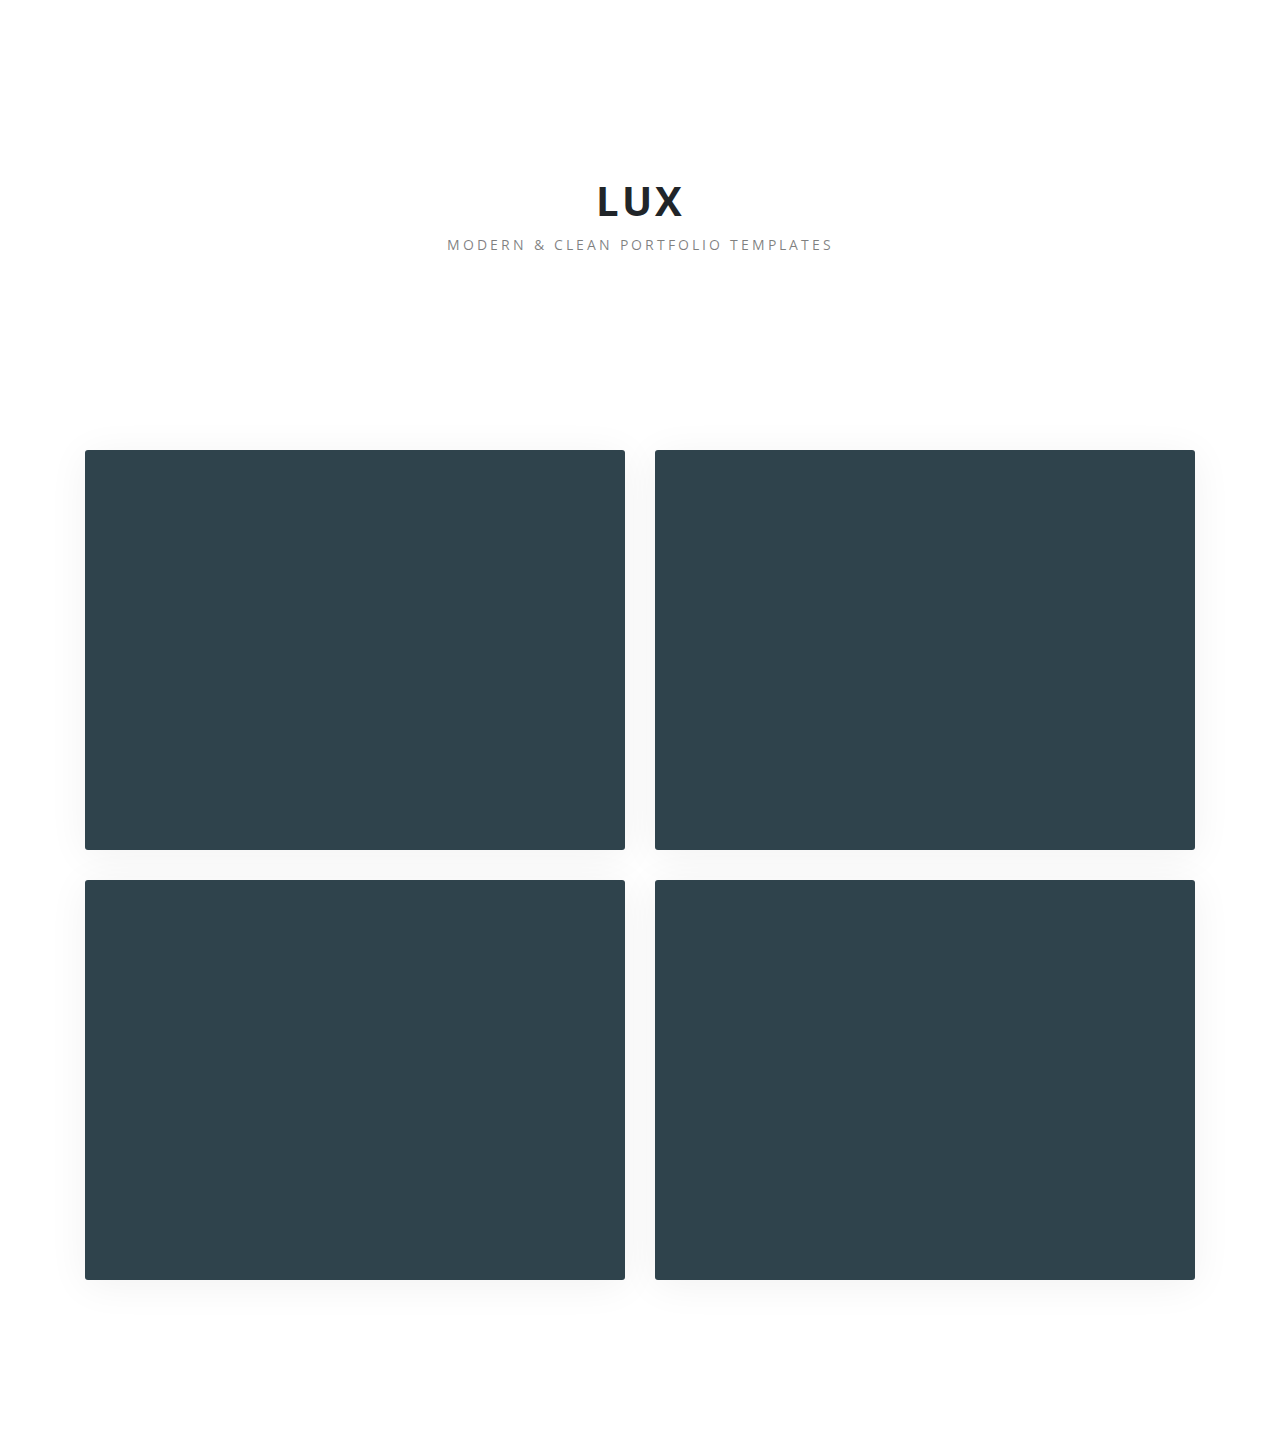
<file: index.html>
<!DOCTYPE html>
<html lang="en">
<head>
    <meta charset="UTF-8">
    <meta name="viewport" content="width=device-width, initial-scale=1.0">
    <meta http-equiv="X-UA-Compatible" content="ie=edge">
    <link href="https://fonts.googleapis.com/css?family=Open+Sans:300,400,700" rel="stylesheet">
    <link rel="stylesheet" href="1/css/styles.css">
    <title>Lux - Portfolio Website Template</title>
</head>
<body>
    <div id="home" class="jumbotron jumbotron-fluid h-50vh">
        <div class="h-100 container d-flex flex-column align-items-center justify-content-center">
            <h1 class="text-black text-uppercase font-weight-bold jumbotron-title">Lux</h1>
            <p class="text-black-50 text-uppercase jumbotron-subtitle">Modern & Clean Portfolio Templates</p>
        </div>
    </div>

    <div class="section pt-0">
        <div class="container">
            <div class="row">
                <div class="col-lg-6">
                    <div class="portfolio-item" data-image="http://frank-template.surge.sh/img/demo-1.png">
                        <a href="1/index.html" class="portfolio-item-info d-flex flex-column justify-content-center align-items-center text-twilight-blue">
                            <h3>Version 1</h3>
                            <p class="portfolio-item-category text-uppercase">Static Jumbotron Image</p>
                        </a>
                    </div>
                </div>
                <div class="col-lg-6">
                    <div class="portfolio-item" data-image="http://frank-template.surge.sh/img/demo-1.png">
                        <a href="1/index-video.html" class="portfolio-item-info d-flex flex-column justify-content-center align-items-center text-twilight-blue">
                            <h3>Version 1</h3>
                            <p class="portfolio-item-category text-uppercase">Jumbotron with Video</p>
                        </a>
                    </div>
                </div>
                <div class="col-lg-6">
                    <div class="portfolio-item" data-image="https://image.ibb.co/fYWAQq/lux-version-2.png">
                        <a href="2/index.html" class="portfolio-item-info d-flex flex-column justify-content-center align-items-center text-twilight-blue">
                            <h3>Version 2</h3>
                            <!-- <p class="portfolio-item-category text-uppercase">Jumbotron with Video</p> -->
                        </a>
                    </div>
                </div>
                <div class="col-lg-6">
                    <div class="portfolio-item">
                        <a href="#" class="portfolio-item-info d-flex flex-column justify-content-center align-items-center text-twilight-blue">
                            <h3>Coming Soon</h3>
                            <!-- <p class="portfolio-item-category text-uppercase">Jumbotron with Video</p> -->
                        </a>
                    </div>
                </div>
            </div>
        </div>
    </div>


    <script src="1/js/vendor/jquery.js"></script>
    <script src="1/js/vendor/bootstrap.min.js"></script>
    <script src="1/js/vendor/tilt.js"></script>
    <script>
        $(function(){
            'use strict';
            $('.portfolio-item').tilt({
                perspective: 3000,
                speed: 500,
            })

            const imageElements = $('[data-image]');
            for(let element of imageElements) {
                $(element).css("background-image",`url(${$(element).data('image')})`);
            }
        });
    </script>
</body>
</html>
</file>
<file: 1/css/styles.css>
/*------------------------------------------------------------------
[Info]

Title: Frank - A Portfolio Website Template
Font Family: 'Open Sans', sans-serif
Primary Color: #83E8BA
-------------------------------------------------------------------*/
/*------------------------------------------------------------------
[Table of contents]

1. Base
2. Navbar
3. Jumbotron
4. Service List
5. Section
6. About Section
7. Portfolio
8. Testimonials
9. Cards
10. Button
11. Carousel
12. Contact Form
13. Utilities
-------------------------------------------------------------------*/
/*------------------------------------------------------------------
 1. Base Styles + Bootstrap Styles
*/
/*!
 * Bootstrap v4.1.3 (https://getbootstrap.com/)
 * Copyright 2011-2018 The Bootstrap Authors
 * Copyright 2011-2018 Twitter, Inc.
 * Licensed under MIT (https://github.com/twbs/bootstrap/blob/master/LICENSE)
 */
:root {
  --blue: #007bff;
  --indigo: #6610f2;
  --purple: #6f42c1;
  --pink: #e83e8c;
  --red: #dc3545;
  --orange: #fd7e14;
  --yellow: #ffc107;
  --green: #28a745;
  --teal: #20c997;
  --cyan: #17a2b8;
  --white: #fff;
  --gray: #6c757d;
  --gray-dark: #343a40;
  --primary: #83E8BA;
  --secondary: #2f434c;
  --success: #28a745;
  --info: #17a2b8;
  --warning: #ffc107;
  --danger: #dc3545;
  --light: #f8f9fa;
  --dark: #343a40;
  --breakpoint-xs: 0;
  --breakpoint-sm: 576px;
  --breakpoint-md: 768px;
  --breakpoint-lg: 992px;
  --breakpoint-xl: 1200px;
  --font-family-sans-serif: Open Sans;
  --font-family-monospace: SFMono-Regular, Menlo, Monaco, Consolas, "Liberation Mono", "Courier New", monospace;
}

*,
*::before,
*::after {
  -webkit-box-sizing: border-box;
          box-sizing: border-box;
}

html {
  font-family: sans-serif;
  line-height: 1.15;
  -webkit-text-size-adjust: 100%;
  -ms-text-size-adjust: 100%;
  -ms-overflow-style: scrollbar;
  -webkit-tap-highlight-color: rgba(0, 0, 0, 0);
}

@-ms-viewport {
  width: device-width;
}

article, aside, figcaption, figure, footer, header, hgroup, main, nav, section {
  display: block;
}

body {
  margin: 0;
  font-family: "Open Sans";
  font-size: 1rem;
  font-weight: 400;
  line-height: 1.5;
  color: #212529;
  text-align: left;
  background-color: #fff;
}

[tabindex="-1"]:focus {
  outline: 0 !important;
}

hr {
  -webkit-box-sizing: content-box;
          box-sizing: content-box;
  height: 0;
  overflow: visible;
}

h1, h2, h3, h4, h5, h6 {
  margin-top: 0;
  margin-bottom: 0.5rem;
}

p {
  margin-top: 0;
  margin-bottom: 1rem;
}

abbr[title],
abbr[data-original-title] {
  text-decoration: underline;
  -webkit-text-decoration: underline dotted;
          text-decoration: underline dotted;
  cursor: help;
  border-bottom: 0;
}

address {
  margin-bottom: 1rem;
  font-style: normal;
  line-height: inherit;
}

ol,
ul,
dl {
  margin-top: 0;
  margin-bottom: 1rem;
}

ol ol,
ul ul,
ol ul,
ul ol {
  margin-bottom: 0;
}

dt {
  font-weight: 700;
}

dd {
  margin-bottom: .5rem;
  margin-left: 0;
}

blockquote {
  margin: 0 0 1rem;
}

dfn {
  font-style: italic;
}

b,
strong {
  font-weight: bolder;
}

small {
  font-size: 80%;
}

sub,
sup {
  position: relative;
  font-size: 75%;
  line-height: 0;
  vertical-align: baseline;
}

sub {
  bottom: -.25em;
}

sup {
  top: -.5em;
}

a {
  color: #83E8BA;
  text-decoration: none;
  background-color: transparent;
  -webkit-text-decoration-skip: objects;
}

a:hover {
  color: #42dc96;
  text-decoration: underline;
}

a:not([href]):not([tabindex]) {
  color: inherit;
  text-decoration: none;
}

a:not([href]):not([tabindex]):hover, a:not([href]):not([tabindex]):focus {
  color: inherit;
  text-decoration: none;
}

a:not([href]):not([tabindex]):focus {
  outline: 0;
}

pre,
code,
kbd,
samp {
  font-family: SFMono-Regular, Menlo, Monaco, Consolas, "Liberation Mono", "Courier New", monospace;
  font-size: 1em;
}

pre {
  margin-top: 0;
  margin-bottom: 1rem;
  overflow: auto;
  -ms-overflow-style: scrollbar;
}

figure {
  margin: 0 0 1rem;
}

img {
  vertical-align: middle;
  border-style: none;
}

svg {
  overflow: hidden;
  vertical-align: middle;
}

table {
  border-collapse: collapse;
}

caption {
  padding-top: 0.75rem;
  padding-bottom: 0.75rem;
  color: #6c757d;
  text-align: left;
  caption-side: bottom;
}

th {
  text-align: inherit;
}

label {
  display: inline-block;
  margin-bottom: 0.5rem;
}

button {
  border-radius: 0;
}

button:focus {
  outline: 1px dotted;
  outline: 5px auto -webkit-focus-ring-color;
}

input,
button,
select,
optgroup,
textarea {
  margin: 0;
  font-family: inherit;
  font-size: inherit;
  line-height: inherit;
}

button,
input {
  overflow: visible;
}

button,
select {
  text-transform: none;
}

button,
html [type="button"],
[type="reset"],
[type="submit"] {
  -webkit-appearance: button;
}

button::-moz-focus-inner,
[type="button"]::-moz-focus-inner,
[type="reset"]::-moz-focus-inner,
[type="submit"]::-moz-focus-inner {
  padding: 0;
  border-style: none;
}

input[type="radio"],
input[type="checkbox"] {
  -webkit-box-sizing: border-box;
          box-sizing: border-box;
  padding: 0;
}

input[type="date"],
input[type="time"],
input[type="datetime-local"],
input[type="month"] {
  -webkit-appearance: listbox;
}

textarea {
  overflow: auto;
  resize: vertical;
}

fieldset {
  min-width: 0;
  padding: 0;
  margin: 0;
  border: 0;
}

legend {
  display: block;
  width: 100%;
  max-width: 100%;
  padding: 0;
  margin-bottom: .5rem;
  font-size: 1.5rem;
  line-height: inherit;
  color: inherit;
  white-space: normal;
}

progress {
  vertical-align: baseline;
}

[type="number"]::-webkit-inner-spin-button,
[type="number"]::-webkit-outer-spin-button {
  height: auto;
}

[type="search"] {
  outline-offset: -2px;
  -webkit-appearance: none;
}

[type="search"]::-webkit-search-cancel-button,
[type="search"]::-webkit-search-decoration {
  -webkit-appearance: none;
}

::-webkit-file-upload-button {
  font: inherit;
  -webkit-appearance: button;
}

output {
  display: inline-block;
}

summary {
  display: list-item;
  cursor: pointer;
}

template {
  display: none;
}

[hidden] {
  display: none !important;
}

h1, h2, h3, h4, h5, h6,
.h1, .h2, .h3, .h4, .h5, .h6 {
  margin-bottom: 0.5rem;
  font-family: inherit;
  font-weight: 500;
  line-height: 1.2;
  color: inherit;
}

h1, .h1 {
  font-size: 2.5rem;
}

h2, .h2 {
  font-size: 2rem;
}

h3, .h3 {
  font-size: 1.75rem;
}

h4, .h4 {
  font-size: 1.5rem;
}

h5, .h5 {
  font-size: 1.25rem;
}

h6, .h6 {
  font-size: 1rem;
}

.lead {
  font-size: 1.25rem;
  font-weight: 300;
}

.display-1 {
  font-size: 6rem;
  font-weight: 300;
  line-height: 1.2;
}

.display-2 {
  font-size: 5.5rem;
  font-weight: 300;
  line-height: 1.2;
}

.display-3 {
  font-size: 4.5rem;
  font-weight: 300;
  line-height: 1.2;
}

.display-4 {
  font-size: 3.5rem;
  font-weight: 300;
  line-height: 1.2;
}

hr {
  margin-top: 1rem;
  margin-bottom: 1rem;
  border: 0;
  border-top: 1px solid rgba(0, 0, 0, 0.1);
}

small,
.small {
  font-size: 80%;
  font-weight: 400;
}

mark,
.mark {
  padding: 0.2em;
  background-color: #fcf8e3;
}

.list-unstyled {
  padding-left: 0;
  list-style: none;
}

.list-inline {
  padding-left: 0;
  list-style: none;
}

.list-inline-item {
  display: inline-block;
}

.list-inline-item:not(:last-child) {
  margin-right: 0.5rem;
}

.initialism {
  font-size: 90%;
  text-transform: uppercase;
}

.blockquote {
  margin-bottom: 1rem;
  font-size: 1.25rem;
}

.blockquote-footer {
  display: block;
  font-size: 80%;
  color: #6c757d;
}

.blockquote-footer::before {
  content: "\2014 \00A0";
}

.img-fluid {
  max-width: 100%;
  height: auto;
}

.img-thumbnail {
  padding: 0.25rem;
  background-color: #fff;
  border: 1px solid #dee2e6;
  border-radius: 0.25rem;
  max-width: 100%;
  height: auto;
}

.figure {
  display: inline-block;
}

.figure-img {
  margin-bottom: 0.5rem;
  line-height: 1;
}

.figure-caption {
  font-size: 90%;
  color: #6c757d;
}

code {
  font-size: 87.5%;
  color: #e83e8c;
  word-break: break-word;
}

a > code {
  color: inherit;
}

kbd {
  padding: 0.2rem 0.4rem;
  font-size: 87.5%;
  color: #fff;
  background-color: #212529;
  border-radius: 0.2rem;
}

kbd kbd {
  padding: 0;
  font-size: 100%;
  font-weight: 700;
}

pre {
  display: block;
  font-size: 87.5%;
  color: #212529;
}

pre code {
  font-size: inherit;
  color: inherit;
  word-break: normal;
}

.pre-scrollable {
  max-height: 340px;
  overflow-y: scroll;
}

.container {
  width: 100%;
  padding-right: 15px;
  padding-left: 15px;
  margin-right: auto;
  margin-left: auto;
}

@media (min-width: 576px) {
  .container {
    max-width: 540px;
  }
}

@media (min-width: 768px) {
  .container {
    max-width: 720px;
  }
}

@media (min-width: 992px) {
  .container {
    max-width: 960px;
  }
}

@media (min-width: 1200px) {
  .container {
    max-width: 1140px;
  }
}

.container-fluid {
  width: 100%;
  padding-right: 15px;
  padding-left: 15px;
  margin-right: auto;
  margin-left: auto;
}

.row {
  display: -webkit-box;
  display: -ms-flexbox;
  display: flex;
  -ms-flex-wrap: wrap;
      flex-wrap: wrap;
  margin-right: -15px;
  margin-left: -15px;
}

.no-gutters {
  margin-right: 0;
  margin-left: 0;
}

.no-gutters > .col,
.no-gutters > [class*="col-"] {
  padding-right: 0;
  padding-left: 0;
}

.col-1, .col-2, .col-3, .col-4, .col-5, .col-6, .col-7, .col-8, .col-9, .col-10, .col-11, .col-12, .col,
.col-auto, .col-sm-1, .col-sm-2, .col-sm-3, .col-sm-4, .col-sm-5, .col-sm-6, .col-sm-7, .col-sm-8, .col-sm-9, .col-sm-10, .col-sm-11, .col-sm-12, .col-sm,
.col-sm-auto, .col-md-1, .col-md-2, .col-md-3, .col-md-4, .col-md-5, .col-md-6, .col-md-7, .col-md-8, .col-md-9, .col-md-10, .col-md-11, .col-md-12, .col-md,
.col-md-auto, .col-lg-1, .col-lg-2, .col-lg-3, .col-lg-4, .col-lg-5, .col-lg-6, .col-lg-7, .col-lg-8, .col-lg-9, .col-lg-10, .col-lg-11, .col-lg-12, .col-lg,
.col-lg-auto, .col-xl-1, .col-xl-2, .col-xl-3, .col-xl-4, .col-xl-5, .col-xl-6, .col-xl-7, .col-xl-8, .col-xl-9, .col-xl-10, .col-xl-11, .col-xl-12, .col-xl,
.col-xl-auto {
  position: relative;
  width: 100%;
  min-height: 1px;
  padding-right: 15px;
  padding-left: 15px;
}

.col {
  -ms-flex-preferred-size: 0;
      flex-basis: 0;
  -webkit-box-flex: 1;
      -ms-flex-positive: 1;
          flex-grow: 1;
  max-width: 100%;
}

.col-auto {
  -webkit-box-flex: 0;
      -ms-flex: 0 0 auto;
          flex: 0 0 auto;
  width: auto;
  max-width: none;
}

.col-1 {
  -webkit-box-flex: 0;
      -ms-flex: 0 0 8.33333%;
          flex: 0 0 8.33333%;
  max-width: 8.33333%;
}

.col-2 {
  -webkit-box-flex: 0;
      -ms-flex: 0 0 16.66667%;
          flex: 0 0 16.66667%;
  max-width: 16.66667%;
}

.col-3 {
  -webkit-box-flex: 0;
      -ms-flex: 0 0 25%;
          flex: 0 0 25%;
  max-width: 25%;
}

.col-4 {
  -webkit-box-flex: 0;
      -ms-flex: 0 0 33.33333%;
          flex: 0 0 33.33333%;
  max-width: 33.33333%;
}

.col-5 {
  -webkit-box-flex: 0;
      -ms-flex: 0 0 41.66667%;
          flex: 0 0 41.66667%;
  max-width: 41.66667%;
}

.col-6 {
  -webkit-box-flex: 0;
      -ms-flex: 0 0 50%;
          flex: 0 0 50%;
  max-width: 50%;
}

.col-7 {
  -webkit-box-flex: 0;
      -ms-flex: 0 0 58.33333%;
          flex: 0 0 58.33333%;
  max-width: 58.33333%;
}

.col-8 {
  -webkit-box-flex: 0;
      -ms-flex: 0 0 66.66667%;
          flex: 0 0 66.66667%;
  max-width: 66.66667%;
}

.col-9 {
  -webkit-box-flex: 0;
      -ms-flex: 0 0 75%;
          flex: 0 0 75%;
  max-width: 75%;
}

.col-10 {
  -webkit-box-flex: 0;
      -ms-flex: 0 0 83.33333%;
          flex: 0 0 83.33333%;
  max-width: 83.33333%;
}

.col-11 {
  -webkit-box-flex: 0;
      -ms-flex: 0 0 91.66667%;
          flex: 0 0 91.66667%;
  max-width: 91.66667%;
}

.col-12 {
  -webkit-box-flex: 0;
      -ms-flex: 0 0 100%;
          flex: 0 0 100%;
  max-width: 100%;
}

.order-first {
  -webkit-box-ordinal-group: 0;
      -ms-flex-order: -1;
          order: -1;
}

.order-last {
  -webkit-box-ordinal-group: 14;
      -ms-flex-order: 13;
          order: 13;
}

.order-0 {
  -webkit-box-ordinal-group: 1;
      -ms-flex-order: 0;
          order: 0;
}

.order-1 {
  -webkit-box-ordinal-group: 2;
      -ms-flex-order: 1;
          order: 1;
}

.order-2 {
  -webkit-box-ordinal-group: 3;
      -ms-flex-order: 2;
          order: 2;
}

.order-3 {
  -webkit-box-ordinal-group: 4;
      -ms-flex-order: 3;
          order: 3;
}

.order-4 {
  -webkit-box-ordinal-group: 5;
      -ms-flex-order: 4;
          order: 4;
}

.order-5 {
  -webkit-box-ordinal-group: 6;
      -ms-flex-order: 5;
          order: 5;
}

.order-6 {
  -webkit-box-ordinal-group: 7;
      -ms-flex-order: 6;
          order: 6;
}

.order-7 {
  -webkit-box-ordinal-group: 8;
      -ms-flex-order: 7;
          order: 7;
}

.order-8 {
  -webkit-box-ordinal-group: 9;
      -ms-flex-order: 8;
          order: 8;
}

.order-9 {
  -webkit-box-ordinal-group: 10;
      -ms-flex-order: 9;
          order: 9;
}

.order-10 {
  -webkit-box-ordinal-group: 11;
      -ms-flex-order: 10;
          order: 10;
}

.order-11 {
  -webkit-box-ordinal-group: 12;
      -ms-flex-order: 11;
          order: 11;
}

.order-12 {
  -webkit-box-ordinal-group: 13;
      -ms-flex-order: 12;
          order: 12;
}

.offset-1 {
  margin-left: 8.33333%;
}

.offset-2 {
  margin-left: 16.66667%;
}

.offset-3 {
  margin-left: 25%;
}

.offset-4 {
  margin-left: 33.33333%;
}

.offset-5 {
  margin-left: 41.66667%;
}

.offset-6 {
  margin-left: 50%;
}

.offset-7 {
  margin-left: 58.33333%;
}

.offset-8 {
  margin-left: 66.66667%;
}

.offset-9 {
  margin-left: 75%;
}

.offset-10 {
  margin-left: 83.33333%;
}

.offset-11 {
  margin-left: 91.66667%;
}

@media (min-width: 576px) {
  .col-sm {
    -ms-flex-preferred-size: 0;
        flex-basis: 0;
    -webkit-box-flex: 1;
        -ms-flex-positive: 1;
            flex-grow: 1;
    max-width: 100%;
  }
  .col-sm-auto {
    -webkit-box-flex: 0;
        -ms-flex: 0 0 auto;
            flex: 0 0 auto;
    width: auto;
    max-width: none;
  }
  .col-sm-1 {
    -webkit-box-flex: 0;
        -ms-flex: 0 0 8.33333%;
            flex: 0 0 8.33333%;
    max-width: 8.33333%;
  }
  .col-sm-2 {
    -webkit-box-flex: 0;
        -ms-flex: 0 0 16.66667%;
            flex: 0 0 16.66667%;
    max-width: 16.66667%;
  }
  .col-sm-3 {
    -webkit-box-flex: 0;
        -ms-flex: 0 0 25%;
            flex: 0 0 25%;
    max-width: 25%;
  }
  .col-sm-4 {
    -webkit-box-flex: 0;
        -ms-flex: 0 0 33.33333%;
            flex: 0 0 33.33333%;
    max-width: 33.33333%;
  }
  .col-sm-5 {
    -webkit-box-flex: 0;
        -ms-flex: 0 0 41.66667%;
            flex: 0 0 41.66667%;
    max-width: 41.66667%;
  }
  .col-sm-6 {
    -webkit-box-flex: 0;
        -ms-flex: 0 0 50%;
            flex: 0 0 50%;
    max-width: 50%;
  }
  .col-sm-7 {
    -webkit-box-flex: 0;
        -ms-flex: 0 0 58.33333%;
            flex: 0 0 58.33333%;
    max-width: 58.33333%;
  }
  .col-sm-8 {
    -webkit-box-flex: 0;
        -ms-flex: 0 0 66.66667%;
            flex: 0 0 66.66667%;
    max-width: 66.66667%;
  }
  .col-sm-9 {
    -webkit-box-flex: 0;
        -ms-flex: 0 0 75%;
            flex: 0 0 75%;
    max-width: 75%;
  }
  .col-sm-10 {
    -webkit-box-flex: 0;
        -ms-flex: 0 0 83.33333%;
            flex: 0 0 83.33333%;
    max-width: 83.33333%;
  }
  .col-sm-11 {
    -webkit-box-flex: 0;
        -ms-flex: 0 0 91.66667%;
            flex: 0 0 91.66667%;
    max-width: 91.66667%;
  }
  .col-sm-12 {
    -webkit-box-flex: 0;
        -ms-flex: 0 0 100%;
            flex: 0 0 100%;
    max-width: 100%;
  }
  .order-sm-first {
    -webkit-box-ordinal-group: 0;
        -ms-flex-order: -1;
            order: -1;
  }
  .order-sm-last {
    -webkit-box-ordinal-group: 14;
        -ms-flex-order: 13;
            order: 13;
  }
  .order-sm-0 {
    -webkit-box-ordinal-group: 1;
        -ms-flex-order: 0;
            order: 0;
  }
  .order-sm-1 {
    -webkit-box-ordinal-group: 2;
        -ms-flex-order: 1;
            order: 1;
  }
  .order-sm-2 {
    -webkit-box-ordinal-group: 3;
        -ms-flex-order: 2;
            order: 2;
  }
  .order-sm-3 {
    -webkit-box-ordinal-group: 4;
        -ms-flex-order: 3;
            order: 3;
  }
  .order-sm-4 {
    -webkit-box-ordinal-group: 5;
        -ms-flex-order: 4;
            order: 4;
  }
  .order-sm-5 {
    -webkit-box-ordinal-group: 6;
        -ms-flex-order: 5;
            order: 5;
  }
  .order-sm-6 {
    -webkit-box-ordinal-group: 7;
        -ms-flex-order: 6;
            order: 6;
  }
  .order-sm-7 {
    -webkit-box-ordinal-group: 8;
        -ms-flex-order: 7;
            order: 7;
  }
  .order-sm-8 {
    -webkit-box-ordinal-group: 9;
        -ms-flex-order: 8;
            order: 8;
  }
  .order-sm-9 {
    -webkit-box-ordinal-group: 10;
        -ms-flex-order: 9;
            order: 9;
  }
  .order-sm-10 {
    -webkit-box-ordinal-group: 11;
        -ms-flex-order: 10;
            order: 10;
  }
  .order-sm-11 {
    -webkit-box-ordinal-group: 12;
        -ms-flex-order: 11;
            order: 11;
  }
  .order-sm-12 {
    -webkit-box-ordinal-group: 13;
        -ms-flex-order: 12;
            order: 12;
  }
  .offset-sm-0 {
    margin-left: 0;
  }
  .offset-sm-1 {
    margin-left: 8.33333%;
  }
  .offset-sm-2 {
    margin-left: 16.66667%;
  }
  .offset-sm-3 {
    margin-left: 25%;
  }
  .offset-sm-4 {
    margin-left: 33.33333%;
  }
  .offset-sm-5 {
    margin-left: 41.66667%;
  }
  .offset-sm-6 {
    margin-left: 50%;
  }
  .offset-sm-7 {
    margin-left: 58.33333%;
  }
  .offset-sm-8 {
    margin-left: 66.66667%;
  }
  .offset-sm-9 {
    margin-left: 75%;
  }
  .offset-sm-10 {
    margin-left: 83.33333%;
  }
  .offset-sm-11 {
    margin-left: 91.66667%;
  }
}

@media (min-width: 768px) {
  .col-md {
    -ms-flex-preferred-size: 0;
        flex-basis: 0;
    -webkit-box-flex: 1;
        -ms-flex-positive: 1;
            flex-grow: 1;
    max-width: 100%;
  }
  .col-md-auto {
    -webkit-box-flex: 0;
        -ms-flex: 0 0 auto;
            flex: 0 0 auto;
    width: auto;
    max-width: none;
  }
  .col-md-1 {
    -webkit-box-flex: 0;
        -ms-flex: 0 0 8.33333%;
            flex: 0 0 8.33333%;
    max-width: 8.33333%;
  }
  .col-md-2 {
    -webkit-box-flex: 0;
        -ms-flex: 0 0 16.66667%;
            flex: 0 0 16.66667%;
    max-width: 16.66667%;
  }
  .col-md-3 {
    -webkit-box-flex: 0;
        -ms-flex: 0 0 25%;
            flex: 0 0 25%;
    max-width: 25%;
  }
  .col-md-4 {
    -webkit-box-flex: 0;
        -ms-flex: 0 0 33.33333%;
            flex: 0 0 33.33333%;
    max-width: 33.33333%;
  }
  .col-md-5 {
    -webkit-box-flex: 0;
        -ms-flex: 0 0 41.66667%;
            flex: 0 0 41.66667%;
    max-width: 41.66667%;
  }
  .col-md-6 {
    -webkit-box-flex: 0;
        -ms-flex: 0 0 50%;
            flex: 0 0 50%;
    max-width: 50%;
  }
  .col-md-7 {
    -webkit-box-flex: 0;
        -ms-flex: 0 0 58.33333%;
            flex: 0 0 58.33333%;
    max-width: 58.33333%;
  }
  .col-md-8 {
    -webkit-box-flex: 0;
        -ms-flex: 0 0 66.66667%;
            flex: 0 0 66.66667%;
    max-width: 66.66667%;
  }
  .col-md-9 {
    -webkit-box-flex: 0;
        -ms-flex: 0 0 75%;
            flex: 0 0 75%;
    max-width: 75%;
  }
  .col-md-10 {
    -webkit-box-flex: 0;
        -ms-flex: 0 0 83.33333%;
            flex: 0 0 83.33333%;
    max-width: 83.33333%;
  }
  .col-md-11 {
    -webkit-box-flex: 0;
        -ms-flex: 0 0 91.66667%;
            flex: 0 0 91.66667%;
    max-width: 91.66667%;
  }
  .col-md-12 {
    -webkit-box-flex: 0;
        -ms-flex: 0 0 100%;
            flex: 0 0 100%;
    max-width: 100%;
  }
  .order-md-first {
    -webkit-box-ordinal-group: 0;
        -ms-flex-order: -1;
            order: -1;
  }
  .order-md-last {
    -webkit-box-ordinal-group: 14;
        -ms-flex-order: 13;
            order: 13;
  }
  .order-md-0 {
    -webkit-box-ordinal-group: 1;
        -ms-flex-order: 0;
            order: 0;
  }
  .order-md-1 {
    -webkit-box-ordinal-group: 2;
        -ms-flex-order: 1;
            order: 1;
  }
  .order-md-2 {
    -webkit-box-ordinal-group: 3;
        -ms-flex-order: 2;
            order: 2;
  }
  .order-md-3 {
    -webkit-box-ordinal-group: 4;
        -ms-flex-order: 3;
            order: 3;
  }
  .order-md-4 {
    -webkit-box-ordinal-group: 5;
        -ms-flex-order: 4;
            order: 4;
  }
  .order-md-5 {
    -webkit-box-ordinal-group: 6;
        -ms-flex-order: 5;
            order: 5;
  }
  .order-md-6 {
    -webkit-box-ordinal-group: 7;
        -ms-flex-order: 6;
            order: 6;
  }
  .order-md-7 {
    -webkit-box-ordinal-group: 8;
        -ms-flex-order: 7;
            order: 7;
  }
  .order-md-8 {
    -webkit-box-ordinal-group: 9;
        -ms-flex-order: 8;
            order: 8;
  }
  .order-md-9 {
    -webkit-box-ordinal-group: 10;
        -ms-flex-order: 9;
            order: 9;
  }
  .order-md-10 {
    -webkit-box-ordinal-group: 11;
        -ms-flex-order: 10;
            order: 10;
  }
  .order-md-11 {
    -webkit-box-ordinal-group: 12;
        -ms-flex-order: 11;
            order: 11;
  }
  .order-md-12 {
    -webkit-box-ordinal-group: 13;
        -ms-flex-order: 12;
            order: 12;
  }
  .offset-md-0 {
    margin-left: 0;
  }
  .offset-md-1 {
    margin-left: 8.33333%;
  }
  .offset-md-2 {
    margin-left: 16.66667%;
  }
  .offset-md-3 {
    margin-left: 25%;
  }
  .offset-md-4 {
    margin-left: 33.33333%;
  }
  .offset-md-5 {
    margin-left: 41.66667%;
  }
  .offset-md-6 {
    margin-left: 50%;
  }
  .offset-md-7 {
    margin-left: 58.33333%;
  }
  .offset-md-8 {
    margin-left: 66.66667%;
  }
  .offset-md-9 {
    margin-left: 75%;
  }
  .offset-md-10 {
    margin-left: 83.33333%;
  }
  .offset-md-11 {
    margin-left: 91.66667%;
  }
}

@media (min-width: 992px) {
  .col-lg {
    -ms-flex-preferred-size: 0;
        flex-basis: 0;
    -webkit-box-flex: 1;
        -ms-flex-positive: 1;
            flex-grow: 1;
    max-width: 100%;
  }
  .col-lg-auto {
    -webkit-box-flex: 0;
        -ms-flex: 0 0 auto;
            flex: 0 0 auto;
    width: auto;
    max-width: none;
  }
  .col-lg-1 {
    -webkit-box-flex: 0;
        -ms-flex: 0 0 8.33333%;
            flex: 0 0 8.33333%;
    max-width: 8.33333%;
  }
  .col-lg-2 {
    -webkit-box-flex: 0;
        -ms-flex: 0 0 16.66667%;
            flex: 0 0 16.66667%;
    max-width: 16.66667%;
  }
  .col-lg-3 {
    -webkit-box-flex: 0;
        -ms-flex: 0 0 25%;
            flex: 0 0 25%;
    max-width: 25%;
  }
  .col-lg-4 {
    -webkit-box-flex: 0;
        -ms-flex: 0 0 33.33333%;
            flex: 0 0 33.33333%;
    max-width: 33.33333%;
  }
  .col-lg-5 {
    -webkit-box-flex: 0;
        -ms-flex: 0 0 41.66667%;
            flex: 0 0 41.66667%;
    max-width: 41.66667%;
  }
  .col-lg-6 {
    -webkit-box-flex: 0;
        -ms-flex: 0 0 50%;
            flex: 0 0 50%;
    max-width: 50%;
  }
  .col-lg-7 {
    -webkit-box-flex: 0;
        -ms-flex: 0 0 58.33333%;
            flex: 0 0 58.33333%;
    max-width: 58.33333%;
  }
  .col-lg-8 {
    -webkit-box-flex: 0;
        -ms-flex: 0 0 66.66667%;
            flex: 0 0 66.66667%;
    max-width: 66.66667%;
  }
  .col-lg-9 {
    -webkit-box-flex: 0;
        -ms-flex: 0 0 75%;
            flex: 0 0 75%;
    max-width: 75%;
  }
  .col-lg-10 {
    -webkit-box-flex: 0;
        -ms-flex: 0 0 83.33333%;
            flex: 0 0 83.33333%;
    max-width: 83.33333%;
  }
  .col-lg-11 {
    -webkit-box-flex: 0;
        -ms-flex: 0 0 91.66667%;
            flex: 0 0 91.66667%;
    max-width: 91.66667%;
  }
  .col-lg-12 {
    -webkit-box-flex: 0;
        -ms-flex: 0 0 100%;
            flex: 0 0 100%;
    max-width: 100%;
  }
  .order-lg-first {
    -webkit-box-ordinal-group: 0;
        -ms-flex-order: -1;
            order: -1;
  }
  .order-lg-last {
    -webkit-box-ordinal-group: 14;
        -ms-flex-order: 13;
            order: 13;
  }
  .order-lg-0 {
    -webkit-box-ordinal-group: 1;
        -ms-flex-order: 0;
            order: 0;
  }
  .order-lg-1 {
    -webkit-box-ordinal-group: 2;
        -ms-flex-order: 1;
            order: 1;
  }
  .order-lg-2 {
    -webkit-box-ordinal-group: 3;
        -ms-flex-order: 2;
            order: 2;
  }
  .order-lg-3 {
    -webkit-box-ordinal-group: 4;
        -ms-flex-order: 3;
            order: 3;
  }
  .order-lg-4 {
    -webkit-box-ordinal-group: 5;
        -ms-flex-order: 4;
            order: 4;
  }
  .order-lg-5 {
    -webkit-box-ordinal-group: 6;
        -ms-flex-order: 5;
            order: 5;
  }
  .order-lg-6 {
    -webkit-box-ordinal-group: 7;
        -ms-flex-order: 6;
            order: 6;
  }
  .order-lg-7 {
    -webkit-box-ordinal-group: 8;
        -ms-flex-order: 7;
            order: 7;
  }
  .order-lg-8 {
    -webkit-box-ordinal-group: 9;
        -ms-flex-order: 8;
            order: 8;
  }
  .order-lg-9 {
    -webkit-box-ordinal-group: 10;
        -ms-flex-order: 9;
            order: 9;
  }
  .order-lg-10 {
    -webkit-box-ordinal-group: 11;
        -ms-flex-order: 10;
            order: 10;
  }
  .order-lg-11 {
    -webkit-box-ordinal-group: 12;
        -ms-flex-order: 11;
            order: 11;
  }
  .order-lg-12 {
    -webkit-box-ordinal-group: 13;
        -ms-flex-order: 12;
            order: 12;
  }
  .offset-lg-0 {
    margin-left: 0;
  }
  .offset-lg-1 {
    margin-left: 8.33333%;
  }
  .offset-lg-2 {
    margin-left: 16.66667%;
  }
  .offset-lg-3 {
    margin-left: 25%;
  }
  .offset-lg-4 {
    margin-left: 33.33333%;
  }
  .offset-lg-5 {
    margin-left: 41.66667%;
  }
  .offset-lg-6 {
    margin-left: 50%;
  }
  .offset-lg-7 {
    margin-left: 58.33333%;
  }
  .offset-lg-8 {
    margin-left: 66.66667%;
  }
  .offset-lg-9 {
    margin-left: 75%;
  }
  .offset-lg-10 {
    margin-left: 83.33333%;
  }
  .offset-lg-11 {
    margin-left: 91.66667%;
  }
}

@media (min-width: 1200px) {
  .col-xl {
    -ms-flex-preferred-size: 0;
        flex-basis: 0;
    -webkit-box-flex: 1;
        -ms-flex-positive: 1;
            flex-grow: 1;
    max-width: 100%;
  }
  .col-xl-auto {
    -webkit-box-flex: 0;
        -ms-flex: 0 0 auto;
            flex: 0 0 auto;
    width: auto;
    max-width: none;
  }
  .col-xl-1 {
    -webkit-box-flex: 0;
        -ms-flex: 0 0 8.33333%;
            flex: 0 0 8.33333%;
    max-width: 8.33333%;
  }
  .col-xl-2 {
    -webkit-box-flex: 0;
        -ms-flex: 0 0 16.66667%;
            flex: 0 0 16.66667%;
    max-width: 16.66667%;
  }
  .col-xl-3 {
    -webkit-box-flex: 0;
        -ms-flex: 0 0 25%;
            flex: 0 0 25%;
    max-width: 25%;
  }
  .col-xl-4 {
    -webkit-box-flex: 0;
        -ms-flex: 0 0 33.33333%;
            flex: 0 0 33.33333%;
    max-width: 33.33333%;
  }
  .col-xl-5 {
    -webkit-box-flex: 0;
        -ms-flex: 0 0 41.66667%;
            flex: 0 0 41.66667%;
    max-width: 41.66667%;
  }
  .col-xl-6 {
    -webkit-box-flex: 0;
        -ms-flex: 0 0 50%;
            flex: 0 0 50%;
    max-width: 50%;
  }
  .col-xl-7 {
    -webkit-box-flex: 0;
        -ms-flex: 0 0 58.33333%;
            flex: 0 0 58.33333%;
    max-width: 58.33333%;
  }
  .col-xl-8 {
    -webkit-box-flex: 0;
        -ms-flex: 0 0 66.66667%;
            flex: 0 0 66.66667%;
    max-width: 66.66667%;
  }
  .col-xl-9 {
    -webkit-box-flex: 0;
        -ms-flex: 0 0 75%;
            flex: 0 0 75%;
    max-width: 75%;
  }
  .col-xl-10 {
    -webkit-box-flex: 0;
        -ms-flex: 0 0 83.33333%;
            flex: 0 0 83.33333%;
    max-width: 83.33333%;
  }
  .col-xl-11 {
    -webkit-box-flex: 0;
        -ms-flex: 0 0 91.66667%;
            flex: 0 0 91.66667%;
    max-width: 91.66667%;
  }
  .col-xl-12 {
    -webkit-box-flex: 0;
        -ms-flex: 0 0 100%;
            flex: 0 0 100%;
    max-width: 100%;
  }
  .order-xl-first {
    -webkit-box-ordinal-group: 0;
        -ms-flex-order: -1;
            order: -1;
  }
  .order-xl-last {
    -webkit-box-ordinal-group: 14;
        -ms-flex-order: 13;
            order: 13;
  }
  .order-xl-0 {
    -webkit-box-ordinal-group: 1;
        -ms-flex-order: 0;
            order: 0;
  }
  .order-xl-1 {
    -webkit-box-ordinal-group: 2;
        -ms-flex-order: 1;
            order: 1;
  }
  .order-xl-2 {
    -webkit-box-ordinal-group: 3;
        -ms-flex-order: 2;
            order: 2;
  }
  .order-xl-3 {
    -webkit-box-ordinal-group: 4;
        -ms-flex-order: 3;
            order: 3;
  }
  .order-xl-4 {
    -webkit-box-ordinal-group: 5;
        -ms-flex-order: 4;
            order: 4;
  }
  .order-xl-5 {
    -webkit-box-ordinal-group: 6;
        -ms-flex-order: 5;
            order: 5;
  }
  .order-xl-6 {
    -webkit-box-ordinal-group: 7;
        -ms-flex-order: 6;
            order: 6;
  }
  .order-xl-7 {
    -webkit-box-ordinal-group: 8;
        -ms-flex-order: 7;
            order: 7;
  }
  .order-xl-8 {
    -webkit-box-ordinal-group: 9;
        -ms-flex-order: 8;
            order: 8;
  }
  .order-xl-9 {
    -webkit-box-ordinal-group: 10;
        -ms-flex-order: 9;
            order: 9;
  }
  .order-xl-10 {
    -webkit-box-ordinal-group: 11;
        -ms-flex-order: 10;
            order: 10;
  }
  .order-xl-11 {
    -webkit-box-ordinal-group: 12;
        -ms-flex-order: 11;
            order: 11;
  }
  .order-xl-12 {
    -webkit-box-ordinal-group: 13;
        -ms-flex-order: 12;
            order: 12;
  }
  .offset-xl-0 {
    margin-left: 0;
  }
  .offset-xl-1 {
    margin-left: 8.33333%;
  }
  .offset-xl-2 {
    margin-left: 16.66667%;
  }
  .offset-xl-3 {
    margin-left: 25%;
  }
  .offset-xl-4 {
    margin-left: 33.33333%;
  }
  .offset-xl-5 {
    margin-left: 41.66667%;
  }
  .offset-xl-6 {
    margin-left: 50%;
  }
  .offset-xl-7 {
    margin-left: 58.33333%;
  }
  .offset-xl-8 {
    margin-left: 66.66667%;
  }
  .offset-xl-9 {
    margin-left: 75%;
  }
  .offset-xl-10 {
    margin-left: 83.33333%;
  }
  .offset-xl-11 {
    margin-left: 91.66667%;
  }
}

.table {
  width: 100%;
  margin-bottom: 1rem;
  background-color: transparent;
}

.table th,
.table td {
  padding: 0.75rem;
  vertical-align: top;
  border-top: 1px solid #dee2e6;
}

.table thead th {
  vertical-align: bottom;
  border-bottom: 2px solid #dee2e6;
}

.table tbody + tbody {
  border-top: 2px solid #dee2e6;
}

.table .table {
  background-color: #fff;
}

.table-sm th,
.table-sm td {
  padding: 0.3rem;
}

.table-bordered {
  border: 1px solid #dee2e6;
}

.table-bordered th,
.table-bordered td {
  border: 1px solid #dee2e6;
}

.table-bordered thead th,
.table-bordered thead td {
  border-bottom-width: 2px;
}

.table-borderless th,
.table-borderless td,
.table-borderless thead th,
.table-borderless tbody + tbody {
  border: 0;
}

.table-striped tbody tr:nth-of-type(odd) {
  background-color: rgba(0, 0, 0, 0.05);
}

.table-hover tbody tr:hover {
  background-color: rgba(0, 0, 0, 0.075);
}

.table-primary,
.table-primary > th,
.table-primary > td {
  background-color: #dcf9ec;
}

.table-hover .table-primary:hover {
  background-color: #c6f5e0;
}

.table-hover .table-primary:hover > td,
.table-hover .table-primary:hover > th {
  background-color: #c6f5e0;
}

.table-secondary,
.table-secondary > th,
.table-secondary > td {
  background-color: #c5cacd;
}

.table-hover .table-secondary:hover {
  background-color: #b7bdc1;
}

.table-hover .table-secondary:hover > td,
.table-hover .table-secondary:hover > th {
  background-color: #b7bdc1;
}

.table-success,
.table-success > th,
.table-success > td {
  background-color: #c3e6cb;
}

.table-hover .table-success:hover {
  background-color: #b1dfbb;
}

.table-hover .table-success:hover > td,
.table-hover .table-success:hover > th {
  background-color: #b1dfbb;
}

.table-info,
.table-info > th,
.table-info > td {
  background-color: #bee5eb;
}

.table-hover .table-info:hover {
  background-color: #abdde5;
}

.table-hover .table-info:hover > td,
.table-hover .table-info:hover > th {
  background-color: #abdde5;
}

.table-warning,
.table-warning > th,
.table-warning > td {
  background-color: #ffeeba;
}

.table-hover .table-warning:hover {
  background-color: #ffe8a1;
}

.table-hover .table-warning:hover > td,
.table-hover .table-warning:hover > th {
  background-color: #ffe8a1;
}

.table-danger,
.table-danger > th,
.table-danger > td {
  background-color: #f5c6cb;
}

.table-hover .table-danger:hover {
  background-color: #f1b0b7;
}

.table-hover .table-danger:hover > td,
.table-hover .table-danger:hover > th {
  background-color: #f1b0b7;
}

.table-light,
.table-light > th,
.table-light > td {
  background-color: #fdfdfe;
}

.table-hover .table-light:hover {
  background-color: #ececf6;
}

.table-hover .table-light:hover > td,
.table-hover .table-light:hover > th {
  background-color: #ececf6;
}

.table-dark,
.table-dark > th,
.table-dark > td {
  background-color: #c6c8ca;
}

.table-hover .table-dark:hover {
  background-color: #b9bbbe;
}

.table-hover .table-dark:hover > td,
.table-hover .table-dark:hover > th {
  background-color: #b9bbbe;
}

.table-active,
.table-active > th,
.table-active > td {
  background-color: rgba(0, 0, 0, 0.075);
}

.table-hover .table-active:hover {
  background-color: rgba(0, 0, 0, 0.075);
}

.table-hover .table-active:hover > td,
.table-hover .table-active:hover > th {
  background-color: rgba(0, 0, 0, 0.075);
}

.table .thead-dark th {
  color: #fff;
  background-color: #212529;
  border-color: #32383e;
}

.table .thead-light th {
  color: #495057;
  background-color: #e9ecef;
  border-color: #dee2e6;
}

.table-dark {
  color: #fff;
  background-color: #212529;
}

.table-dark th,
.table-dark td,
.table-dark thead th {
  border-color: #32383e;
}

.table-dark.table-bordered {
  border: 0;
}

.table-dark.table-striped tbody tr:nth-of-type(odd) {
  background-color: rgba(255, 255, 255, 0.05);
}

.table-dark.table-hover tbody tr:hover {
  background-color: rgba(255, 255, 255, 0.075);
}

@media (max-width: 575.98px) {
  .table-responsive-sm {
    display: block;
    width: 100%;
    overflow-x: auto;
    -webkit-overflow-scrolling: touch;
    -ms-overflow-style: -ms-autohiding-scrollbar;
  }
  .table-responsive-sm > .table-bordered {
    border: 0;
  }
}

@media (max-width: 767.98px) {
  .table-responsive-md {
    display: block;
    width: 100%;
    overflow-x: auto;
    -webkit-overflow-scrolling: touch;
    -ms-overflow-style: -ms-autohiding-scrollbar;
  }
  .table-responsive-md > .table-bordered {
    border: 0;
  }
}

@media (max-width: 991.98px) {
  .table-responsive-lg {
    display: block;
    width: 100%;
    overflow-x: auto;
    -webkit-overflow-scrolling: touch;
    -ms-overflow-style: -ms-autohiding-scrollbar;
  }
  .table-responsive-lg > .table-bordered {
    border: 0;
  }
}

@media (max-width: 1199.98px) {
  .table-responsive-xl {
    display: block;
    width: 100%;
    overflow-x: auto;
    -webkit-overflow-scrolling: touch;
    -ms-overflow-style: -ms-autohiding-scrollbar;
  }
  .table-responsive-xl > .table-bordered {
    border: 0;
  }
}

.table-responsive {
  display: block;
  width: 100%;
  overflow-x: auto;
  -webkit-overflow-scrolling: touch;
  -ms-overflow-style: -ms-autohiding-scrollbar;
}

.table-responsive > .table-bordered {
  border: 0;
}

.form-control {
  display: block;
  width: 100%;
  height: calc(2.25rem + 2px);
  padding: 0.375rem 0.75rem;
  font-size: 1rem;
  line-height: 1.5;
  color: #495057;
  background-color: #fff;
  background-clip: padding-box;
  border: 1px solid #ced4da;
  border-radius: 0.25rem;
  -webkit-transition: border-color 0.15s ease-in-out, -webkit-box-shadow 0.15s ease-in-out;
  transition: border-color 0.15s ease-in-out, -webkit-box-shadow 0.15s ease-in-out;
  transition: border-color 0.15s ease-in-out, box-shadow 0.15s ease-in-out;
  transition: border-color 0.15s ease-in-out, box-shadow 0.15s ease-in-out, -webkit-box-shadow 0.15s ease-in-out;
}

@media screen and (prefers-reduced-motion: reduce) {
  .form-control {
    -webkit-transition: none;
    transition: none;
  }
}

.form-control::-ms-expand {
  background-color: transparent;
  border: 0;
}

.form-control:focus {
  color: #495057;
  background-color: #fff;
  border-color: #effcf6;
  outline: 0;
  -webkit-box-shadow: 0 0 0 0.2rem rgba(131, 232, 186, 0.25);
          box-shadow: 0 0 0 0.2rem rgba(131, 232, 186, 0.25);
}

.form-control::-webkit-input-placeholder {
  color: #6c757d;
  opacity: 1;
}

.form-control:-ms-input-placeholder {
  color: #6c757d;
  opacity: 1;
}

.form-control::-ms-input-placeholder {
  color: #6c757d;
  opacity: 1;
}

.form-control::placeholder {
  color: #6c757d;
  opacity: 1;
}

.form-control:disabled, .form-control[readonly] {
  background-color: #e9ecef;
  opacity: 1;
}

select.form-control:focus::-ms-value {
  color: #495057;
  background-color: #fff;
}

.form-control-file,
.form-control-range {
  display: block;
  width: 100%;
}

.col-form-label {
  padding-top: calc(0.375rem + 1px);
  padding-bottom: calc(0.375rem + 1px);
  margin-bottom: 0;
  font-size: inherit;
  line-height: 1.5;
}

.col-form-label-lg {
  padding-top: calc(0.5rem + 1px);
  padding-bottom: calc(0.5rem + 1px);
  font-size: 1.25rem;
  line-height: 1.5;
}

.col-form-label-sm {
  padding-top: calc(0.25rem + 1px);
  padding-bottom: calc(0.25rem + 1px);
  font-size: 0.875rem;
  line-height: 1.5;
}

.form-control-plaintext {
  display: block;
  width: 100%;
  padding-top: 0.375rem;
  padding-bottom: 0.375rem;
  margin-bottom: 0;
  line-height: 1.5;
  color: #212529;
  background-color: transparent;
  border: solid transparent;
  border-width: 1px 0;
}

.form-control-plaintext.form-control-sm, .form-control-plaintext.form-control-lg {
  padding-right: 0;
  padding-left: 0;
}

.form-control-sm {
  height: calc(1.8125rem + 2px);
  padding: 0.25rem 0.5rem;
  font-size: 0.875rem;
  line-height: 1.5;
  border-radius: 0.2rem;
}

.form-control-lg {
  height: calc(2.875rem + 2px);
  padding: 0.5rem 1rem;
  font-size: 1.25rem;
  line-height: 1.5;
  border-radius: 0.3rem;
}

select.form-control[size], select.form-control[multiple] {
  height: auto;
}

textarea.form-control {
  height: auto;
}

.form-group {
  margin-bottom: 1rem;
}

.form-text {
  display: block;
  margin-top: 0.25rem;
}

.form-row {
  display: -webkit-box;
  display: -ms-flexbox;
  display: flex;
  -ms-flex-wrap: wrap;
      flex-wrap: wrap;
  margin-right: -5px;
  margin-left: -5px;
}

.form-row > .col,
.form-row > [class*="col-"] {
  padding-right: 5px;
  padding-left: 5px;
}

.form-check {
  position: relative;
  display: block;
  padding-left: 1.25rem;
}

.form-check-input {
  position: absolute;
  margin-top: 0.3rem;
  margin-left: -1.25rem;
}

.form-check-input:disabled ~ .form-check-label {
  color: #6c757d;
}

.form-check-label {
  margin-bottom: 0;
}

.form-check-inline {
  display: -webkit-inline-box;
  display: -ms-inline-flexbox;
  display: inline-flex;
  -webkit-box-align: center;
      -ms-flex-align: center;
          align-items: center;
  padding-left: 0;
  margin-right: 0.75rem;
}

.form-check-inline .form-check-input {
  position: static;
  margin-top: 0;
  margin-right: 0.3125rem;
  margin-left: 0;
}

.valid-feedback {
  display: none;
  width: 100%;
  margin-top: 0.25rem;
  font-size: 80%;
  color: #28a745;
}

.valid-tooltip {
  position: absolute;
  top: 100%;
  z-index: 5;
  display: none;
  max-width: 100%;
  padding: 0.25rem 0.5rem;
  margin-top: .1rem;
  font-size: 0.875rem;
  line-height: 1.5;
  color: #fff;
  background-color: rgba(40, 167, 69, 0.9);
  border-radius: 0.25rem;
}

.was-validated .form-control:valid, .form-control.is-valid, .was-validated
.custom-select:valid,
.custom-select.is-valid {
  border-color: #28a745;
}

.was-validated .form-control:valid:focus, .form-control.is-valid:focus, .was-validated
.custom-select:valid:focus,
.custom-select.is-valid:focus {
  border-color: #28a745;
  -webkit-box-shadow: 0 0 0 0.2rem rgba(40, 167, 69, 0.25);
          box-shadow: 0 0 0 0.2rem rgba(40, 167, 69, 0.25);
}

.was-validated .form-control:valid ~ .valid-feedback,
.was-validated .form-control:valid ~ .valid-tooltip, .form-control.is-valid ~ .valid-feedback,
.form-control.is-valid ~ .valid-tooltip, .was-validated
.custom-select:valid ~ .valid-feedback,
.was-validated
.custom-select:valid ~ .valid-tooltip,
.custom-select.is-valid ~ .valid-feedback,
.custom-select.is-valid ~ .valid-tooltip {
  display: block;
}

.was-validated .form-control-file:valid ~ .valid-feedback,
.was-validated .form-control-file:valid ~ .valid-tooltip, .form-control-file.is-valid ~ .valid-feedback,
.form-control-file.is-valid ~ .valid-tooltip {
  display: block;
}

.was-validated .form-check-input:valid ~ .form-check-label, .form-check-input.is-valid ~ .form-check-label {
  color: #28a745;
}

.was-validated .form-check-input:valid ~ .valid-feedback,
.was-validated .form-check-input:valid ~ .valid-tooltip, .form-check-input.is-valid ~ .valid-feedback,
.form-check-input.is-valid ~ .valid-tooltip {
  display: block;
}

.was-validated .custom-control-input:valid ~ .custom-control-label, .custom-control-input.is-valid ~ .custom-control-label {
  color: #28a745;
}

.was-validated .custom-control-input:valid ~ .custom-control-label::before, .custom-control-input.is-valid ~ .custom-control-label::before {
  background-color: #71dd8a;
}

.was-validated .custom-control-input:valid ~ .valid-feedback,
.was-validated .custom-control-input:valid ~ .valid-tooltip, .custom-control-input.is-valid ~ .valid-feedback,
.custom-control-input.is-valid ~ .valid-tooltip {
  display: block;
}

.was-validated .custom-control-input:valid:checked ~ .custom-control-label::before, .custom-control-input.is-valid:checked ~ .custom-control-label::before {
  background-color: #34ce57;
}

.was-validated .custom-control-input:valid:focus ~ .custom-control-label::before, .custom-control-input.is-valid:focus ~ .custom-control-label::before {
  -webkit-box-shadow: 0 0 0 1px #fff, 0 0 0 0.2rem rgba(40, 167, 69, 0.25);
          box-shadow: 0 0 0 1px #fff, 0 0 0 0.2rem rgba(40, 167, 69, 0.25);
}

.was-validated .custom-file-input:valid ~ .custom-file-label, .custom-file-input.is-valid ~ .custom-file-label {
  border-color: #28a745;
}

.was-validated .custom-file-input:valid ~ .custom-file-label::after, .custom-file-input.is-valid ~ .custom-file-label::after {
  border-color: inherit;
}

.was-validated .custom-file-input:valid ~ .valid-feedback,
.was-validated .custom-file-input:valid ~ .valid-tooltip, .custom-file-input.is-valid ~ .valid-feedback,
.custom-file-input.is-valid ~ .valid-tooltip {
  display: block;
}

.was-validated .custom-file-input:valid:focus ~ .custom-file-label, .custom-file-input.is-valid:focus ~ .custom-file-label {
  -webkit-box-shadow: 0 0 0 0.2rem rgba(40, 167, 69, 0.25);
          box-shadow: 0 0 0 0.2rem rgba(40, 167, 69, 0.25);
}

.invalid-feedback {
  display: none;
  width: 100%;
  margin-top: 0.25rem;
  font-size: 80%;
  color: #dc3545;
}

.invalid-tooltip {
  position: absolute;
  top: 100%;
  z-index: 5;
  display: none;
  max-width: 100%;
  padding: 0.25rem 0.5rem;
  margin-top: .1rem;
  font-size: 0.875rem;
  line-height: 1.5;
  color: #fff;
  background-color: rgba(220, 53, 69, 0.9);
  border-radius: 0.25rem;
}

.was-validated .form-control:invalid, .form-control.is-invalid, .was-validated
.custom-select:invalid,
.custom-select.is-invalid {
  border-color: #dc3545;
}

.was-validated .form-control:invalid:focus, .form-control.is-invalid:focus, .was-validated
.custom-select:invalid:focus,
.custom-select.is-invalid:focus {
  border-color: #dc3545;
  -webkit-box-shadow: 0 0 0 0.2rem rgba(220, 53, 69, 0.25);
          box-shadow: 0 0 0 0.2rem rgba(220, 53, 69, 0.25);
}

.was-validated .form-control:invalid ~ .invalid-feedback,
.was-validated .form-control:invalid ~ .invalid-tooltip, .form-control.is-invalid ~ .invalid-feedback,
.form-control.is-invalid ~ .invalid-tooltip, .was-validated
.custom-select:invalid ~ .invalid-feedback,
.was-validated
.custom-select:invalid ~ .invalid-tooltip,
.custom-select.is-invalid ~ .invalid-feedback,
.custom-select.is-invalid ~ .invalid-tooltip {
  display: block;
}

.was-validated .form-control-file:invalid ~ .invalid-feedback,
.was-validated .form-control-file:invalid ~ .invalid-tooltip, .form-control-file.is-invalid ~ .invalid-feedback,
.form-control-file.is-invalid ~ .invalid-tooltip {
  display: block;
}

.was-validated .form-check-input:invalid ~ .form-check-label, .form-check-input.is-invalid ~ .form-check-label {
  color: #dc3545;
}

.was-validated .form-check-input:invalid ~ .invalid-feedback,
.was-validated .form-check-input:invalid ~ .invalid-tooltip, .form-check-input.is-invalid ~ .invalid-feedback,
.form-check-input.is-invalid ~ .invalid-tooltip {
  display: block;
}

.was-validated .custom-control-input:invalid ~ .custom-control-label, .custom-control-input.is-invalid ~ .custom-control-label {
  color: #dc3545;
}

.was-validated .custom-control-input:invalid ~ .custom-control-label::before, .custom-control-input.is-invalid ~ .custom-control-label::before {
  background-color: #efa2a9;
}

.was-validated .custom-control-input:invalid ~ .invalid-feedback,
.was-validated .custom-control-input:invalid ~ .invalid-tooltip, .custom-control-input.is-invalid ~ .invalid-feedback,
.custom-control-input.is-invalid ~ .invalid-tooltip {
  display: block;
}

.was-validated .custom-control-input:invalid:checked ~ .custom-control-label::before, .custom-control-input.is-invalid:checked ~ .custom-control-label::before {
  background-color: #e4606d;
}

.was-validated .custom-control-input:invalid:focus ~ .custom-control-label::before, .custom-control-input.is-invalid:focus ~ .custom-control-label::before {
  -webkit-box-shadow: 0 0 0 1px #fff, 0 0 0 0.2rem rgba(220, 53, 69, 0.25);
          box-shadow: 0 0 0 1px #fff, 0 0 0 0.2rem rgba(220, 53, 69, 0.25);
}

.was-validated .custom-file-input:invalid ~ .custom-file-label, .custom-file-input.is-invalid ~ .custom-file-label {
  border-color: #dc3545;
}

.was-validated .custom-file-input:invalid ~ .custom-file-label::after, .custom-file-input.is-invalid ~ .custom-file-label::after {
  border-color: inherit;
}

.was-validated .custom-file-input:invalid ~ .invalid-feedback,
.was-validated .custom-file-input:invalid ~ .invalid-tooltip, .custom-file-input.is-invalid ~ .invalid-feedback,
.custom-file-input.is-invalid ~ .invalid-tooltip {
  display: block;
}

.was-validated .custom-file-input:invalid:focus ~ .custom-file-label, .custom-file-input.is-invalid:focus ~ .custom-file-label {
  -webkit-box-shadow: 0 0 0 0.2rem rgba(220, 53, 69, 0.25);
          box-shadow: 0 0 0 0.2rem rgba(220, 53, 69, 0.25);
}

.form-inline {
  display: -webkit-box;
  display: -ms-flexbox;
  display: flex;
  -webkit-box-orient: horizontal;
  -webkit-box-direction: normal;
      -ms-flex-flow: row wrap;
          flex-flow: row wrap;
  -webkit-box-align: center;
      -ms-flex-align: center;
          align-items: center;
}

.form-inline .form-check {
  width: 100%;
}

@media (min-width: 576px) {
  .form-inline label {
    display: -webkit-box;
    display: -ms-flexbox;
    display: flex;
    -webkit-box-align: center;
        -ms-flex-align: center;
            align-items: center;
    -webkit-box-pack: center;
        -ms-flex-pack: center;
            justify-content: center;
    margin-bottom: 0;
  }
  .form-inline .form-group {
    display: -webkit-box;
    display: -ms-flexbox;
    display: flex;
    -webkit-box-flex: 0;
        -ms-flex: 0 0 auto;
            flex: 0 0 auto;
    -webkit-box-orient: horizontal;
    -webkit-box-direction: normal;
        -ms-flex-flow: row wrap;
            flex-flow: row wrap;
    -webkit-box-align: center;
        -ms-flex-align: center;
            align-items: center;
    margin-bottom: 0;
  }
  .form-inline .form-control {
    display: inline-block;
    width: auto;
    vertical-align: middle;
  }
  .form-inline .form-control-plaintext {
    display: inline-block;
  }
  .form-inline .input-group,
  .form-inline .custom-select {
    width: auto;
  }
  .form-inline .form-check {
    display: -webkit-box;
    display: -ms-flexbox;
    display: flex;
    -webkit-box-align: center;
        -ms-flex-align: center;
            align-items: center;
    -webkit-box-pack: center;
        -ms-flex-pack: center;
            justify-content: center;
    width: auto;
    padding-left: 0;
  }
  .form-inline .form-check-input {
    position: relative;
    margin-top: 0;
    margin-right: 0.25rem;
    margin-left: 0;
  }
  .form-inline .custom-control {
    -webkit-box-align: center;
        -ms-flex-align: center;
            align-items: center;
    -webkit-box-pack: center;
        -ms-flex-pack: center;
            justify-content: center;
  }
  .form-inline .custom-control-label {
    margin-bottom: 0;
  }
}

.btn {
  display: inline-block;
  font-weight: 400;
  text-align: center;
  white-space: nowrap;
  vertical-align: middle;
  -webkit-user-select: none;
     -moz-user-select: none;
      -ms-user-select: none;
          user-select: none;
  border: 1px solid transparent;
  padding: 0.375rem 0.75rem;
  font-size: 1rem;
  line-height: 1.5;
  border-radius: 0.25rem;
  -webkit-transition: color 0.15s ease-in-out, background-color 0.15s ease-in-out, border-color 0.15s ease-in-out, -webkit-box-shadow 0.15s ease-in-out;
  transition: color 0.15s ease-in-out, background-color 0.15s ease-in-out, border-color 0.15s ease-in-out, -webkit-box-shadow 0.15s ease-in-out;
  transition: color 0.15s ease-in-out, background-color 0.15s ease-in-out, border-color 0.15s ease-in-out, box-shadow 0.15s ease-in-out;
  transition: color 0.15s ease-in-out, background-color 0.15s ease-in-out, border-color 0.15s ease-in-out, box-shadow 0.15s ease-in-out, -webkit-box-shadow 0.15s ease-in-out;
}

@media screen and (prefers-reduced-motion: reduce) {
  .btn {
    -webkit-transition: none;
    transition: none;
  }
}

.btn:hover, .btn:focus {
  text-decoration: none;
}

.btn:focus, .btn.focus {
  outline: 0;
  -webkit-box-shadow: 0 0 0 0.2rem rgba(131, 232, 186, 0.25);
          box-shadow: 0 0 0 0.2rem rgba(131, 232, 186, 0.25);
}

.btn.disabled, .btn:disabled {
  opacity: 0.65;
}

.btn:not(:disabled):not(.disabled) {
  cursor: pointer;
}

a.btn.disabled,
fieldset:disabled a.btn {
  pointer-events: none;
}

.btn-primary {
  color: #212529;
  background-color: #83E8BA;
  border-color: #83E8BA;
}

.btn-primary:hover {
  color: #212529;
  background-color: #63e2a8;
  border-color: #58e0a2;
}

.btn-primary:focus, .btn-primary.focus {
  -webkit-box-shadow: 0 0 0 0.2rem rgba(131, 232, 186, 0.5);
          box-shadow: 0 0 0 0.2rem rgba(131, 232, 186, 0.5);
}

.btn-primary.disabled, .btn-primary:disabled {
  color: #212529;
  background-color: #83E8BA;
  border-color: #83E8BA;
}

.btn-primary:not(:disabled):not(.disabled):active, .btn-primary:not(:disabled):not(.disabled).active,
.show > .btn-primary.dropdown-toggle {
  color: #212529;
  background-color: #58e0a2;
  border-color: #4dde9c;
}

.btn-primary:not(:disabled):not(.disabled):active:focus, .btn-primary:not(:disabled):not(.disabled).active:focus,
.show > .btn-primary.dropdown-toggle:focus {
  -webkit-box-shadow: 0 0 0 0.2rem rgba(131, 232, 186, 0.5);
          box-shadow: 0 0 0 0.2rem rgba(131, 232, 186, 0.5);
}

.btn-secondary {
  color: #fff;
  background-color: #2f434c;
  border-color: #2f434c;
}

.btn-secondary:hover {
  color: #fff;
  background-color: #202e34;
  border-color: #1c272c;
}

.btn-secondary:focus, .btn-secondary.focus {
  -webkit-box-shadow: 0 0 0 0.2rem rgba(47, 67, 76, 0.5);
          box-shadow: 0 0 0 0.2rem rgba(47, 67, 76, 0.5);
}

.btn-secondary.disabled, .btn-secondary:disabled {
  color: #fff;
  background-color: #2f434c;
  border-color: #2f434c;
}

.btn-secondary:not(:disabled):not(.disabled):active, .btn-secondary:not(:disabled):not(.disabled).active,
.show > .btn-secondary.dropdown-toggle {
  color: #fff;
  background-color: #1c272c;
  border-color: #172025;
}

.btn-secondary:not(:disabled):not(.disabled):active:focus, .btn-secondary:not(:disabled):not(.disabled).active:focus,
.show > .btn-secondary.dropdown-toggle:focus {
  -webkit-box-shadow: 0 0 0 0.2rem rgba(47, 67, 76, 0.5);
          box-shadow: 0 0 0 0.2rem rgba(47, 67, 76, 0.5);
}

.btn-success {
  color: #fff;
  background-color: #28a745;
  border-color: #28a745;
}

.btn-success:hover {
  color: #fff;
  background-color: #218838;
  border-color: #1e7e34;
}

.btn-success:focus, .btn-success.focus {
  -webkit-box-shadow: 0 0 0 0.2rem rgba(40, 167, 69, 0.5);
          box-shadow: 0 0 0 0.2rem rgba(40, 167, 69, 0.5);
}

.btn-success.disabled, .btn-success:disabled {
  color: #fff;
  background-color: #28a745;
  border-color: #28a745;
}

.btn-success:not(:disabled):not(.disabled):active, .btn-success:not(:disabled):not(.disabled).active,
.show > .btn-success.dropdown-toggle {
  color: #fff;
  background-color: #1e7e34;
  border-color: #1c7430;
}

.btn-success:not(:disabled):not(.disabled):active:focus, .btn-success:not(:disabled):not(.disabled).active:focus,
.show > .btn-success.dropdown-toggle:focus {
  -webkit-box-shadow: 0 0 0 0.2rem rgba(40, 167, 69, 0.5);
          box-shadow: 0 0 0 0.2rem rgba(40, 167, 69, 0.5);
}

.btn-info {
  color: #fff;
  background-color: #17a2b8;
  border-color: #17a2b8;
}

.btn-info:hover {
  color: #fff;
  background-color: #138496;
  border-color: #117a8b;
}

.btn-info:focus, .btn-info.focus {
  -webkit-box-shadow: 0 0 0 0.2rem rgba(23, 162, 184, 0.5);
          box-shadow: 0 0 0 0.2rem rgba(23, 162, 184, 0.5);
}

.btn-info.disabled, .btn-info:disabled {
  color: #fff;
  background-color: #17a2b8;
  border-color: #17a2b8;
}

.btn-info:not(:disabled):not(.disabled):active, .btn-info:not(:disabled):not(.disabled).active,
.show > .btn-info.dropdown-toggle {
  color: #fff;
  background-color: #117a8b;
  border-color: #10707f;
}

.btn-info:not(:disabled):not(.disabled):active:focus, .btn-info:not(:disabled):not(.disabled).active:focus,
.show > .btn-info.dropdown-toggle:focus {
  -webkit-box-shadow: 0 0 0 0.2rem rgba(23, 162, 184, 0.5);
          box-shadow: 0 0 0 0.2rem rgba(23, 162, 184, 0.5);
}

.btn-warning {
  color: #212529;
  background-color: #ffc107;
  border-color: #ffc107;
}

.btn-warning:hover {
  color: #212529;
  background-color: #e0a800;
  border-color: #d39e00;
}

.btn-warning:focus, .btn-warning.focus {
  -webkit-box-shadow: 0 0 0 0.2rem rgba(255, 193, 7, 0.5);
          box-shadow: 0 0 0 0.2rem rgba(255, 193, 7, 0.5);
}

.btn-warning.disabled, .btn-warning:disabled {
  color: #212529;
  background-color: #ffc107;
  border-color: #ffc107;
}

.btn-warning:not(:disabled):not(.disabled):active, .btn-warning:not(:disabled):not(.disabled).active,
.show > .btn-warning.dropdown-toggle {
  color: #212529;
  background-color: #d39e00;
  border-color: #c69500;
}

.btn-warning:not(:disabled):not(.disabled):active:focus, .btn-warning:not(:disabled):not(.disabled).active:focus,
.show > .btn-warning.dropdown-toggle:focus {
  -webkit-box-shadow: 0 0 0 0.2rem rgba(255, 193, 7, 0.5);
          box-shadow: 0 0 0 0.2rem rgba(255, 193, 7, 0.5);
}

.btn-danger {
  color: #fff;
  background-color: #dc3545;
  border-color: #dc3545;
}

.btn-danger:hover {
  color: #fff;
  background-color: #c82333;
  border-color: #bd2130;
}

.btn-danger:focus, .btn-danger.focus {
  -webkit-box-shadow: 0 0 0 0.2rem rgba(220, 53, 69, 0.5);
          box-shadow: 0 0 0 0.2rem rgba(220, 53, 69, 0.5);
}

.btn-danger.disabled, .btn-danger:disabled {
  color: #fff;
  background-color: #dc3545;
  border-color: #dc3545;
}

.btn-danger:not(:disabled):not(.disabled):active, .btn-danger:not(:disabled):not(.disabled).active,
.show > .btn-danger.dropdown-toggle {
  color: #fff;
  background-color: #bd2130;
  border-color: #b21f2d;
}

.btn-danger:not(:disabled):not(.disabled):active:focus, .btn-danger:not(:disabled):not(.disabled).active:focus,
.show > .btn-danger.dropdown-toggle:focus {
  -webkit-box-shadow: 0 0 0 0.2rem rgba(220, 53, 69, 0.5);
          box-shadow: 0 0 0 0.2rem rgba(220, 53, 69, 0.5);
}

.btn-light {
  color: #212529;
  background-color: #f8f9fa;
  border-color: #f8f9fa;
}

.btn-light:hover {
  color: #212529;
  background-color: #e2e6ea;
  border-color: #dae0e5;
}

.btn-light:focus, .btn-light.focus {
  -webkit-box-shadow: 0 0 0 0.2rem rgba(248, 249, 250, 0.5);
          box-shadow: 0 0 0 0.2rem rgba(248, 249, 250, 0.5);
}

.btn-light.disabled, .btn-light:disabled {
  color: #212529;
  background-color: #f8f9fa;
  border-color: #f8f9fa;
}

.btn-light:not(:disabled):not(.disabled):active, .btn-light:not(:disabled):not(.disabled).active,
.show > .btn-light.dropdown-toggle {
  color: #212529;
  background-color: #dae0e5;
  border-color: #d3d9df;
}

.btn-light:not(:disabled):not(.disabled):active:focus, .btn-light:not(:disabled):not(.disabled).active:focus,
.show > .btn-light.dropdown-toggle:focus {
  -webkit-box-shadow: 0 0 0 0.2rem rgba(248, 249, 250, 0.5);
          box-shadow: 0 0 0 0.2rem rgba(248, 249, 250, 0.5);
}

.btn-dark {
  color: #fff;
  background-color: #343a40;
  border-color: #343a40;
}

.btn-dark:hover {
  color: #fff;
  background-color: #23272b;
  border-color: #1d2124;
}

.btn-dark:focus, .btn-dark.focus {
  -webkit-box-shadow: 0 0 0 0.2rem rgba(52, 58, 64, 0.5);
          box-shadow: 0 0 0 0.2rem rgba(52, 58, 64, 0.5);
}

.btn-dark.disabled, .btn-dark:disabled {
  color: #fff;
  background-color: #343a40;
  border-color: #343a40;
}

.btn-dark:not(:disabled):not(.disabled):active, .btn-dark:not(:disabled):not(.disabled).active,
.show > .btn-dark.dropdown-toggle {
  color: #fff;
  background-color: #1d2124;
  border-color: #171a1d;
}

.btn-dark:not(:disabled):not(.disabled):active:focus, .btn-dark:not(:disabled):not(.disabled).active:focus,
.show > .btn-dark.dropdown-toggle:focus {
  -webkit-box-shadow: 0 0 0 0.2rem rgba(52, 58, 64, 0.5);
          box-shadow: 0 0 0 0.2rem rgba(52, 58, 64, 0.5);
}

.btn-outline-primary {
  color: #83E8BA;
  background-color: transparent;
  background-image: none;
  border-color: #83E8BA;
}

.btn-outline-primary:hover {
  color: #212529;
  background-color: #83E8BA;
  border-color: #83E8BA;
}

.btn-outline-primary:focus, .btn-outline-primary.focus {
  -webkit-box-shadow: 0 0 0 0.2rem rgba(131, 232, 186, 0.5);
          box-shadow: 0 0 0 0.2rem rgba(131, 232, 186, 0.5);
}

.btn-outline-primary.disabled, .btn-outline-primary:disabled {
  color: #83E8BA;
  background-color: transparent;
}

.btn-outline-primary:not(:disabled):not(.disabled):active, .btn-outline-primary:not(:disabled):not(.disabled).active,
.show > .btn-outline-primary.dropdown-toggle {
  color: #212529;
  background-color: #83E8BA;
  border-color: #83E8BA;
}

.btn-outline-primary:not(:disabled):not(.disabled):active:focus, .btn-outline-primary:not(:disabled):not(.disabled).active:focus,
.show > .btn-outline-primary.dropdown-toggle:focus {
  -webkit-box-shadow: 0 0 0 0.2rem rgba(131, 232, 186, 0.5);
          box-shadow: 0 0 0 0.2rem rgba(131, 232, 186, 0.5);
}

.btn-outline-secondary {
  color: #2f434c;
  background-color: transparent;
  background-image: none;
  border-color: #2f434c;
}

.btn-outline-secondary:hover {
  color: #fff;
  background-color: #2f434c;
  border-color: #2f434c;
}

.btn-outline-secondary:focus, .btn-outline-secondary.focus {
  -webkit-box-shadow: 0 0 0 0.2rem rgba(47, 67, 76, 0.5);
          box-shadow: 0 0 0 0.2rem rgba(47, 67, 76, 0.5);
}

.btn-outline-secondary.disabled, .btn-outline-secondary:disabled {
  color: #2f434c;
  background-color: transparent;
}

.btn-outline-secondary:not(:disabled):not(.disabled):active, .btn-outline-secondary:not(:disabled):not(.disabled).active,
.show > .btn-outline-secondary.dropdown-toggle {
  color: #fff;
  background-color: #2f434c;
  border-color: #2f434c;
}

.btn-outline-secondary:not(:disabled):not(.disabled):active:focus, .btn-outline-secondary:not(:disabled):not(.disabled).active:focus,
.show > .btn-outline-secondary.dropdown-toggle:focus {
  -webkit-box-shadow: 0 0 0 0.2rem rgba(47, 67, 76, 0.5);
          box-shadow: 0 0 0 0.2rem rgba(47, 67, 76, 0.5);
}

.btn-outline-success {
  color: #28a745;
  background-color: transparent;
  background-image: none;
  border-color: #28a745;
}

.btn-outline-success:hover {
  color: #fff;
  background-color: #28a745;
  border-color: #28a745;
}

.btn-outline-success:focus, .btn-outline-success.focus {
  -webkit-box-shadow: 0 0 0 0.2rem rgba(40, 167, 69, 0.5);
          box-shadow: 0 0 0 0.2rem rgba(40, 167, 69, 0.5);
}

.btn-outline-success.disabled, .btn-outline-success:disabled {
  color: #28a745;
  background-color: transparent;
}

.btn-outline-success:not(:disabled):not(.disabled):active, .btn-outline-success:not(:disabled):not(.disabled).active,
.show > .btn-outline-success.dropdown-toggle {
  color: #fff;
  background-color: #28a745;
  border-color: #28a745;
}

.btn-outline-success:not(:disabled):not(.disabled):active:focus, .btn-outline-success:not(:disabled):not(.disabled).active:focus,
.show > .btn-outline-success.dropdown-toggle:focus {
  -webkit-box-shadow: 0 0 0 0.2rem rgba(40, 167, 69, 0.5);
          box-shadow: 0 0 0 0.2rem rgba(40, 167, 69, 0.5);
}

.btn-outline-info {
  color: #17a2b8;
  background-color: transparent;
  background-image: none;
  border-color: #17a2b8;
}

.btn-outline-info:hover {
  color: #fff;
  background-color: #17a2b8;
  border-color: #17a2b8;
}

.btn-outline-info:focus, .btn-outline-info.focus {
  -webkit-box-shadow: 0 0 0 0.2rem rgba(23, 162, 184, 0.5);
          box-shadow: 0 0 0 0.2rem rgba(23, 162, 184, 0.5);
}

.btn-outline-info.disabled, .btn-outline-info:disabled {
  color: #17a2b8;
  background-color: transparent;
}

.btn-outline-info:not(:disabled):not(.disabled):active, .btn-outline-info:not(:disabled):not(.disabled).active,
.show > .btn-outline-info.dropdown-toggle {
  color: #fff;
  background-color: #17a2b8;
  border-color: #17a2b8;
}

.btn-outline-info:not(:disabled):not(.disabled):active:focus, .btn-outline-info:not(:disabled):not(.disabled).active:focus,
.show > .btn-outline-info.dropdown-toggle:focus {
  -webkit-box-shadow: 0 0 0 0.2rem rgba(23, 162, 184, 0.5);
          box-shadow: 0 0 0 0.2rem rgba(23, 162, 184, 0.5);
}

.btn-outline-warning {
  color: #ffc107;
  background-color: transparent;
  background-image: none;
  border-color: #ffc107;
}

.btn-outline-warning:hover {
  color: #212529;
  background-color: #ffc107;
  border-color: #ffc107;
}

.btn-outline-warning:focus, .btn-outline-warning.focus {
  -webkit-box-shadow: 0 0 0 0.2rem rgba(255, 193, 7, 0.5);
          box-shadow: 0 0 0 0.2rem rgba(255, 193, 7, 0.5);
}

.btn-outline-warning.disabled, .btn-outline-warning:disabled {
  color: #ffc107;
  background-color: transparent;
}

.btn-outline-warning:not(:disabled):not(.disabled):active, .btn-outline-warning:not(:disabled):not(.disabled).active,
.show > .btn-outline-warning.dropdown-toggle {
  color: #212529;
  background-color: #ffc107;
  border-color: #ffc107;
}

.btn-outline-warning:not(:disabled):not(.disabled):active:focus, .btn-outline-warning:not(:disabled):not(.disabled).active:focus,
.show > .btn-outline-warning.dropdown-toggle:focus {
  -webkit-box-shadow: 0 0 0 0.2rem rgba(255, 193, 7, 0.5);
          box-shadow: 0 0 0 0.2rem rgba(255, 193, 7, 0.5);
}

.btn-outline-danger {
  color: #dc3545;
  background-color: transparent;
  background-image: none;
  border-color: #dc3545;
}

.btn-outline-danger:hover {
  color: #fff;
  background-color: #dc3545;
  border-color: #dc3545;
}

.btn-outline-danger:focus, .btn-outline-danger.focus {
  -webkit-box-shadow: 0 0 0 0.2rem rgba(220, 53, 69, 0.5);
          box-shadow: 0 0 0 0.2rem rgba(220, 53, 69, 0.5);
}

.btn-outline-danger.disabled, .btn-outline-danger:disabled {
  color: #dc3545;
  background-color: transparent;
}

.btn-outline-danger:not(:disabled):not(.disabled):active, .btn-outline-danger:not(:disabled):not(.disabled).active,
.show > .btn-outline-danger.dropdown-toggle {
  color: #fff;
  background-color: #dc3545;
  border-color: #dc3545;
}

.btn-outline-danger:not(:disabled):not(.disabled):active:focus, .btn-outline-danger:not(:disabled):not(.disabled).active:focus,
.show > .btn-outline-danger.dropdown-toggle:focus {
  -webkit-box-shadow: 0 0 0 0.2rem rgba(220, 53, 69, 0.5);
          box-shadow: 0 0 0 0.2rem rgba(220, 53, 69, 0.5);
}

.btn-outline-light {
  color: #f8f9fa;
  background-color: transparent;
  background-image: none;
  border-color: #f8f9fa;
}

.btn-outline-light:hover {
  color: #212529;
  background-color: #f8f9fa;
  border-color: #f8f9fa;
}

.btn-outline-light:focus, .btn-outline-light.focus {
  -webkit-box-shadow: 0 0 0 0.2rem rgba(248, 249, 250, 0.5);
          box-shadow: 0 0 0 0.2rem rgba(248, 249, 250, 0.5);
}

.btn-outline-light.disabled, .btn-outline-light:disabled {
  color: #f8f9fa;
  background-color: transparent;
}

.btn-outline-light:not(:disabled):not(.disabled):active, .btn-outline-light:not(:disabled):not(.disabled).active,
.show > .btn-outline-light.dropdown-toggle {
  color: #212529;
  background-color: #f8f9fa;
  border-color: #f8f9fa;
}

.btn-outline-light:not(:disabled):not(.disabled):active:focus, .btn-outline-light:not(:disabled):not(.disabled).active:focus,
.show > .btn-outline-light.dropdown-toggle:focus {
  -webkit-box-shadow: 0 0 0 0.2rem rgba(248, 249, 250, 0.5);
          box-shadow: 0 0 0 0.2rem rgba(248, 249, 250, 0.5);
}

.btn-outline-dark {
  color: #343a40;
  background-color: transparent;
  background-image: none;
  border-color: #343a40;
}

.btn-outline-dark:hover {
  color: #fff;
  background-color: #343a40;
  border-color: #343a40;
}

.btn-outline-dark:focus, .btn-outline-dark.focus {
  -webkit-box-shadow: 0 0 0 0.2rem rgba(52, 58, 64, 0.5);
          box-shadow: 0 0 0 0.2rem rgba(52, 58, 64, 0.5);
}

.btn-outline-dark.disabled, .btn-outline-dark:disabled {
  color: #343a40;
  background-color: transparent;
}

.btn-outline-dark:not(:disabled):not(.disabled):active, .btn-outline-dark:not(:disabled):not(.disabled).active,
.show > .btn-outline-dark.dropdown-toggle {
  color: #fff;
  background-color: #343a40;
  border-color: #343a40;
}

.btn-outline-dark:not(:disabled):not(.disabled):active:focus, .btn-outline-dark:not(:disabled):not(.disabled).active:focus,
.show > .btn-outline-dark.dropdown-toggle:focus {
  -webkit-box-shadow: 0 0 0 0.2rem rgba(52, 58, 64, 0.5);
          box-shadow: 0 0 0 0.2rem rgba(52, 58, 64, 0.5);
}

.btn-link {
  font-weight: 400;
  color: #83E8BA;
  background-color: transparent;
}

.btn-link:hover {
  color: #42dc96;
  text-decoration: underline;
  background-color: transparent;
  border-color: transparent;
}

.btn-link:focus, .btn-link.focus {
  text-decoration: underline;
  border-color: transparent;
  -webkit-box-shadow: none;
          box-shadow: none;
}

.btn-link:disabled, .btn-link.disabled {
  color: #6c757d;
  pointer-events: none;
}

.btn-lg, .btn-group-lg > .btn {
  padding: 0.5rem 1rem;
  font-size: 1.25rem;
  line-height: 1.5;
  border-radius: 0.3rem;
}

.btn-sm, .btn-group-sm > .btn {
  padding: 0.25rem 0.5rem;
  font-size: 0.875rem;
  line-height: 1.5;
  border-radius: 0.2rem;
}

.btn-block {
  display: block;
  width: 100%;
}

.btn-block + .btn-block {
  margin-top: 0.5rem;
}

input[type="submit"].btn-block,
input[type="reset"].btn-block,
input[type="button"].btn-block {
  width: 100%;
}

.fade {
  -webkit-transition: opacity 0.15s linear;
  transition: opacity 0.15s linear;
}

@media screen and (prefers-reduced-motion: reduce) {
  .fade {
    -webkit-transition: none;
    transition: none;
  }
}

.fade:not(.show) {
  opacity: 0;
}

.collapse:not(.show) {
  display: none;
}

.collapsing {
  position: relative;
  height: 0;
  overflow: hidden;
  -webkit-transition: height 0.35s ease;
  transition: height 0.35s ease;
}

@media screen and (prefers-reduced-motion: reduce) {
  .collapsing {
    -webkit-transition: none;
    transition: none;
  }
}

.dropup,
.dropright,
.dropdown,
.dropleft {
  position: relative;
}

.dropdown-toggle::after {
  display: inline-block;
  width: 0;
  height: 0;
  margin-left: 0.255em;
  vertical-align: 0.255em;
  content: "";
  border-top: 0.3em solid;
  border-right: 0.3em solid transparent;
  border-bottom: 0;
  border-left: 0.3em solid transparent;
}

.dropdown-toggle:empty::after {
  margin-left: 0;
}

.dropdown-menu {
  position: absolute;
  top: 100%;
  left: 0;
  z-index: 1000;
  display: none;
  float: left;
  min-width: 10rem;
  padding: 0.5rem 0;
  margin: 0.125rem 0 0;
  font-size: 1rem;
  color: #212529;
  text-align: left;
  list-style: none;
  background-color: #fff;
  background-clip: padding-box;
  border: 1px solid rgba(0, 0, 0, 0.15);
  border-radius: 0.25rem;
}

.dropdown-menu-right {
  right: 0;
  left: auto;
}

.dropup .dropdown-menu {
  top: auto;
  bottom: 100%;
  margin-top: 0;
  margin-bottom: 0.125rem;
}

.dropup .dropdown-toggle::after {
  display: inline-block;
  width: 0;
  height: 0;
  margin-left: 0.255em;
  vertical-align: 0.255em;
  content: "";
  border-top: 0;
  border-right: 0.3em solid transparent;
  border-bottom: 0.3em solid;
  border-left: 0.3em solid transparent;
}

.dropup .dropdown-toggle:empty::after {
  margin-left: 0;
}

.dropright .dropdown-menu {
  top: 0;
  right: auto;
  left: 100%;
  margin-top: 0;
  margin-left: 0.125rem;
}

.dropright .dropdown-toggle::after {
  display: inline-block;
  width: 0;
  height: 0;
  margin-left: 0.255em;
  vertical-align: 0.255em;
  content: "";
  border-top: 0.3em solid transparent;
  border-right: 0;
  border-bottom: 0.3em solid transparent;
  border-left: 0.3em solid;
}

.dropright .dropdown-toggle:empty::after {
  margin-left: 0;
}

.dropright .dropdown-toggle::after {
  vertical-align: 0;
}

.dropleft .dropdown-menu {
  top: 0;
  right: 100%;
  left: auto;
  margin-top: 0;
  margin-right: 0.125rem;
}

.dropleft .dropdown-toggle::after {
  display: inline-block;
  width: 0;
  height: 0;
  margin-left: 0.255em;
  vertical-align: 0.255em;
  content: "";
}

.dropleft .dropdown-toggle::after {
  display: none;
}

.dropleft .dropdown-toggle::before {
  display: inline-block;
  width: 0;
  height: 0;
  margin-right: 0.255em;
  vertical-align: 0.255em;
  content: "";
  border-top: 0.3em solid transparent;
  border-right: 0.3em solid;
  border-bottom: 0.3em solid transparent;
}

.dropleft .dropdown-toggle:empty::after {
  margin-left: 0;
}

.dropleft .dropdown-toggle::before {
  vertical-align: 0;
}

.dropdown-menu[x-placement^="top"], .dropdown-menu[x-placement^="right"], .dropdown-menu[x-placement^="bottom"], .dropdown-menu[x-placement^="left"] {
  right: auto;
  bottom: auto;
}

.dropdown-divider {
  height: 0;
  margin: 0.5rem 0;
  overflow: hidden;
  border-top: 1px solid #e9ecef;
}

.dropdown-item {
  display: block;
  width: 100%;
  padding: 0.25rem 1.5rem;
  clear: both;
  font-weight: 400;
  color: #212529;
  text-align: inherit;
  white-space: nowrap;
  background-color: transparent;
  border: 0;
}

.dropdown-item:hover, .dropdown-item:focus {
  color: #16181b;
  text-decoration: none;
  background-color: #f8f9fa;
}

.dropdown-item.active, .dropdown-item:active {
  color: #fff;
  text-decoration: none;
  background-color: #83E8BA;
}

.dropdown-item.disabled, .dropdown-item:disabled {
  color: #6c757d;
  background-color: transparent;
}

.dropdown-menu.show {
  display: block;
}

.dropdown-header {
  display: block;
  padding: 0.5rem 1.5rem;
  margin-bottom: 0;
  font-size: 0.875rem;
  color: #6c757d;
  white-space: nowrap;
}

.dropdown-item-text {
  display: block;
  padding: 0.25rem 1.5rem;
  color: #212529;
}

.btn-group,
.btn-group-vertical {
  position: relative;
  display: -webkit-inline-box;
  display: -ms-inline-flexbox;
  display: inline-flex;
  vertical-align: middle;
}

.btn-group > .btn,
.btn-group-vertical > .btn {
  position: relative;
  -webkit-box-flex: 0;
      -ms-flex: 0 1 auto;
          flex: 0 1 auto;
}

.btn-group > .btn:hover,
.btn-group-vertical > .btn:hover {
  z-index: 1;
}

.btn-group > .btn:focus, .btn-group > .btn:active, .btn-group > .btn.active,
.btn-group-vertical > .btn:focus,
.btn-group-vertical > .btn:active,
.btn-group-vertical > .btn.active {
  z-index: 1;
}

.btn-group .btn + .btn,
.btn-group .btn + .btn-group,
.btn-group .btn-group + .btn,
.btn-group .btn-group + .btn-group,
.btn-group-vertical .btn + .btn,
.btn-group-vertical .btn + .btn-group,
.btn-group-vertical .btn-group + .btn,
.btn-group-vertical .btn-group + .btn-group {
  margin-left: -1px;
}

.btn-toolbar {
  display: -webkit-box;
  display: -ms-flexbox;
  display: flex;
  -ms-flex-wrap: wrap;
      flex-wrap: wrap;
  -webkit-box-pack: start;
      -ms-flex-pack: start;
          justify-content: flex-start;
}

.btn-toolbar .input-group {
  width: auto;
}

.btn-group > .btn:first-child {
  margin-left: 0;
}

.btn-group > .btn:not(:last-child):not(.dropdown-toggle),
.btn-group > .btn-group:not(:last-child) > .btn {
  border-top-right-radius: 0;
  border-bottom-right-radius: 0;
}

.btn-group > .btn:not(:first-child),
.btn-group > .btn-group:not(:first-child) > .btn {
  border-top-left-radius: 0;
  border-bottom-left-radius: 0;
}

.dropdown-toggle-split {
  padding-right: 0.5625rem;
  padding-left: 0.5625rem;
}

.dropdown-toggle-split::after,
.dropup .dropdown-toggle-split::after,
.dropright .dropdown-toggle-split::after {
  margin-left: 0;
}

.dropleft .dropdown-toggle-split::before {
  margin-right: 0;
}

.btn-sm + .dropdown-toggle-split, .btn-group-sm > .btn + .dropdown-toggle-split {
  padding-right: 0.375rem;
  padding-left: 0.375rem;
}

.btn-lg + .dropdown-toggle-split, .btn-group-lg > .btn + .dropdown-toggle-split {
  padding-right: 0.75rem;
  padding-left: 0.75rem;
}

.btn-group-vertical {
  -webkit-box-orient: vertical;
  -webkit-box-direction: normal;
      -ms-flex-direction: column;
          flex-direction: column;
  -webkit-box-align: start;
      -ms-flex-align: start;
          align-items: flex-start;
  -webkit-box-pack: center;
      -ms-flex-pack: center;
          justify-content: center;
}

.btn-group-vertical .btn,
.btn-group-vertical .btn-group {
  width: 100%;
}

.btn-group-vertical > .btn + .btn,
.btn-group-vertical > .btn + .btn-group,
.btn-group-vertical > .btn-group + .btn,
.btn-group-vertical > .btn-group + .btn-group {
  margin-top: -1px;
  margin-left: 0;
}

.btn-group-vertical > .btn:not(:last-child):not(.dropdown-toggle),
.btn-group-vertical > .btn-group:not(:last-child) > .btn {
  border-bottom-right-radius: 0;
  border-bottom-left-radius: 0;
}

.btn-group-vertical > .btn:not(:first-child),
.btn-group-vertical > .btn-group:not(:first-child) > .btn {
  border-top-left-radius: 0;
  border-top-right-radius: 0;
}

.btn-group-toggle > .btn,
.btn-group-toggle > .btn-group > .btn {
  margin-bottom: 0;
}

.btn-group-toggle > .btn input[type="radio"],
.btn-group-toggle > .btn input[type="checkbox"],
.btn-group-toggle > .btn-group > .btn input[type="radio"],
.btn-group-toggle > .btn-group > .btn input[type="checkbox"] {
  position: absolute;
  clip: rect(0, 0, 0, 0);
  pointer-events: none;
}

.input-group {
  position: relative;
  display: -webkit-box;
  display: -ms-flexbox;
  display: flex;
  -ms-flex-wrap: wrap;
      flex-wrap: wrap;
  -webkit-box-align: stretch;
      -ms-flex-align: stretch;
          align-items: stretch;
  width: 100%;
}

.input-group > .form-control,
.input-group > .custom-select,
.input-group > .custom-file {
  position: relative;
  -webkit-box-flex: 1;
      -ms-flex: 1 1 auto;
          flex: 1 1 auto;
  width: 1%;
  margin-bottom: 0;
}

.input-group > .form-control + .form-control,
.input-group > .form-control + .custom-select,
.input-group > .form-control + .custom-file,
.input-group > .custom-select + .form-control,
.input-group > .custom-select + .custom-select,
.input-group > .custom-select + .custom-file,
.input-group > .custom-file + .form-control,
.input-group > .custom-file + .custom-select,
.input-group > .custom-file + .custom-file {
  margin-left: -1px;
}

.input-group > .form-control:focus,
.input-group > .custom-select:focus,
.input-group > .custom-file .custom-file-input:focus ~ .custom-file-label {
  z-index: 3;
}

.input-group > .custom-file .custom-file-input:focus {
  z-index: 4;
}

.input-group > .form-control:not(:last-child),
.input-group > .custom-select:not(:last-child) {
  border-top-right-radius: 0;
  border-bottom-right-radius: 0;
}

.input-group > .form-control:not(:first-child),
.input-group > .custom-select:not(:first-child) {
  border-top-left-radius: 0;
  border-bottom-left-radius: 0;
}

.input-group > .custom-file {
  display: -webkit-box;
  display: -ms-flexbox;
  display: flex;
  -webkit-box-align: center;
      -ms-flex-align: center;
          align-items: center;
}

.input-group > .custom-file:not(:last-child) .custom-file-label,
.input-group > .custom-file:not(:last-child) .custom-file-label::after {
  border-top-right-radius: 0;
  border-bottom-right-radius: 0;
}

.input-group > .custom-file:not(:first-child) .custom-file-label {
  border-top-left-radius: 0;
  border-bottom-left-radius: 0;
}

.input-group-prepend,
.input-group-append {
  display: -webkit-box;
  display: -ms-flexbox;
  display: flex;
}

.input-group-prepend .btn,
.input-group-append .btn {
  position: relative;
  z-index: 2;
}

.input-group-prepend .btn + .btn,
.input-group-prepend .btn + .input-group-text,
.input-group-prepend .input-group-text + .input-group-text,
.input-group-prepend .input-group-text + .btn,
.input-group-append .btn + .btn,
.input-group-append .btn + .input-group-text,
.input-group-append .input-group-text + .input-group-text,
.input-group-append .input-group-text + .btn {
  margin-left: -1px;
}

.input-group-prepend {
  margin-right: -1px;
}

.input-group-append {
  margin-left: -1px;
}

.input-group-text {
  display: -webkit-box;
  display: -ms-flexbox;
  display: flex;
  -webkit-box-align: center;
      -ms-flex-align: center;
          align-items: center;
  padding: 0.375rem 0.75rem;
  margin-bottom: 0;
  font-size: 1rem;
  font-weight: 400;
  line-height: 1.5;
  color: #495057;
  text-align: center;
  white-space: nowrap;
  background-color: #e9ecef;
  border: 1px solid #ced4da;
  border-radius: 0.25rem;
}

.input-group-text input[type="radio"],
.input-group-text input[type="checkbox"] {
  margin-top: 0;
}

.input-group-lg > .form-control,
.input-group-lg > .input-group-prepend > .input-group-text,
.input-group-lg > .input-group-append > .input-group-text,
.input-group-lg > .input-group-prepend > .btn,
.input-group-lg > .input-group-append > .btn {
  height: calc(2.875rem + 2px);
  padding: 0.5rem 1rem;
  font-size: 1.25rem;
  line-height: 1.5;
  border-radius: 0.3rem;
}

.input-group-sm > .form-control,
.input-group-sm > .input-group-prepend > .input-group-text,
.input-group-sm > .input-group-append > .input-group-text,
.input-group-sm > .input-group-prepend > .btn,
.input-group-sm > .input-group-append > .btn {
  height: calc(1.8125rem + 2px);
  padding: 0.25rem 0.5rem;
  font-size: 0.875rem;
  line-height: 1.5;
  border-radius: 0.2rem;
}

.input-group > .input-group-prepend > .btn,
.input-group > .input-group-prepend > .input-group-text,
.input-group > .input-group-append:not(:last-child) > .btn,
.input-group > .input-group-append:not(:last-child) > .input-group-text,
.input-group > .input-group-append:last-child > .btn:not(:last-child):not(.dropdown-toggle),
.input-group > .input-group-append:last-child > .input-group-text:not(:last-child) {
  border-top-right-radius: 0;
  border-bottom-right-radius: 0;
}

.input-group > .input-group-append > .btn,
.input-group > .input-group-append > .input-group-text,
.input-group > .input-group-prepend:not(:first-child) > .btn,
.input-group > .input-group-prepend:not(:first-child) > .input-group-text,
.input-group > .input-group-prepend:first-child > .btn:not(:first-child),
.input-group > .input-group-prepend:first-child > .input-group-text:not(:first-child) {
  border-top-left-radius: 0;
  border-bottom-left-radius: 0;
}

.custom-control {
  position: relative;
  display: block;
  min-height: 1.5rem;
  padding-left: 1.5rem;
}

.custom-control-inline {
  display: -webkit-inline-box;
  display: -ms-inline-flexbox;
  display: inline-flex;
  margin-right: 1rem;
}

.custom-control-input {
  position: absolute;
  z-index: -1;
  opacity: 0;
}

.custom-control-input:checked ~ .custom-control-label::before {
  color: #fff;
  background-color: #83E8BA;
}

.custom-control-input:focus ~ .custom-control-label::before {
  -webkit-box-shadow: 0 0 0 1px #fff, 0 0 0 0.2rem rgba(131, 232, 186, 0.25);
          box-shadow: 0 0 0 1px #fff, 0 0 0 0.2rem rgba(131, 232, 186, 0.25);
}

.custom-control-input:active ~ .custom-control-label::before {
  color: #fff;
  background-color: white;
}

.custom-control-input:disabled ~ .custom-control-label {
  color: #6c757d;
}

.custom-control-input:disabled ~ .custom-control-label::before {
  background-color: #e9ecef;
}

.custom-control-label {
  position: relative;
  margin-bottom: 0;
}

.custom-control-label::before {
  position: absolute;
  top: 0.25rem;
  left: -1.5rem;
  display: block;
  width: 1rem;
  height: 1rem;
  pointer-events: none;
  content: "";
  -webkit-user-select: none;
     -moz-user-select: none;
      -ms-user-select: none;
          user-select: none;
  background-color: #dee2e6;
}

.custom-control-label::after {
  position: absolute;
  top: 0.25rem;
  left: -1.5rem;
  display: block;
  width: 1rem;
  height: 1rem;
  content: "";
  background-repeat: no-repeat;
  background-position: center center;
  background-size: 50% 50%;
}

.custom-checkbox .custom-control-label::before {
  border-radius: 0.25rem;
}

.custom-checkbox .custom-control-input:checked ~ .custom-control-label::before {
  background-color: #83E8BA;
}

.custom-checkbox .custom-control-input:checked ~ .custom-control-label::after {
  background-image: url("data:image/svg+xml;charset=utf8,%3Csvg xmlns='http://www.w3.org/2000/svg' viewBox='0 0 8 8'%3E%3Cpath fill='%23fff' d='M6.564.75l-3.59 3.612-1.538-1.55L0 4.26 2.974 7.25 8 2.193z'/%3E%3C/svg%3E");
}

.custom-checkbox .custom-control-input:indeterminate ~ .custom-control-label::before {
  background-color: #83E8BA;
}

.custom-checkbox .custom-control-input:indeterminate ~ .custom-control-label::after {
  background-image: url("data:image/svg+xml;charset=utf8,%3Csvg xmlns='http://www.w3.org/2000/svg' viewBox='0 0 4 4'%3E%3Cpath stroke='%23fff' d='M0 2h4'/%3E%3C/svg%3E");
}

.custom-checkbox .custom-control-input:disabled:checked ~ .custom-control-label::before {
  background-color: rgba(131, 232, 186, 0.5);
}

.custom-checkbox .custom-control-input:disabled:indeterminate ~ .custom-control-label::before {
  background-color: rgba(131, 232, 186, 0.5);
}

.custom-radio .custom-control-label::before {
  border-radius: 50%;
}

.custom-radio .custom-control-input:checked ~ .custom-control-label::before {
  background-color: #83E8BA;
}

.custom-radio .custom-control-input:checked ~ .custom-control-label::after {
  background-image: url("data:image/svg+xml;charset=utf8,%3Csvg xmlns='http://www.w3.org/2000/svg' viewBox='-4 -4 8 8'%3E%3Ccircle r='3' fill='%23fff'/%3E%3C/svg%3E");
}

.custom-radio .custom-control-input:disabled:checked ~ .custom-control-label::before {
  background-color: rgba(131, 232, 186, 0.5);
}

.custom-select {
  display: inline-block;
  width: 100%;
  height: calc(2.25rem + 2px);
  padding: 0.375rem 1.75rem 0.375rem 0.75rem;
  line-height: 1.5;
  color: #495057;
  vertical-align: middle;
  background: #fff url("data:image/svg+xml;charset=utf8,%3Csvg xmlns='http://www.w3.org/2000/svg' viewBox='0 0 4 5'%3E%3Cpath fill='%23343a40' d='M2 0L0 2h4zm0 5L0 3h4z'/%3E%3C/svg%3E") no-repeat right 0.75rem center;
  background-size: 8px 10px;
  border: 1px solid #ced4da;
  border-radius: 0.25rem;
  -webkit-appearance: none;
     -moz-appearance: none;
          appearance: none;
}

.custom-select:focus {
  border-color: #effcf6;
  outline: 0;
  -webkit-box-shadow: 0 0 0 0.2rem rgba(239, 252, 246, 0.5);
          box-shadow: 0 0 0 0.2rem rgba(239, 252, 246, 0.5);
}

.custom-select:focus::-ms-value {
  color: #495057;
  background-color: #fff;
}

.custom-select[multiple], .custom-select[size]:not([size="1"]) {
  height: auto;
  padding-right: 0.75rem;
  background-image: none;
}

.custom-select:disabled {
  color: #6c757d;
  background-color: #e9ecef;
}

.custom-select::-ms-expand {
  opacity: 0;
}

.custom-select-sm {
  height: calc(1.8125rem + 2px);
  padding-top: 0.375rem;
  padding-bottom: 0.375rem;
  font-size: 75%;
}

.custom-select-lg {
  height: calc(2.875rem + 2px);
  padding-top: 0.375rem;
  padding-bottom: 0.375rem;
  font-size: 125%;
}

.custom-file {
  position: relative;
  display: inline-block;
  width: 100%;
  height: calc(2.25rem + 2px);
  margin-bottom: 0;
}

.custom-file-input {
  position: relative;
  z-index: 2;
  width: 100%;
  height: calc(2.25rem + 2px);
  margin: 0;
  opacity: 0;
}

.custom-file-input:focus ~ .custom-file-label {
  border-color: #effcf6;
  -webkit-box-shadow: 0 0 0 0.2rem rgba(131, 232, 186, 0.25);
          box-shadow: 0 0 0 0.2rem rgba(131, 232, 186, 0.25);
}

.custom-file-input:focus ~ .custom-file-label::after {
  border-color: #effcf6;
}

.custom-file-input:disabled ~ .custom-file-label {
  background-color: #e9ecef;
}

.custom-file-input:lang(en) ~ .custom-file-label::after {
  content: "Browse";
}

.custom-file-label {
  position: absolute;
  top: 0;
  right: 0;
  left: 0;
  z-index: 1;
  height: calc(2.25rem + 2px);
  padding: 0.375rem 0.75rem;
  line-height: 1.5;
  color: #495057;
  background-color: #fff;
  border: 1px solid #ced4da;
  border-radius: 0.25rem;
}

.custom-file-label::after {
  position: absolute;
  top: 0;
  right: 0;
  bottom: 0;
  z-index: 3;
  display: block;
  height: 2.25rem;
  padding: 0.375rem 0.75rem;
  line-height: 1.5;
  color: #495057;
  content: "Browse";
  background-color: #e9ecef;
  border-left: 1px solid #ced4da;
  border-radius: 0 0.25rem 0.25rem 0;
}

.custom-range {
  width: 100%;
  padding-left: 0;
  background-color: transparent;
  -webkit-appearance: none;
     -moz-appearance: none;
          appearance: none;
}

.custom-range:focus {
  outline: none;
}

.custom-range:focus::-webkit-slider-thumb {
  -webkit-box-shadow: 0 0 0 1px #fff, 0 0 0 0.2rem rgba(131, 232, 186, 0.25);
          box-shadow: 0 0 0 1px #fff, 0 0 0 0.2rem rgba(131, 232, 186, 0.25);
}

.custom-range:focus::-moz-range-thumb {
  box-shadow: 0 0 0 1px #fff, 0 0 0 0.2rem rgba(131, 232, 186, 0.25);
}

.custom-range:focus::-ms-thumb {
  box-shadow: 0 0 0 1px #fff, 0 0 0 0.2rem rgba(131, 232, 186, 0.25);
}

.custom-range::-moz-focus-outer {
  border: 0;
}

.custom-range::-webkit-slider-thumb {
  width: 1rem;
  height: 1rem;
  margin-top: -0.25rem;
  background-color: #83E8BA;
  border: 0;
  border-radius: 1rem;
  -webkit-transition: background-color 0.15s ease-in-out, border-color 0.15s ease-in-out, -webkit-box-shadow 0.15s ease-in-out;
  transition: background-color 0.15s ease-in-out, border-color 0.15s ease-in-out, -webkit-box-shadow 0.15s ease-in-out;
  transition: background-color 0.15s ease-in-out, border-color 0.15s ease-in-out, box-shadow 0.15s ease-in-out;
  transition: background-color 0.15s ease-in-out, border-color 0.15s ease-in-out, box-shadow 0.15s ease-in-out, -webkit-box-shadow 0.15s ease-in-out;
  -webkit-appearance: none;
          appearance: none;
}

@media screen and (prefers-reduced-motion: reduce) {
  .custom-range::-webkit-slider-thumb {
    -webkit-transition: none;
    transition: none;
  }
}

.custom-range::-webkit-slider-thumb:active {
  background-color: white;
}

.custom-range::-webkit-slider-runnable-track {
  width: 100%;
  height: 0.5rem;
  color: transparent;
  cursor: pointer;
  background-color: #dee2e6;
  border-color: transparent;
  border-radius: 1rem;
}

.custom-range::-moz-range-thumb {
  width: 1rem;
  height: 1rem;
  background-color: #83E8BA;
  border: 0;
  border-radius: 1rem;
  -webkit-transition: background-color 0.15s ease-in-out, border-color 0.15s ease-in-out, -webkit-box-shadow 0.15s ease-in-out;
  transition: background-color 0.15s ease-in-out, border-color 0.15s ease-in-out, -webkit-box-shadow 0.15s ease-in-out;
  transition: background-color 0.15s ease-in-out, border-color 0.15s ease-in-out, box-shadow 0.15s ease-in-out;
  transition: background-color 0.15s ease-in-out, border-color 0.15s ease-in-out, box-shadow 0.15s ease-in-out, -webkit-box-shadow 0.15s ease-in-out;
  -moz-appearance: none;
       appearance: none;
}

@media screen and (prefers-reduced-motion: reduce) {
  .custom-range::-moz-range-thumb {
    -webkit-transition: none;
    transition: none;
  }
}

.custom-range::-moz-range-thumb:active {
  background-color: white;
}

.custom-range::-moz-range-track {
  width: 100%;
  height: 0.5rem;
  color: transparent;
  cursor: pointer;
  background-color: #dee2e6;
  border-color: transparent;
  border-radius: 1rem;
}

.custom-range::-ms-thumb {
  width: 1rem;
  height: 1rem;
  margin-top: 0;
  margin-right: 0.2rem;
  margin-left: 0.2rem;
  background-color: #83E8BA;
  border: 0;
  border-radius: 1rem;
  -webkit-transition: background-color 0.15s ease-in-out, border-color 0.15s ease-in-out, -webkit-box-shadow 0.15s ease-in-out;
  transition: background-color 0.15s ease-in-out, border-color 0.15s ease-in-out, -webkit-box-shadow 0.15s ease-in-out;
  transition: background-color 0.15s ease-in-out, border-color 0.15s ease-in-out, box-shadow 0.15s ease-in-out;
  transition: background-color 0.15s ease-in-out, border-color 0.15s ease-in-out, box-shadow 0.15s ease-in-out, -webkit-box-shadow 0.15s ease-in-out;
  appearance: none;
}

@media screen and (prefers-reduced-motion: reduce) {
  .custom-range::-ms-thumb {
    -webkit-transition: none;
    transition: none;
  }
}

.custom-range::-ms-thumb:active {
  background-color: white;
}

.custom-range::-ms-track {
  width: 100%;
  height: 0.5rem;
  color: transparent;
  cursor: pointer;
  background-color: transparent;
  border-color: transparent;
  border-width: 0.5rem;
}

.custom-range::-ms-fill-lower {
  background-color: #dee2e6;
  border-radius: 1rem;
}

.custom-range::-ms-fill-upper {
  margin-right: 15px;
  background-color: #dee2e6;
  border-radius: 1rem;
}

.custom-control-label::before,
.custom-file-label,
.custom-select {
  -webkit-transition: background-color 0.15s ease-in-out, border-color 0.15s ease-in-out, -webkit-box-shadow 0.15s ease-in-out;
  transition: background-color 0.15s ease-in-out, border-color 0.15s ease-in-out, -webkit-box-shadow 0.15s ease-in-out;
  transition: background-color 0.15s ease-in-out, border-color 0.15s ease-in-out, box-shadow 0.15s ease-in-out;
  transition: background-color 0.15s ease-in-out, border-color 0.15s ease-in-out, box-shadow 0.15s ease-in-out, -webkit-box-shadow 0.15s ease-in-out;
}

@media screen and (prefers-reduced-motion: reduce) {
  .custom-control-label::before,
  .custom-file-label,
  .custom-select {
    -webkit-transition: none;
    transition: none;
  }
}

.nav {
  display: -webkit-box;
  display: -ms-flexbox;
  display: flex;
  -ms-flex-wrap: wrap;
      flex-wrap: wrap;
  padding-left: 0;
  margin-bottom: 0;
  list-style: none;
}

.nav-link {
  display: block;
  padding: 0.5rem 1rem;
}

.nav-link:hover, .nav-link:focus {
  text-decoration: none;
}

.nav-link.disabled {
  color: #6c757d;
}

.nav-tabs {
  border-bottom: 1px solid #dee2e6;
}

.nav-tabs .nav-item {
  margin-bottom: -1px;
}

.nav-tabs .nav-link {
  border: 1px solid transparent;
  border-top-left-radius: 0.25rem;
  border-top-right-radius: 0.25rem;
}

.nav-tabs .nav-link:hover, .nav-tabs .nav-link:focus {
  border-color: #e9ecef #e9ecef #dee2e6;
}

.nav-tabs .nav-link.disabled {
  color: #6c757d;
  background-color: transparent;
  border-color: transparent;
}

.nav-tabs .nav-link.active,
.nav-tabs .nav-item.show .nav-link {
  color: #495057;
  background-color: #fff;
  border-color: #dee2e6 #dee2e6 #fff;
}

.nav-tabs .dropdown-menu {
  margin-top: -1px;
  border-top-left-radius: 0;
  border-top-right-radius: 0;
}

.nav-pills .nav-link {
  border-radius: 0.25rem;
}

.nav-pills .nav-link.active,
.nav-pills .show > .nav-link {
  color: #fff;
  background-color: #83E8BA;
}

.nav-fill .nav-item {
  -webkit-box-flex: 1;
      -ms-flex: 1 1 auto;
          flex: 1 1 auto;
  text-align: center;
}

.nav-justified .nav-item {
  -ms-flex-preferred-size: 0;
      flex-basis: 0;
  -webkit-box-flex: 1;
      -ms-flex-positive: 1;
          flex-grow: 1;
  text-align: center;
}

.tab-content > .tab-pane {
  display: none;
}

.tab-content > .active {
  display: block;
}

.navbar {
  position: relative;
  display: -webkit-box;
  display: -ms-flexbox;
  display: flex;
  -ms-flex-wrap: wrap;
      flex-wrap: wrap;
  -webkit-box-align: center;
      -ms-flex-align: center;
          align-items: center;
  -webkit-box-pack: justify;
      -ms-flex-pack: justify;
          justify-content: space-between;
  padding: 0.5rem 1rem;
}

.navbar > .container,
.navbar > .container-fluid {
  display: -webkit-box;
  display: -ms-flexbox;
  display: flex;
  -ms-flex-wrap: wrap;
      flex-wrap: wrap;
  -webkit-box-align: center;
      -ms-flex-align: center;
          align-items: center;
  -webkit-box-pack: justify;
      -ms-flex-pack: justify;
          justify-content: space-between;
}

.navbar-brand {
  display: inline-block;
  padding-top: 0.3125rem;
  padding-bottom: 0.3125rem;
  margin-right: 1rem;
  font-size: 1.25rem;
  line-height: inherit;
  white-space: nowrap;
}

.navbar-brand:hover, .navbar-brand:focus {
  text-decoration: none;
}

.navbar-nav {
  display: -webkit-box;
  display: -ms-flexbox;
  display: flex;
  -webkit-box-orient: vertical;
  -webkit-box-direction: normal;
      -ms-flex-direction: column;
          flex-direction: column;
  padding-left: 0;
  margin-bottom: 0;
  list-style: none;
}

.navbar-nav .nav-link {
  padding-right: 0;
  padding-left: 0;
}

.navbar-nav .dropdown-menu {
  position: static;
  float: none;
}

.navbar-text {
  display: inline-block;
  padding-top: 0.5rem;
  padding-bottom: 0.5rem;
}

.navbar-collapse {
  -ms-flex-preferred-size: 100%;
      flex-basis: 100%;
  -webkit-box-flex: 1;
      -ms-flex-positive: 1;
          flex-grow: 1;
  -webkit-box-align: center;
      -ms-flex-align: center;
          align-items: center;
}

.navbar-toggler {
  padding: 0.25rem 0.75rem;
  font-size: 1.25rem;
  line-height: 1;
  background-color: transparent;
  border: 1px solid transparent;
  border-radius: 0.25rem;
}

.navbar-toggler:hover, .navbar-toggler:focus {
  text-decoration: none;
}

.navbar-toggler:not(:disabled):not(.disabled) {
  cursor: pointer;
}

.navbar-toggler-icon {
  display: inline-block;
  width: 1.5em;
  height: 1.5em;
  vertical-align: middle;
  content: "";
  background: no-repeat center center;
  background-size: 100% 100%;
}

@media (max-width: 575.98px) {
  .navbar-expand-sm > .container,
  .navbar-expand-sm > .container-fluid {
    padding-right: 0;
    padding-left: 0;
  }
}

@media (min-width: 576px) {
  .navbar-expand-sm {
    -webkit-box-orient: horizontal;
    -webkit-box-direction: normal;
        -ms-flex-flow: row nowrap;
            flex-flow: row nowrap;
    -webkit-box-pack: start;
        -ms-flex-pack: start;
            justify-content: flex-start;
  }
  .navbar-expand-sm .navbar-nav {
    -webkit-box-orient: horizontal;
    -webkit-box-direction: normal;
        -ms-flex-direction: row;
            flex-direction: row;
  }
  .navbar-expand-sm .navbar-nav .dropdown-menu {
    position: absolute;
  }
  .navbar-expand-sm .navbar-nav .nav-link {
    padding-right: 0.5rem;
    padding-left: 0.5rem;
  }
  .navbar-expand-sm > .container,
  .navbar-expand-sm > .container-fluid {
    -ms-flex-wrap: nowrap;
        flex-wrap: nowrap;
  }
  .navbar-expand-sm .navbar-collapse {
    display: -webkit-box !important;
    display: -ms-flexbox !important;
    display: flex !important;
    -ms-flex-preferred-size: auto;
        flex-basis: auto;
  }
  .navbar-expand-sm .navbar-toggler {
    display: none;
  }
}

@media (max-width: 767.98px) {
  .navbar-expand-md > .container,
  .navbar-expand-md > .container-fluid {
    padding-right: 0;
    padding-left: 0;
  }
}

@media (min-width: 768px) {
  .navbar-expand-md {
    -webkit-box-orient: horizontal;
    -webkit-box-direction: normal;
        -ms-flex-flow: row nowrap;
            flex-flow: row nowrap;
    -webkit-box-pack: start;
        -ms-flex-pack: start;
            justify-content: flex-start;
  }
  .navbar-expand-md .navbar-nav {
    -webkit-box-orient: horizontal;
    -webkit-box-direction: normal;
        -ms-flex-direction: row;
            flex-direction: row;
  }
  .navbar-expand-md .navbar-nav .dropdown-menu {
    position: absolute;
  }
  .navbar-expand-md .navbar-nav .nav-link {
    padding-right: 0.5rem;
    padding-left: 0.5rem;
  }
  .navbar-expand-md > .container,
  .navbar-expand-md > .container-fluid {
    -ms-flex-wrap: nowrap;
        flex-wrap: nowrap;
  }
  .navbar-expand-md .navbar-collapse {
    display: -webkit-box !important;
    display: -ms-flexbox !important;
    display: flex !important;
    -ms-flex-preferred-size: auto;
        flex-basis: auto;
  }
  .navbar-expand-md .navbar-toggler {
    display: none;
  }
}

@media (max-width: 991.98px) {
  .navbar-expand-lg > .container,
  .navbar-expand-lg > .container-fluid {
    padding-right: 0;
    padding-left: 0;
  }
}

@media (min-width: 992px) {
  .navbar-expand-lg {
    -webkit-box-orient: horizontal;
    -webkit-box-direction: normal;
        -ms-flex-flow: row nowrap;
            flex-flow: row nowrap;
    -webkit-box-pack: start;
        -ms-flex-pack: start;
            justify-content: flex-start;
  }
  .navbar-expand-lg .navbar-nav {
    -webkit-box-orient: horizontal;
    -webkit-box-direction: normal;
        -ms-flex-direction: row;
            flex-direction: row;
  }
  .navbar-expand-lg .navbar-nav .dropdown-menu {
    position: absolute;
  }
  .navbar-expand-lg .navbar-nav .nav-link {
    padding-right: 0.5rem;
    padding-left: 0.5rem;
  }
  .navbar-expand-lg > .container,
  .navbar-expand-lg > .container-fluid {
    -ms-flex-wrap: nowrap;
        flex-wrap: nowrap;
  }
  .navbar-expand-lg .navbar-collapse {
    display: -webkit-box !important;
    display: -ms-flexbox !important;
    display: flex !important;
    -ms-flex-preferred-size: auto;
        flex-basis: auto;
  }
  .navbar-expand-lg .navbar-toggler {
    display: none;
  }
}

@media (max-width: 1199.98px) {
  .navbar-expand-xl > .container,
  .navbar-expand-xl > .container-fluid {
    padding-right: 0;
    padding-left: 0;
  }
}

@media (min-width: 1200px) {
  .navbar-expand-xl {
    -webkit-box-orient: horizontal;
    -webkit-box-direction: normal;
        -ms-flex-flow: row nowrap;
            flex-flow: row nowrap;
    -webkit-box-pack: start;
        -ms-flex-pack: start;
            justify-content: flex-start;
  }
  .navbar-expand-xl .navbar-nav {
    -webkit-box-orient: horizontal;
    -webkit-box-direction: normal;
        -ms-flex-direction: row;
            flex-direction: row;
  }
  .navbar-expand-xl .navbar-nav .dropdown-menu {
    position: absolute;
  }
  .navbar-expand-xl .navbar-nav .nav-link {
    padding-right: 0.5rem;
    padding-left: 0.5rem;
  }
  .navbar-expand-xl > .container,
  .navbar-expand-xl > .container-fluid {
    -ms-flex-wrap: nowrap;
        flex-wrap: nowrap;
  }
  .navbar-expand-xl .navbar-collapse {
    display: -webkit-box !important;
    display: -ms-flexbox !important;
    display: flex !important;
    -ms-flex-preferred-size: auto;
        flex-basis: auto;
  }
  .navbar-expand-xl .navbar-toggler {
    display: none;
  }
}

.navbar-expand {
  -webkit-box-orient: horizontal;
  -webkit-box-direction: normal;
      -ms-flex-flow: row nowrap;
          flex-flow: row nowrap;
  -webkit-box-pack: start;
      -ms-flex-pack: start;
          justify-content: flex-start;
}

.navbar-expand > .container,
.navbar-expand > .container-fluid {
  padding-right: 0;
  padding-left: 0;
}

.navbar-expand .navbar-nav {
  -webkit-box-orient: horizontal;
  -webkit-box-direction: normal;
      -ms-flex-direction: row;
          flex-direction: row;
}

.navbar-expand .navbar-nav .dropdown-menu {
  position: absolute;
}

.navbar-expand .navbar-nav .nav-link {
  padding-right: 0.5rem;
  padding-left: 0.5rem;
}

.navbar-expand > .container,
.navbar-expand > .container-fluid {
  -ms-flex-wrap: nowrap;
      flex-wrap: nowrap;
}

.navbar-expand .navbar-collapse {
  display: -webkit-box !important;
  display: -ms-flexbox !important;
  display: flex !important;
  -ms-flex-preferred-size: auto;
      flex-basis: auto;
}

.navbar-expand .navbar-toggler {
  display: none;
}

.navbar-light .navbar-brand {
  color: rgba(0, 0, 0, 0.9);
}

.navbar-light .navbar-brand:hover, .navbar-light .navbar-brand:focus {
  color: rgba(0, 0, 0, 0.9);
}

.navbar-light .navbar-nav .nav-link {
  color: rgba(0, 0, 0, 0.5);
}

.navbar-light .navbar-nav .nav-link:hover, .navbar-light .navbar-nav .nav-link:focus {
  color: rgba(0, 0, 0, 0.7);
}

.navbar-light .navbar-nav .nav-link.disabled {
  color: rgba(0, 0, 0, 0.3);
}

.navbar-light .navbar-nav .show > .nav-link,
.navbar-light .navbar-nav .active > .nav-link,
.navbar-light .navbar-nav .nav-link.show,
.navbar-light .navbar-nav .nav-link.active {
  color: rgba(0, 0, 0, 0.9);
}

.navbar-light .navbar-toggler {
  color: rgba(0, 0, 0, 0.5);
  border-color: rgba(0, 0, 0, 0.1);
}

.navbar-light .navbar-toggler-icon {
  background-image: url("data:image/svg+xml;charset=utf8,%3Csvg viewBox='0 0 30 30' xmlns='http://www.w3.org/2000/svg'%3E%3Cpath stroke='rgba(0, 0, 0, 0.5)' stroke-width='2' stroke-linecap='round' stroke-miterlimit='10' d='M4 7h22M4 15h22M4 23h22'/%3E%3C/svg%3E");
}

.navbar-light .navbar-text {
  color: rgba(0, 0, 0, 0.5);
}

.navbar-light .navbar-text a {
  color: rgba(0, 0, 0, 0.9);
}

.navbar-light .navbar-text a:hover, .navbar-light .navbar-text a:focus {
  color: rgba(0, 0, 0, 0.9);
}

.navbar-dark .navbar-brand {
  color: #fff;
}

.navbar-dark .navbar-brand:hover, .navbar-dark .navbar-brand:focus {
  color: #fff;
}

.navbar-dark .navbar-nav .nav-link {
  color: rgba(255, 255, 255, 0.5);
}

.navbar-dark .navbar-nav .nav-link:hover, .navbar-dark .navbar-nav .nav-link:focus {
  color: rgba(255, 255, 255, 0.75);
}

.navbar-dark .navbar-nav .nav-link.disabled {
  color: rgba(255, 255, 255, 0.25);
}

.navbar-dark .navbar-nav .show > .nav-link,
.navbar-dark .navbar-nav .active > .nav-link,
.navbar-dark .navbar-nav .nav-link.show,
.navbar-dark .navbar-nav .nav-link.active {
  color: #fff;
}

.navbar-dark .navbar-toggler {
  color: rgba(255, 255, 255, 0.5);
  border-color: rgba(255, 255, 255, 0.1);
}

.navbar-dark .navbar-toggler-icon {
  background-image: url("data:image/svg+xml;charset=utf8,%3Csvg viewBox='0 0 30 30' xmlns='http://www.w3.org/2000/svg'%3E%3Cpath stroke='rgba(255, 255, 255, 0.5)' stroke-width='2' stroke-linecap='round' stroke-miterlimit='10' d='M4 7h22M4 15h22M4 23h22'/%3E%3C/svg%3E");
}

.navbar-dark .navbar-text {
  color: rgba(255, 255, 255, 0.5);
}

.navbar-dark .navbar-text a {
  color: #fff;
}

.navbar-dark .navbar-text a:hover, .navbar-dark .navbar-text a:focus {
  color: #fff;
}

.card {
  position: relative;
  display: -webkit-box;
  display: -ms-flexbox;
  display: flex;
  -webkit-box-orient: vertical;
  -webkit-box-direction: normal;
      -ms-flex-direction: column;
          flex-direction: column;
  min-width: 0;
  word-wrap: break-word;
  background-color: #fff;
  background-clip: border-box;
  border: 1px solid rgba(0, 0, 0, 0.125);
  border-radius: 0.25rem;
}

.card > hr {
  margin-right: 0;
  margin-left: 0;
}

.card > .list-group:first-child .list-group-item:first-child {
  border-top-left-radius: 0.25rem;
  border-top-right-radius: 0.25rem;
}

.card > .list-group:last-child .list-group-item:last-child {
  border-bottom-right-radius: 0.25rem;
  border-bottom-left-radius: 0.25rem;
}

.card-body {
  -webkit-box-flex: 1;
      -ms-flex: 1 1 auto;
          flex: 1 1 auto;
  padding: 1.25rem;
}

.card-title {
  margin-bottom: 0.75rem;
}

.card-subtitle {
  margin-top: -0.375rem;
  margin-bottom: 0;
}

.card-text:last-child {
  margin-bottom: 0;
}

.card-link:hover {
  text-decoration: none;
}

.card-link + .card-link {
  margin-left: 1.25rem;
}

.card-header {
  padding: 0.75rem 1.25rem;
  margin-bottom: 0;
  background-color: rgba(0, 0, 0, 0.03);
  border-bottom: 1px solid rgba(0, 0, 0, 0.125);
}

.card-header:first-child {
  border-radius: calc(0.25rem - 1px) calc(0.25rem - 1px) 0 0;
}

.card-header + .list-group .list-group-item:first-child {
  border-top: 0;
}

.card-footer {
  padding: 0.75rem 1.25rem;
  background-color: rgba(0, 0, 0, 0.03);
  border-top: 1px solid rgba(0, 0, 0, 0.125);
}

.card-footer:last-child {
  border-radius: 0 0 calc(0.25rem - 1px) calc(0.25rem - 1px);
}

.card-header-tabs {
  margin-right: -0.625rem;
  margin-bottom: -0.75rem;
  margin-left: -0.625rem;
  border-bottom: 0;
}

.card-header-pills {
  margin-right: -0.625rem;
  margin-left: -0.625rem;
}

.card-img-overlay {
  position: absolute;
  top: 0;
  right: 0;
  bottom: 0;
  left: 0;
  padding: 1.25rem;
}

.card-img {
  width: 100%;
  border-radius: calc(0.25rem - 1px);
}

.card-img-top {
  width: 100%;
  border-top-left-radius: calc(0.25rem - 1px);
  border-top-right-radius: calc(0.25rem - 1px);
}

.card-img-bottom {
  width: 100%;
  border-bottom-right-radius: calc(0.25rem - 1px);
  border-bottom-left-radius: calc(0.25rem - 1px);
}

.card-deck {
  display: -webkit-box;
  display: -ms-flexbox;
  display: flex;
  -webkit-box-orient: vertical;
  -webkit-box-direction: normal;
      -ms-flex-direction: column;
          flex-direction: column;
}

.card-deck .card {
  margin-bottom: 15px;
}

@media (min-width: 576px) {
  .card-deck {
    -webkit-box-orient: horizontal;
    -webkit-box-direction: normal;
        -ms-flex-flow: row wrap;
            flex-flow: row wrap;
    margin-right: -15px;
    margin-left: -15px;
  }
  .card-deck .card {
    display: -webkit-box;
    display: -ms-flexbox;
    display: flex;
    -webkit-box-flex: 1;
        -ms-flex: 1 0 0%;
            flex: 1 0 0%;
    -webkit-box-orient: vertical;
    -webkit-box-direction: normal;
        -ms-flex-direction: column;
            flex-direction: column;
    margin-right: 15px;
    margin-bottom: 0;
    margin-left: 15px;
  }
}

.card-group {
  display: -webkit-box;
  display: -ms-flexbox;
  display: flex;
  -webkit-box-orient: vertical;
  -webkit-box-direction: normal;
      -ms-flex-direction: column;
          flex-direction: column;
}

.card-group > .card {
  margin-bottom: 15px;
}

@media (min-width: 576px) {
  .card-group {
    -webkit-box-orient: horizontal;
    -webkit-box-direction: normal;
        -ms-flex-flow: row wrap;
            flex-flow: row wrap;
  }
  .card-group > .card {
    -webkit-box-flex: 1;
        -ms-flex: 1 0 0%;
            flex: 1 0 0%;
    margin-bottom: 0;
  }
  .card-group > .card + .card {
    margin-left: 0;
    border-left: 0;
  }
  .card-group > .card:first-child {
    border-top-right-radius: 0;
    border-bottom-right-radius: 0;
  }
  .card-group > .card:first-child .card-img-top,
  .card-group > .card:first-child .card-header {
    border-top-right-radius: 0;
  }
  .card-group > .card:first-child .card-img-bottom,
  .card-group > .card:first-child .card-footer {
    border-bottom-right-radius: 0;
  }
  .card-group > .card:last-child {
    border-top-left-radius: 0;
    border-bottom-left-radius: 0;
  }
  .card-group > .card:last-child .card-img-top,
  .card-group > .card:last-child .card-header {
    border-top-left-radius: 0;
  }
  .card-group > .card:last-child .card-img-bottom,
  .card-group > .card:last-child .card-footer {
    border-bottom-left-radius: 0;
  }
  .card-group > .card:only-child {
    border-radius: 0.25rem;
  }
  .card-group > .card:only-child .card-img-top,
  .card-group > .card:only-child .card-header {
    border-top-left-radius: 0.25rem;
    border-top-right-radius: 0.25rem;
  }
  .card-group > .card:only-child .card-img-bottom,
  .card-group > .card:only-child .card-footer {
    border-bottom-right-radius: 0.25rem;
    border-bottom-left-radius: 0.25rem;
  }
  .card-group > .card:not(:first-child):not(:last-child):not(:only-child) {
    border-radius: 0;
  }
  .card-group > .card:not(:first-child):not(:last-child):not(:only-child) .card-img-top,
  .card-group > .card:not(:first-child):not(:last-child):not(:only-child) .card-img-bottom,
  .card-group > .card:not(:first-child):not(:last-child):not(:only-child) .card-header,
  .card-group > .card:not(:first-child):not(:last-child):not(:only-child) .card-footer {
    border-radius: 0;
  }
}

.card-columns .card {
  margin-bottom: 0.75rem;
}

@media (min-width: 576px) {
  .card-columns {
    -webkit-column-count: 3;
            column-count: 3;
    -webkit-column-gap: 1.25rem;
            column-gap: 1.25rem;
    orphans: 1;
    widows: 1;
  }
  .card-columns .card {
    display: inline-block;
    width: 100%;
  }
}

.accordion .card:not(:first-of-type):not(:last-of-type) {
  border-bottom: 0;
  border-radius: 0;
}

.accordion .card:not(:first-of-type) .card-header:first-child {
  border-radius: 0;
}

.accordion .card:first-of-type {
  border-bottom: 0;
  border-bottom-right-radius: 0;
  border-bottom-left-radius: 0;
}

.accordion .card:last-of-type {
  border-top-left-radius: 0;
  border-top-right-radius: 0;
}

.breadcrumb {
  display: -webkit-box;
  display: -ms-flexbox;
  display: flex;
  -ms-flex-wrap: wrap;
      flex-wrap: wrap;
  padding: 0.75rem 1rem;
  margin-bottom: 1rem;
  list-style: none;
  background-color: #e9ecef;
  border-radius: 0.25rem;
}

.breadcrumb-item + .breadcrumb-item {
  padding-left: 0.5rem;
}

.breadcrumb-item + .breadcrumb-item::before {
  display: inline-block;
  padding-right: 0.5rem;
  color: #6c757d;
  content: "/";
}

.breadcrumb-item + .breadcrumb-item:hover::before {
  text-decoration: underline;
}

.breadcrumb-item + .breadcrumb-item:hover::before {
  text-decoration: none;
}

.breadcrumb-item.active {
  color: #6c757d;
}

.pagination {
  display: -webkit-box;
  display: -ms-flexbox;
  display: flex;
  padding-left: 0;
  list-style: none;
  border-radius: 0.25rem;
}

.page-link {
  position: relative;
  display: block;
  padding: 0.5rem 0.75rem;
  margin-left: -1px;
  line-height: 1.25;
  color: #83E8BA;
  background-color: #fff;
  border: 1px solid #dee2e6;
}

.page-link:hover {
  z-index: 2;
  color: #42dc96;
  text-decoration: none;
  background-color: #e9ecef;
  border-color: #dee2e6;
}

.page-link:focus {
  z-index: 2;
  outline: 0;
  -webkit-box-shadow: 0 0 0 0.2rem rgba(131, 232, 186, 0.25);
          box-shadow: 0 0 0 0.2rem rgba(131, 232, 186, 0.25);
}

.page-link:not(:disabled):not(.disabled) {
  cursor: pointer;
}

.page-item:first-child .page-link {
  margin-left: 0;
  border-top-left-radius: 0.25rem;
  border-bottom-left-radius: 0.25rem;
}

.page-item:last-child .page-link {
  border-top-right-radius: 0.25rem;
  border-bottom-right-radius: 0.25rem;
}

.page-item.active .page-link {
  z-index: 1;
  color: #fff;
  background-color: #83E8BA;
  border-color: #83E8BA;
}

.page-item.disabled .page-link {
  color: #6c757d;
  pointer-events: none;
  cursor: auto;
  background-color: #fff;
  border-color: #dee2e6;
}

.pagination-lg .page-link {
  padding: 0.75rem 1.5rem;
  font-size: 1.25rem;
  line-height: 1.5;
}

.pagination-lg .page-item:first-child .page-link {
  border-top-left-radius: 0.3rem;
  border-bottom-left-radius: 0.3rem;
}

.pagination-lg .page-item:last-child .page-link {
  border-top-right-radius: 0.3rem;
  border-bottom-right-radius: 0.3rem;
}

.pagination-sm .page-link {
  padding: 0.25rem 0.5rem;
  font-size: 0.875rem;
  line-height: 1.5;
}

.pagination-sm .page-item:first-child .page-link {
  border-top-left-radius: 0.2rem;
  border-bottom-left-radius: 0.2rem;
}

.pagination-sm .page-item:last-child .page-link {
  border-top-right-radius: 0.2rem;
  border-bottom-right-radius: 0.2rem;
}

.badge {
  display: inline-block;
  padding: 0.25em 0.4em;
  font-size: 75%;
  font-weight: 700;
  line-height: 1;
  text-align: center;
  white-space: nowrap;
  vertical-align: baseline;
  border-radius: 0.25rem;
}

.badge:empty {
  display: none;
}

.btn .badge {
  position: relative;
  top: -1px;
}

.badge-pill {
  padding-right: 0.6em;
  padding-left: 0.6em;
  border-radius: 10rem;
}

.badge-primary {
  color: #212529;
  background-color: #83E8BA;
}

.badge-primary[href]:hover, .badge-primary[href]:focus {
  color: #212529;
  text-decoration: none;
  background-color: #58e0a2;
}

.badge-secondary {
  color: #fff;
  background-color: #2f434c;
}

.badge-secondary[href]:hover, .badge-secondary[href]:focus {
  color: #fff;
  text-decoration: none;
  background-color: #1c272c;
}

.badge-success {
  color: #fff;
  background-color: #28a745;
}

.badge-success[href]:hover, .badge-success[href]:focus {
  color: #fff;
  text-decoration: none;
  background-color: #1e7e34;
}

.badge-info {
  color: #fff;
  background-color: #17a2b8;
}

.badge-info[href]:hover, .badge-info[href]:focus {
  color: #fff;
  text-decoration: none;
  background-color: #117a8b;
}

.badge-warning {
  color: #212529;
  background-color: #ffc107;
}

.badge-warning[href]:hover, .badge-warning[href]:focus {
  color: #212529;
  text-decoration: none;
  background-color: #d39e00;
}

.badge-danger {
  color: #fff;
  background-color: #dc3545;
}

.badge-danger[href]:hover, .badge-danger[href]:focus {
  color: #fff;
  text-decoration: none;
  background-color: #bd2130;
}

.badge-light {
  color: #212529;
  background-color: #f8f9fa;
}

.badge-light[href]:hover, .badge-light[href]:focus {
  color: #212529;
  text-decoration: none;
  background-color: #dae0e5;
}

.badge-dark {
  color: #fff;
  background-color: #343a40;
}

.badge-dark[href]:hover, .badge-dark[href]:focus {
  color: #fff;
  text-decoration: none;
  background-color: #1d2124;
}

.jumbotron {
  padding: 0 0;
  margin-bottom: 0;
  background-color: #e9ecef;
  border-radius: 0.3rem;
}

@media (min-width: 576px) {
  .jumbotron {
    padding: 0 0;
  }
}

.jumbotron-fluid {
  padding-right: 0;
  padding-left: 0;
  border-radius: 0;
}

.alert {
  position: relative;
  padding: 0.75rem 1.25rem;
  margin-bottom: 1rem;
  border: 1px solid transparent;
  border-radius: 0.25rem;
}

.alert-heading {
  color: inherit;
}

.alert-link {
  font-weight: 700;
}

.alert-dismissible {
  padding-right: 4rem;
}

.alert-dismissible .close {
  position: absolute;
  top: 0;
  right: 0;
  padding: 0.75rem 1.25rem;
  color: inherit;
}

.alert-primary {
  color: #447961;
  background-color: #e6faf1;
  border-color: #dcf9ec;
}

.alert-primary hr {
  border-top-color: #c6f5e0;
}

.alert-primary .alert-link {
  color: #325847;
}

.alert-secondary {
  color: #182328;
  background-color: #d5d9db;
  border-color: #c5cacd;
}

.alert-secondary hr {
  border-top-color: #b7bdc1;
}

.alert-secondary .alert-link {
  color: #050708;
}

.alert-success {
  color: #155724;
  background-color: #d4edda;
  border-color: #c3e6cb;
}

.alert-success hr {
  border-top-color: #b1dfbb;
}

.alert-success .alert-link {
  color: #0b2e13;
}

.alert-info {
  color: #0c5460;
  background-color: #d1ecf1;
  border-color: #bee5eb;
}

.alert-info hr {
  border-top-color: #abdde5;
}

.alert-info .alert-link {
  color: #062c33;
}

.alert-warning {
  color: #856404;
  background-color: #fff3cd;
  border-color: #ffeeba;
}

.alert-warning hr {
  border-top-color: #ffe8a1;
}

.alert-warning .alert-link {
  color: #533f03;
}

.alert-danger {
  color: #721c24;
  background-color: #f8d7da;
  border-color: #f5c6cb;
}

.alert-danger hr {
  border-top-color: #f1b0b7;
}

.alert-danger .alert-link {
  color: #491217;
}

.alert-light {
  color: #818182;
  background-color: #fefefe;
  border-color: #fdfdfe;
}

.alert-light hr {
  border-top-color: #ececf6;
}

.alert-light .alert-link {
  color: #686868;
}

.alert-dark {
  color: #1b1e21;
  background-color: #d6d8d9;
  border-color: #c6c8ca;
}

.alert-dark hr {
  border-top-color: #b9bbbe;
}

.alert-dark .alert-link {
  color: #040505;
}

@-webkit-keyframes progress-bar-stripes {
  from {
    background-position: 1rem 0;
  }
  to {
    background-position: 0 0;
  }
}

@keyframes progress-bar-stripes {
  from {
    background-position: 1rem 0;
  }
  to {
    background-position: 0 0;
  }
}

.progress {
  display: -webkit-box;
  display: -ms-flexbox;
  display: flex;
  height: 1rem;
  overflow: hidden;
  font-size: 0.75rem;
  background-color: #e9ecef;
  border-radius: 0.25rem;
}

.progress-bar {
  display: -webkit-box;
  display: -ms-flexbox;
  display: flex;
  -webkit-box-orient: vertical;
  -webkit-box-direction: normal;
      -ms-flex-direction: column;
          flex-direction: column;
  -webkit-box-pack: center;
      -ms-flex-pack: center;
          justify-content: center;
  color: #fff;
  text-align: center;
  white-space: nowrap;
  background-color: #83E8BA;
  -webkit-transition: width 0.6s ease;
  transition: width 0.6s ease;
}

@media screen and (prefers-reduced-motion: reduce) {
  .progress-bar {
    -webkit-transition: none;
    transition: none;
  }
}

.progress-bar-striped {
  background-image: linear-gradient(45deg, rgba(255, 255, 255, 0.15) 25%, transparent 25%, transparent 50%, rgba(255, 255, 255, 0.15) 50%, rgba(255, 255, 255, 0.15) 75%, transparent 75%, transparent);
  background-size: 1rem 1rem;
}

.progress-bar-animated {
  -webkit-animation: progress-bar-stripes 1s linear infinite;
          animation: progress-bar-stripes 1s linear infinite;
}

.media {
  display: -webkit-box;
  display: -ms-flexbox;
  display: flex;
  -webkit-box-align: start;
      -ms-flex-align: start;
          align-items: flex-start;
}

.media-body {
  -webkit-box-flex: 1;
      -ms-flex: 1;
          flex: 1;
}

.list-group {
  display: -webkit-box;
  display: -ms-flexbox;
  display: flex;
  -webkit-box-orient: vertical;
  -webkit-box-direction: normal;
      -ms-flex-direction: column;
          flex-direction: column;
  padding-left: 0;
  margin-bottom: 0;
}

.list-group-item-action {
  width: 100%;
  color: #495057;
  text-align: inherit;
}

.list-group-item-action:hover, .list-group-item-action:focus {
  color: #495057;
  text-decoration: none;
  background-color: #f8f9fa;
}

.list-group-item-action:active {
  color: #212529;
  background-color: #e9ecef;
}

.list-group-item {
  position: relative;
  display: block;
  padding: 0.75rem 1.25rem;
  margin-bottom: -1px;
  background-color: #fff;
  border: 1px solid rgba(0, 0, 0, 0.125);
}

.list-group-item:first-child {
  border-top-left-radius: 0.25rem;
  border-top-right-radius: 0.25rem;
}

.list-group-item:last-child {
  margin-bottom: 0;
  border-bottom-right-radius: 0.25rem;
  border-bottom-left-radius: 0.25rem;
}

.list-group-item:hover, .list-group-item:focus {
  z-index: 1;
  text-decoration: none;
}

.list-group-item.disabled, .list-group-item:disabled {
  color: #6c757d;
  background-color: #fff;
}

.list-group-item.active {
  z-index: 2;
  color: #fff;
  background-color: #83E8BA;
  border-color: #83E8BA;
}

.list-group-flush .list-group-item {
  border-right: 0;
  border-left: 0;
  border-radius: 0;
}

.list-group-flush:first-child .list-group-item:first-child {
  border-top: 0;
}

.list-group-flush:last-child .list-group-item:last-child {
  border-bottom: 0;
}

.list-group-item-primary {
  color: #447961;
  background-color: #dcf9ec;
}

.list-group-item-primary.list-group-item-action:hover, .list-group-item-primary.list-group-item-action:focus {
  color: #447961;
  background-color: #c6f5e0;
}

.list-group-item-primary.list-group-item-action.active {
  color: #fff;
  background-color: #447961;
  border-color: #447961;
}

.list-group-item-secondary {
  color: #182328;
  background-color: #c5cacd;
}

.list-group-item-secondary.list-group-item-action:hover, .list-group-item-secondary.list-group-item-action:focus {
  color: #182328;
  background-color: #b7bdc1;
}

.list-group-item-secondary.list-group-item-action.active {
  color: #fff;
  background-color: #182328;
  border-color: #182328;
}

.list-group-item-success {
  color: #155724;
  background-color: #c3e6cb;
}

.list-group-item-success.list-group-item-action:hover, .list-group-item-success.list-group-item-action:focus {
  color: #155724;
  background-color: #b1dfbb;
}

.list-group-item-success.list-group-item-action.active {
  color: #fff;
  background-color: #155724;
  border-color: #155724;
}

.list-group-item-info {
  color: #0c5460;
  background-color: #bee5eb;
}

.list-group-item-info.list-group-item-action:hover, .list-group-item-info.list-group-item-action:focus {
  color: #0c5460;
  background-color: #abdde5;
}

.list-group-item-info.list-group-item-action.active {
  color: #fff;
  background-color: #0c5460;
  border-color: #0c5460;
}

.list-group-item-warning {
  color: #856404;
  background-color: #ffeeba;
}

.list-group-item-warning.list-group-item-action:hover, .list-group-item-warning.list-group-item-action:focus {
  color: #856404;
  background-color: #ffe8a1;
}

.list-group-item-warning.list-group-item-action.active {
  color: #fff;
  background-color: #856404;
  border-color: #856404;
}

.list-group-item-danger {
  color: #721c24;
  background-color: #f5c6cb;
}

.list-group-item-danger.list-group-item-action:hover, .list-group-item-danger.list-group-item-action:focus {
  color: #721c24;
  background-color: #f1b0b7;
}

.list-group-item-danger.list-group-item-action.active {
  color: #fff;
  background-color: #721c24;
  border-color: #721c24;
}

.list-group-item-light {
  color: #818182;
  background-color: #fdfdfe;
}

.list-group-item-light.list-group-item-action:hover, .list-group-item-light.list-group-item-action:focus {
  color: #818182;
  background-color: #ececf6;
}

.list-group-item-light.list-group-item-action.active {
  color: #fff;
  background-color: #818182;
  border-color: #818182;
}

.list-group-item-dark {
  color: #1b1e21;
  background-color: #c6c8ca;
}

.list-group-item-dark.list-group-item-action:hover, .list-group-item-dark.list-group-item-action:focus {
  color: #1b1e21;
  background-color: #b9bbbe;
}

.list-group-item-dark.list-group-item-action.active {
  color: #fff;
  background-color: #1b1e21;
  border-color: #1b1e21;
}

.close {
  float: right;
  font-size: 1.5rem;
  font-weight: 700;
  line-height: 1;
  color: #000;
  text-shadow: 0 1px 0 #fff;
  opacity: .5;
}

.close:not(:disabled):not(.disabled) {
  cursor: pointer;
}

.close:not(:disabled):not(.disabled):hover, .close:not(:disabled):not(.disabled):focus {
  color: #000;
  text-decoration: none;
  opacity: .75;
}

button.close {
  padding: 0;
  background-color: transparent;
  border: 0;
  -webkit-appearance: none;
}

.modal-open {
  overflow: hidden;
}

.modal-open .modal {
  overflow-x: hidden;
  overflow-y: auto;
}

.modal {
  position: fixed;
  top: 0;
  right: 0;
  bottom: 0;
  left: 0;
  z-index: 1050;
  display: none;
  overflow: hidden;
  outline: 0;
}

.modal-dialog {
  position: relative;
  width: auto;
  margin: 0.5rem;
  pointer-events: none;
}

.modal.fade .modal-dialog {
  -webkit-transition: -webkit-transform 0.3s ease-out;
  transition: -webkit-transform 0.3s ease-out;
  transition: transform 0.3s ease-out;
  transition: transform 0.3s ease-out, -webkit-transform 0.3s ease-out;
  -webkit-transform: translate(0, -25%);
          transform: translate(0, -25%);
}

@media screen and (prefers-reduced-motion: reduce) {
  .modal.fade .modal-dialog {
    -webkit-transition: none;
    transition: none;
  }
}

.modal.show .modal-dialog {
  -webkit-transform: translate(0, 0);
          transform: translate(0, 0);
}

.modal-dialog-centered {
  display: -webkit-box;
  display: -ms-flexbox;
  display: flex;
  -webkit-box-align: center;
      -ms-flex-align: center;
          align-items: center;
  min-height: calc(100% - (0.5rem * 2));
}

.modal-dialog-centered::before {
  display: block;
  height: calc(100vh - (0.5rem * 2));
  content: "";
}

.modal-content {
  position: relative;
  display: -webkit-box;
  display: -ms-flexbox;
  display: flex;
  -webkit-box-orient: vertical;
  -webkit-box-direction: normal;
      -ms-flex-direction: column;
          flex-direction: column;
  width: 100%;
  pointer-events: auto;
  background-color: #fff;
  background-clip: padding-box;
  border: 1px solid rgba(0, 0, 0, 0.2);
  border-radius: 0.3rem;
  outline: 0;
}

.modal-backdrop {
  position: fixed;
  top: 0;
  right: 0;
  bottom: 0;
  left: 0;
  z-index: 1040;
  background-color: #000;
}

.modal-backdrop.fade {
  opacity: 0;
}

.modal-backdrop.show {
  opacity: 0.5;
}

.modal-header {
  display: -webkit-box;
  display: -ms-flexbox;
  display: flex;
  -webkit-box-align: start;
      -ms-flex-align: start;
          align-items: flex-start;
  -webkit-box-pack: justify;
      -ms-flex-pack: justify;
          justify-content: space-between;
  padding: 1rem;
  border-bottom: 1px solid #e9ecef;
  border-top-left-radius: 0.3rem;
  border-top-right-radius: 0.3rem;
}

.modal-header .close {
  padding: 1rem;
  margin: -1rem -1rem -1rem auto;
}

.modal-title {
  margin-bottom: 0;
  line-height: 1.5;
}

.modal-body {
  position: relative;
  -webkit-box-flex: 1;
      -ms-flex: 1 1 auto;
          flex: 1 1 auto;
  padding: 1rem;
}

.modal-footer {
  display: -webkit-box;
  display: -ms-flexbox;
  display: flex;
  -webkit-box-align: center;
      -ms-flex-align: center;
          align-items: center;
  -webkit-box-pack: end;
      -ms-flex-pack: end;
          justify-content: flex-end;
  padding: 1rem;
  border-top: 1px solid #e9ecef;
}

.modal-footer > :not(:first-child) {
  margin-left: .25rem;
}

.modal-footer > :not(:last-child) {
  margin-right: .25rem;
}

.modal-scrollbar-measure {
  position: absolute;
  top: -9999px;
  width: 50px;
  height: 50px;
  overflow: scroll;
}

@media (min-width: 576px) {
  .modal-dialog {
    max-width: 500px;
    margin: 1.75rem auto;
  }
  .modal-dialog-centered {
    min-height: calc(100% - (1.75rem * 2));
  }
  .modal-dialog-centered::before {
    height: calc(100vh - (1.75rem * 2));
  }
  .modal-sm {
    max-width: 300px;
  }
}

@media (min-width: 992px) {
  .modal-lg {
    max-width: 800px;
  }
}

.tooltip {
  position: absolute;
  z-index: 1070;
  display: block;
  margin: 0;
  font-family: "Open Sans";
  font-style: normal;
  font-weight: 400;
  line-height: 1.5;
  text-align: left;
  text-align: start;
  text-decoration: none;
  text-shadow: none;
  text-transform: none;
  letter-spacing: normal;
  word-break: normal;
  word-spacing: normal;
  white-space: normal;
  line-break: auto;
  font-size: 0.875rem;
  word-wrap: break-word;
  opacity: 0;
}

.tooltip.show {
  opacity: 0.9;
}

.tooltip .arrow {
  position: absolute;
  display: block;
  width: 0.8rem;
  height: 0.4rem;
}

.tooltip .arrow::before {
  position: absolute;
  content: "";
  border-color: transparent;
  border-style: solid;
}

.bs-tooltip-top, .bs-tooltip-auto[x-placement^="top"] {
  padding: 0.4rem 0;
}

.bs-tooltip-top .arrow, .bs-tooltip-auto[x-placement^="top"] .arrow {
  bottom: 0;
}

.bs-tooltip-top .arrow::before, .bs-tooltip-auto[x-placement^="top"] .arrow::before {
  top: 0;
  border-width: 0.4rem 0.4rem 0;
  border-top-color: #000;
}

.bs-tooltip-right, .bs-tooltip-auto[x-placement^="right"] {
  padding: 0 0.4rem;
}

.bs-tooltip-right .arrow, .bs-tooltip-auto[x-placement^="right"] .arrow {
  left: 0;
  width: 0.4rem;
  height: 0.8rem;
}

.bs-tooltip-right .arrow::before, .bs-tooltip-auto[x-placement^="right"] .arrow::before {
  right: 0;
  border-width: 0.4rem 0.4rem 0.4rem 0;
  border-right-color: #000;
}

.bs-tooltip-bottom, .bs-tooltip-auto[x-placement^="bottom"] {
  padding: 0.4rem 0;
}

.bs-tooltip-bottom .arrow, .bs-tooltip-auto[x-placement^="bottom"] .arrow {
  top: 0;
}

.bs-tooltip-bottom .arrow::before, .bs-tooltip-auto[x-placement^="bottom"] .arrow::before {
  bottom: 0;
  border-width: 0 0.4rem 0.4rem;
  border-bottom-color: #000;
}

.bs-tooltip-left, .bs-tooltip-auto[x-placement^="left"] {
  padding: 0 0.4rem;
}

.bs-tooltip-left .arrow, .bs-tooltip-auto[x-placement^="left"] .arrow {
  right: 0;
  width: 0.4rem;
  height: 0.8rem;
}

.bs-tooltip-left .arrow::before, .bs-tooltip-auto[x-placement^="left"] .arrow::before {
  left: 0;
  border-width: 0.4rem 0 0.4rem 0.4rem;
  border-left-color: #000;
}

.tooltip-inner {
  max-width: 200px;
  padding: 0.25rem 0.5rem;
  color: #fff;
  text-align: center;
  background-color: #000;
  border-radius: 0.25rem;
}

.popover {
  position: absolute;
  top: 0;
  left: 0;
  z-index: 1060;
  display: block;
  max-width: 276px;
  font-family: "Open Sans";
  font-style: normal;
  font-weight: 400;
  line-height: 1.5;
  text-align: left;
  text-align: start;
  text-decoration: none;
  text-shadow: none;
  text-transform: none;
  letter-spacing: normal;
  word-break: normal;
  word-spacing: normal;
  white-space: normal;
  line-break: auto;
  font-size: 0.875rem;
  word-wrap: break-word;
  background-color: #fff;
  background-clip: padding-box;
  border: 1px solid rgba(0, 0, 0, 0.2);
  border-radius: 0.3rem;
}

.popover .arrow {
  position: absolute;
  display: block;
  width: 1rem;
  height: 0.5rem;
  margin: 0 0.3rem;
}

.popover .arrow::before, .popover .arrow::after {
  position: absolute;
  display: block;
  content: "";
  border-color: transparent;
  border-style: solid;
}

.bs-popover-top, .bs-popover-auto[x-placement^="top"] {
  margin-bottom: 0.5rem;
}

.bs-popover-top .arrow, .bs-popover-auto[x-placement^="top"] .arrow {
  bottom: calc((0.5rem + 1px) * -1);
}

.bs-popover-top .arrow::before, .bs-popover-auto[x-placement^="top"] .arrow::before,
.bs-popover-top .arrow::after,
.bs-popover-auto[x-placement^="top"] .arrow::after {
  border-width: 0.5rem 0.5rem 0;
}

.bs-popover-top .arrow::before, .bs-popover-auto[x-placement^="top"] .arrow::before {
  bottom: 0;
  border-top-color: rgba(0, 0, 0, 0.25);
}


.bs-popover-top .arrow::after,
.bs-popover-auto[x-placement^="top"] .arrow::after {
  bottom: 1px;
  border-top-color: #fff;
}

.bs-popover-right, .bs-popover-auto[x-placement^="right"] {
  margin-left: 0.5rem;
}

.bs-popover-right .arrow, .bs-popover-auto[x-placement^="right"] .arrow {
  left: calc((0.5rem + 1px) * -1);
  width: 0.5rem;
  height: 1rem;
  margin: 0.3rem 0;
}

.bs-popover-right .arrow::before, .bs-popover-auto[x-placement^="right"] .arrow::before,
.bs-popover-right .arrow::after,
.bs-popover-auto[x-placement^="right"] .arrow::after {
  border-width: 0.5rem 0.5rem 0.5rem 0;
}

.bs-popover-right .arrow::before, .bs-popover-auto[x-placement^="right"] .arrow::before {
  left: 0;
  border-right-color: rgba(0, 0, 0, 0.25);
}


.bs-popover-right .arrow::after,
.bs-popover-auto[x-placement^="right"] .arrow::after {
  left: 1px;
  border-right-color: #fff;
}

.bs-popover-bottom, .bs-popover-auto[x-placement^="bottom"] {
  margin-top: 0.5rem;
}

.bs-popover-bottom .arrow, .bs-popover-auto[x-placement^="bottom"] .arrow {
  top: calc((0.5rem + 1px) * -1);
}

.bs-popover-bottom .arrow::before, .bs-popover-auto[x-placement^="bottom"] .arrow::before,
.bs-popover-bottom .arrow::after,
.bs-popover-auto[x-placement^="bottom"] .arrow::after {
  border-width: 0 0.5rem 0.5rem 0.5rem;
}

.bs-popover-bottom .arrow::before, .bs-popover-auto[x-placement^="bottom"] .arrow::before {
  top: 0;
  border-bottom-color: rgba(0, 0, 0, 0.25);
}


.bs-popover-bottom .arrow::after,
.bs-popover-auto[x-placement^="bottom"] .arrow::after {
  top: 1px;
  border-bottom-color: #fff;
}

.bs-popover-bottom .popover-header::before, .bs-popover-auto[x-placement^="bottom"] .popover-header::before {
  position: absolute;
  top: 0;
  left: 50%;
  display: block;
  width: 1rem;
  margin-left: -0.5rem;
  content: "";
  border-bottom: 1px solid #f7f7f7;
}

.bs-popover-left, .bs-popover-auto[x-placement^="left"] {
  margin-right: 0.5rem;
}

.bs-popover-left .arrow, .bs-popover-auto[x-placement^="left"] .arrow {
  right: calc((0.5rem + 1px) * -1);
  width: 0.5rem;
  height: 1rem;
  margin: 0.3rem 0;
}

.bs-popover-left .arrow::before, .bs-popover-auto[x-placement^="left"] .arrow::before,
.bs-popover-left .arrow::after,
.bs-popover-auto[x-placement^="left"] .arrow::after {
  border-width: 0.5rem 0 0.5rem 0.5rem;
}

.bs-popover-left .arrow::before, .bs-popover-auto[x-placement^="left"] .arrow::before {
  right: 0;
  border-left-color: rgba(0, 0, 0, 0.25);
}


.bs-popover-left .arrow::after,
.bs-popover-auto[x-placement^="left"] .arrow::after {
  right: 1px;
  border-left-color: #fff;
}

.popover-header {
  padding: 0.5rem 0.75rem;
  margin-bottom: 0;
  font-size: 1rem;
  color: inherit;
  background-color: #f7f7f7;
  border-bottom: 1px solid #ebebeb;
  border-top-left-radius: calc(0.3rem - 1px);
  border-top-right-radius: calc(0.3rem - 1px);
}

.popover-header:empty {
  display: none;
}

.popover-body {
  padding: 0.5rem 0.75rem;
  color: #212529;
}

.carousel {
  position: relative;
}

.carousel-inner {
  position: relative;
  width: 100%;
  overflow: hidden;
}

.carousel-item {
  position: relative;
  display: none;
  -webkit-box-align: center;
      -ms-flex-align: center;
          align-items: center;
  width: 100%;
  -webkit-backface-visibility: hidden;
          backface-visibility: hidden;
  -webkit-perspective: 1000px;
          perspective: 1000px;
}

.carousel-item.active,
.carousel-item-next,
.carousel-item-prev {
  display: block;
  -webkit-transition: -webkit-transform 0.6s ease;
  transition: -webkit-transform 0.6s ease;
  transition: transform 0.6s ease;
  transition: transform 0.6s ease, -webkit-transform 0.6s ease;
}

@media screen and (prefers-reduced-motion: reduce) {
  .carousel-item.active,
  .carousel-item-next,
  .carousel-item-prev {
    -webkit-transition: none;
    transition: none;
  }
}

.carousel-item-next,
.carousel-item-prev {
  position: absolute;
  top: 0;
}

.carousel-item-next.carousel-item-left,
.carousel-item-prev.carousel-item-right {
  -webkit-transform: translateX(0);
          transform: translateX(0);
}

@supports ((-webkit-transform-style: preserve-3d) or (transform-style: preserve-3d)) {
  .carousel-item-next.carousel-item-left,
  .carousel-item-prev.carousel-item-right {
    -webkit-transform: translate3d(0, 0, 0);
            transform: translate3d(0, 0, 0);
  }
}

.carousel-item-next,
.active.carousel-item-right {
  -webkit-transform: translateX(100%);
          transform: translateX(100%);
}

@supports ((-webkit-transform-style: preserve-3d) or (transform-style: preserve-3d)) {
  .carousel-item-next,
  .active.carousel-item-right {
    -webkit-transform: translate3d(100%, 0, 0);
            transform: translate3d(100%, 0, 0);
  }
}

.carousel-item-prev,
.active.carousel-item-left {
  -webkit-transform: translateX(-100%);
          transform: translateX(-100%);
}

@supports ((-webkit-transform-style: preserve-3d) or (transform-style: preserve-3d)) {
  .carousel-item-prev,
  .active.carousel-item-left {
    -webkit-transform: translate3d(-100%, 0, 0);
            transform: translate3d(-100%, 0, 0);
  }
}

.carousel-fade .carousel-item {
  opacity: 0;
  -webkit-transition-duration: .6s;
          transition-duration: .6s;
  -webkit-transition-property: opacity;
  transition-property: opacity;
}

.carousel-fade .carousel-item.active,
.carousel-fade .carousel-item-next.carousel-item-left,
.carousel-fade .carousel-item-prev.carousel-item-right {
  opacity: 1;
}

.carousel-fade .active.carousel-item-left,
.carousel-fade .active.carousel-item-right {
  opacity: 0;
}

.carousel-fade .carousel-item-next,
.carousel-fade .carousel-item-prev,
.carousel-fade .carousel-item.active,
.carousel-fade .active.carousel-item-left,
.carousel-fade .active.carousel-item-prev {
  -webkit-transform: translateX(0);
          transform: translateX(0);
}

@supports ((-webkit-transform-style: preserve-3d) or (transform-style: preserve-3d)) {
  .carousel-fade .carousel-item-next,
  .carousel-fade .carousel-item-prev,
  .carousel-fade .carousel-item.active,
  .carousel-fade .active.carousel-item-left,
  .carousel-fade .active.carousel-item-prev {
    -webkit-transform: translate3d(0, 0, 0);
            transform: translate3d(0, 0, 0);
  }
}

.carousel-control-prev,
.carousel-control-next {
  position: absolute;
  top: 0;
  bottom: 0;
  display: -webkit-box;
  display: -ms-flexbox;
  display: flex;
  -webkit-box-align: center;
      -ms-flex-align: center;
          align-items: center;
  -webkit-box-pack: center;
      -ms-flex-pack: center;
          justify-content: center;
  width: 15%;
  color: #fff;
  text-align: center;
  opacity: 0.5;
}

.carousel-control-prev:hover, .carousel-control-prev:focus,
.carousel-control-next:hover,
.carousel-control-next:focus {
  color: #fff;
  text-decoration: none;
  outline: 0;
  opacity: .9;
}

.carousel-control-prev {
  left: 0;
}

.carousel-control-next {
  right: 0;
}

.carousel-control-prev-icon,
.carousel-control-next-icon {
  display: inline-block;
  width: 20px;
  height: 20px;
  background: transparent no-repeat center center;
  background-size: 100% 100%;
}

.carousel-control-prev-icon {
  background-image: url("data:image/svg+xml;charset=utf8,%3Csvg xmlns='http://www.w3.org/2000/svg' fill='%23fff' viewBox='0 0 8 8'%3E%3Cpath d='M5.25 0l-4 4 4 4 1.5-1.5-2.5-2.5 2.5-2.5-1.5-1.5z'/%3E%3C/svg%3E");
}

.carousel-control-next-icon {
  background-image: url("data:image/svg+xml;charset=utf8,%3Csvg xmlns='http://www.w3.org/2000/svg' fill='%23fff' viewBox='0 0 8 8'%3E%3Cpath d='M2.75 0l-1.5 1.5 2.5 2.5-2.5 2.5 1.5 1.5 4-4-4-4z'/%3E%3C/svg%3E");
}

.carousel-indicators {
  position: absolute;
  right: 0;
  bottom: 10px;
  left: 0;
  z-index: 15;
  display: -webkit-box;
  display: -ms-flexbox;
  display: flex;
  -webkit-box-pack: center;
      -ms-flex-pack: center;
          justify-content: center;
  padding-left: 0;
  margin-right: 15%;
  margin-left: 15%;
  list-style: none;
}

.carousel-indicators li {
  position: relative;
  -webkit-box-flex: 0;
      -ms-flex: 0 1 auto;
          flex: 0 1 auto;
  width: 30px;
  height: 3px;
  margin-right: 3px;
  margin-left: 3px;
  text-indent: -999px;
  cursor: pointer;
  background-color: rgba(255, 255, 255, 0.5);
}

.carousel-indicators li::before {
  position: absolute;
  top: -10px;
  left: 0;
  display: inline-block;
  width: 100%;
  height: 10px;
  content: "";
}

.carousel-indicators li::after {
  position: absolute;
  bottom: -10px;
  left: 0;
  display: inline-block;
  width: 100%;
  height: 10px;
  content: "";
}

.carousel-indicators .active {
  background-color: #fff;
}

.carousel-caption {
  position: absolute;
  right: 15%;
  bottom: 20px;
  left: 15%;
  z-index: 10;
  padding-top: 20px;
  padding-bottom: 20px;
  color: #fff;
  text-align: center;
}

.align-baseline {
  vertical-align: baseline !important;
}

.align-top {
  vertical-align: top !important;
}

.align-middle {
  vertical-align: middle !important;
}

.align-bottom {
  vertical-align: bottom !important;
}

.align-text-bottom {
  vertical-align: text-bottom !important;
}

.align-text-top {
  vertical-align: text-top !important;
}

.bg-primary {
  background-color: #83E8BA !important;
}

a.bg-primary:hover, a.bg-primary:focus,
button.bg-primary:hover,
button.bg-primary:focus {
  background-color: #58e0a2 !important;
}

.bg-secondary {
  background-color: #2f434c !important;
}

a.bg-secondary:hover, a.bg-secondary:focus,
button.bg-secondary:hover,
button.bg-secondary:focus {
  background-color: #1c272c !important;
}

.bg-success {
  background-color: #28a745 !important;
}

a.bg-success:hover, a.bg-success:focus,
button.bg-success:hover,
button.bg-success:focus {
  background-color: #1e7e34 !important;
}

.bg-info {
  background-color: #17a2b8 !important;
}

a.bg-info:hover, a.bg-info:focus,
button.bg-info:hover,
button.bg-info:focus {
  background-color: #117a8b !important;
}

.bg-warning {
  background-color: #ffc107 !important;
}

a.bg-warning:hover, a.bg-warning:focus,
button.bg-warning:hover,
button.bg-warning:focus {
  background-color: #d39e00 !important;
}

.bg-danger {
  background-color: #dc3545 !important;
}

a.bg-danger:hover, a.bg-danger:focus,
button.bg-danger:hover,
button.bg-danger:focus {
  background-color: #bd2130 !important;
}

.bg-light {
  background-color: #f8f9fa !important;
}

a.bg-light:hover, a.bg-light:focus,
button.bg-light:hover,
button.bg-light:focus {
  background-color: #dae0e5 !important;
}

.bg-dark {
  background-color: #343a40 !important;
}

a.bg-dark:hover, a.bg-dark:focus,
button.bg-dark:hover,
button.bg-dark:focus {
  background-color: #1d2124 !important;
}

.bg-white {
  background-color: #fff !important;
}

.bg-transparent {
  background-color: transparent !important;
}

.border {
  border: 1px solid #dee2e6 !important;
}

.border-top {
  border-top: 1px solid #dee2e6 !important;
}

.border-right {
  border-right: 1px solid #dee2e6 !important;
}

.border-bottom {
  border-bottom: 1px solid #dee2e6 !important;
}

.border-left {
  border-left: 1px solid #dee2e6 !important;
}

.border-0 {
  border: 0 !important;
}

.border-top-0 {
  border-top: 0 !important;
}

.border-right-0 {
  border-right: 0 !important;
}

.border-bottom-0 {
  border-bottom: 0 !important;
}

.border-left-0 {
  border-left: 0 !important;
}

.border-primary {
  border-color: #83E8BA !important;
}

.border-secondary {
  border-color: #2f434c !important;
}

.border-success {
  border-color: #28a745 !important;
}

.border-info {
  border-color: #17a2b8 !important;
}

.border-warning {
  border-color: #ffc107 !important;
}

.border-danger {
  border-color: #dc3545 !important;
}

.border-light {
  border-color: #f8f9fa !important;
}

.border-dark {
  border-color: #343a40 !important;
}

.border-white {
  border-color: #fff !important;
}

.rounded {
  border-radius: 0.25rem !important;
}

.rounded-top {
  border-top-left-radius: 0.25rem !important;
  border-top-right-radius: 0.25rem !important;
}

.rounded-right {
  border-top-right-radius: 0.25rem !important;
  border-bottom-right-radius: 0.25rem !important;
}

.rounded-bottom {
  border-bottom-right-radius: 0.25rem !important;
  border-bottom-left-radius: 0.25rem !important;
}

.rounded-left {
  border-top-left-radius: 0.25rem !important;
  border-bottom-left-radius: 0.25rem !important;
}

.rounded-circle {
  border-radius: 50% !important;
}

.rounded-0 {
  border-radius: 0 !important;
}

.clearfix::after {
  display: block;
  clear: both;
  content: "";
}

.d-none {
  display: none !important;
}

.d-inline {
  display: inline !important;
}

.d-inline-block {
  display: inline-block !important;
}

.d-block {
  display: block !important;
}

.d-table {
  display: table !important;
}

.d-table-row {
  display: table-row !important;
}

.d-table-cell {
  display: table-cell !important;
}

.d-flex {
  display: -webkit-box !important;
  display: -ms-flexbox !important;
  display: flex !important;
}

.d-inline-flex {
  display: -webkit-inline-box !important;
  display: -ms-inline-flexbox !important;
  display: inline-flex !important;
}

@media (min-width: 576px) {
  .d-sm-none {
    display: none !important;
  }
  .d-sm-inline {
    display: inline !important;
  }
  .d-sm-inline-block {
    display: inline-block !important;
  }
  .d-sm-block {
    display: block !important;
  }
  .d-sm-table {
    display: table !important;
  }
  .d-sm-table-row {
    display: table-row !important;
  }
  .d-sm-table-cell {
    display: table-cell !important;
  }
  .d-sm-flex {
    display: -webkit-box !important;
    display: -ms-flexbox !important;
    display: flex !important;
  }
  .d-sm-inline-flex {
    display: -webkit-inline-box !important;
    display: -ms-inline-flexbox !important;
    display: inline-flex !important;
  }
}

@media (min-width: 768px) {
  .d-md-none {
    display: none !important;
  }
  .d-md-inline {
    display: inline !important;
  }
  .d-md-inline-block {
    display: inline-block !important;
  }
  .d-md-block {
    display: block !important;
  }
  .d-md-table {
    display: table !important;
  }
  .d-md-table-row {
    display: table-row !important;
  }
  .d-md-table-cell {
    display: table-cell !important;
  }
  .d-md-flex {
    display: -webkit-box !important;
    display: -ms-flexbox !important;
    display: flex !important;
  }
  .d-md-inline-flex {
    display: -webkit-inline-box !important;
    display: -ms-inline-flexbox !important;
    display: inline-flex !important;
  }
}

@media (min-width: 992px) {
  .d-lg-none {
    display: none !important;
  }
  .d-lg-inline {
    display: inline !important;
  }
  .d-lg-inline-block {
    display: inline-block !important;
  }
  .d-lg-block {
    display: block !important;
  }
  .d-lg-table {
    display: table !important;
  }
  .d-lg-table-row {
    display: table-row !important;
  }
  .d-lg-table-cell {
    display: table-cell !important;
  }
  .d-lg-flex {
    display: -webkit-box !important;
    display: -ms-flexbox !important;
    display: flex !important;
  }
  .d-lg-inline-flex {
    display: -webkit-inline-box !important;
    display: -ms-inline-flexbox !important;
    display: inline-flex !important;
  }
}

@media (min-width: 1200px) {
  .d-xl-none {
    display: none !important;
  }
  .d-xl-inline {
    display: inline !important;
  }
  .d-xl-inline-block {
    display: inline-block !important;
  }
  .d-xl-block {
    display: block !important;
  }
  .d-xl-table {
    display: table !important;
  }
  .d-xl-table-row {
    display: table-row !important;
  }
  .d-xl-table-cell {
    display: table-cell !important;
  }
  .d-xl-flex {
    display: -webkit-box !important;
    display: -ms-flexbox !important;
    display: flex !important;
  }
  .d-xl-inline-flex {
    display: -webkit-inline-box !important;
    display: -ms-inline-flexbox !important;
    display: inline-flex !important;
  }
}

@media print {
  .d-print-none {
    display: none !important;
  }
  .d-print-inline {
    display: inline !important;
  }
  .d-print-inline-block {
    display: inline-block !important;
  }
  .d-print-block {
    display: block !important;
  }
  .d-print-table {
    display: table !important;
  }
  .d-print-table-row {
    display: table-row !important;
  }
  .d-print-table-cell {
    display: table-cell !important;
  }
  .d-print-flex {
    display: -webkit-box !important;
    display: -ms-flexbox !important;
    display: flex !important;
  }
  .d-print-inline-flex {
    display: -webkit-inline-box !important;
    display: -ms-inline-flexbox !important;
    display: inline-flex !important;
  }
}

.embed-responsive {
  position: relative;
  display: block;
  width: 100%;
  padding: 0;
  overflow: hidden;
}

.embed-responsive::before {
  display: block;
  content: "";
}

.embed-responsive .embed-responsive-item,
.embed-responsive iframe,
.embed-responsive embed,
.embed-responsive object,
.embed-responsive video {
  position: absolute;
  top: 0;
  bottom: 0;
  left: 0;
  width: 100%;
  height: 100%;
  border: 0;
}

.embed-responsive-21by9::before {
  padding-top: 42.85714%;
}

.embed-responsive-16by9::before {
  padding-top: 56.25%;
}

.embed-responsive-4by3::before {
  padding-top: 75%;
}

.embed-responsive-1by1::before {
  padding-top: 100%;
}

.flex-row {
  -webkit-box-orient: horizontal !important;
  -webkit-box-direction: normal !important;
      -ms-flex-direction: row !important;
          flex-direction: row !important;
}

.flex-column {
  -webkit-box-orient: vertical !important;
  -webkit-box-direction: normal !important;
      -ms-flex-direction: column !important;
          flex-direction: column !important;
}

.flex-row-reverse {
  -webkit-box-orient: horizontal !important;
  -webkit-box-direction: reverse !important;
      -ms-flex-direction: row-reverse !important;
          flex-direction: row-reverse !important;
}

.flex-column-reverse {
  -webkit-box-orient: vertical !important;
  -webkit-box-direction: reverse !important;
      -ms-flex-direction: column-reverse !important;
          flex-direction: column-reverse !important;
}

.flex-wrap {
  -ms-flex-wrap: wrap !important;
      flex-wrap: wrap !important;
}

.flex-nowrap {
  -ms-flex-wrap: nowrap !important;
      flex-wrap: nowrap !important;
}

.flex-wrap-reverse {
  -ms-flex-wrap: wrap-reverse !important;
      flex-wrap: wrap-reverse !important;
}

.flex-fill {
  -webkit-box-flex: 1 !important;
      -ms-flex: 1 1 auto !important;
          flex: 1 1 auto !important;
}

.flex-grow-0 {
  -webkit-box-flex: 0 !important;
      -ms-flex-positive: 0 !important;
          flex-grow: 0 !important;
}

.flex-grow-1 {
  -webkit-box-flex: 1 !important;
      -ms-flex-positive: 1 !important;
          flex-grow: 1 !important;
}

.flex-shrink-0 {
  -ms-flex-negative: 0 !important;
      flex-shrink: 0 !important;
}

.flex-shrink-1 {
  -ms-flex-negative: 1 !important;
      flex-shrink: 1 !important;
}

.justify-content-start {
  -webkit-box-pack: start !important;
      -ms-flex-pack: start !important;
          justify-content: flex-start !important;
}

.justify-content-end {
  -webkit-box-pack: end !important;
      -ms-flex-pack: end !important;
          justify-content: flex-end !important;
}

.justify-content-center {
  -webkit-box-pack: center !important;
      -ms-flex-pack: center !important;
          justify-content: center !important;
}

.justify-content-between {
  -webkit-box-pack: justify !important;
      -ms-flex-pack: justify !important;
          justify-content: space-between !important;
}

.justify-content-around {
  -ms-flex-pack: distribute !important;
      justify-content: space-around !important;
}

.align-items-start {
  -webkit-box-align: start !important;
      -ms-flex-align: start !important;
          align-items: flex-start !important;
}

.align-items-end {
  -webkit-box-align: end !important;
      -ms-flex-align: end !important;
          align-items: flex-end !important;
}

.align-items-center {
  -webkit-box-align: center !important;
      -ms-flex-align: center !important;
          align-items: center !important;
}

.align-items-baseline {
  -webkit-box-align: baseline !important;
      -ms-flex-align: baseline !important;
          align-items: baseline !important;
}

.align-items-stretch {
  -webkit-box-align: stretch !important;
      -ms-flex-align: stretch !important;
          align-items: stretch !important;
}

.align-content-start {
  -ms-flex-line-pack: start !important;
      align-content: flex-start !important;
}

.align-content-end {
  -ms-flex-line-pack: end !important;
      align-content: flex-end !important;
}

.align-content-center {
  -ms-flex-line-pack: center !important;
      align-content: center !important;
}

.align-content-between {
  -ms-flex-line-pack: justify !important;
      align-content: space-between !important;
}

.align-content-around {
  -ms-flex-line-pack: distribute !important;
      align-content: space-around !important;
}

.align-content-stretch {
  -ms-flex-line-pack: stretch !important;
      align-content: stretch !important;
}

.align-self-auto {
  -ms-flex-item-align: auto !important;
      -ms-grid-row-align: auto !important;
      align-self: auto !important;
}

.align-self-start {
  -ms-flex-item-align: start !important;
      align-self: flex-start !important;
}

.align-self-end {
  -ms-flex-item-align: end !important;
      align-self: flex-end !important;
}

.align-self-center {
  -ms-flex-item-align: center !important;
      -ms-grid-row-align: center !important;
      align-self: center !important;
}

.align-self-baseline {
  -ms-flex-item-align: baseline !important;
      align-self: baseline !important;
}

.align-self-stretch {
  -ms-flex-item-align: stretch !important;
      -ms-grid-row-align: stretch !important;
      align-self: stretch !important;
}

@media (min-width: 576px) {
  .flex-sm-row {
    -webkit-box-orient: horizontal !important;
    -webkit-box-direction: normal !important;
        -ms-flex-direction: row !important;
            flex-direction: row !important;
  }
  .flex-sm-column {
    -webkit-box-orient: vertical !important;
    -webkit-box-direction: normal !important;
        -ms-flex-direction: column !important;
            flex-direction: column !important;
  }
  .flex-sm-row-reverse {
    -webkit-box-orient: horizontal !important;
    -webkit-box-direction: reverse !important;
        -ms-flex-direction: row-reverse !important;
            flex-direction: row-reverse !important;
  }
  .flex-sm-column-reverse {
    -webkit-box-orient: vertical !important;
    -webkit-box-direction: reverse !important;
        -ms-flex-direction: column-reverse !important;
            flex-direction: column-reverse !important;
  }
  .flex-sm-wrap {
    -ms-flex-wrap: wrap !important;
        flex-wrap: wrap !important;
  }
  .flex-sm-nowrap {
    -ms-flex-wrap: nowrap !important;
        flex-wrap: nowrap !important;
  }
  .flex-sm-wrap-reverse {
    -ms-flex-wrap: wrap-reverse !important;
        flex-wrap: wrap-reverse !important;
  }
  .flex-sm-fill {
    -webkit-box-flex: 1 !important;
        -ms-flex: 1 1 auto !important;
            flex: 1 1 auto !important;
  }
  .flex-sm-grow-0 {
    -webkit-box-flex: 0 !important;
        -ms-flex-positive: 0 !important;
            flex-grow: 0 !important;
  }
  .flex-sm-grow-1 {
    -webkit-box-flex: 1 !important;
        -ms-flex-positive: 1 !important;
            flex-grow: 1 !important;
  }
  .flex-sm-shrink-0 {
    -ms-flex-negative: 0 !important;
        flex-shrink: 0 !important;
  }
  .flex-sm-shrink-1 {
    -ms-flex-negative: 1 !important;
        flex-shrink: 1 !important;
  }
  .justify-content-sm-start {
    -webkit-box-pack: start !important;
        -ms-flex-pack: start !important;
            justify-content: flex-start !important;
  }
  .justify-content-sm-end {
    -webkit-box-pack: end !important;
        -ms-flex-pack: end !important;
            justify-content: flex-end !important;
  }
  .justify-content-sm-center {
    -webkit-box-pack: center !important;
        -ms-flex-pack: center !important;
            justify-content: center !important;
  }
  .justify-content-sm-between {
    -webkit-box-pack: justify !important;
        -ms-flex-pack: justify !important;
            justify-content: space-between !important;
  }
  .justify-content-sm-around {
    -ms-flex-pack: distribute !important;
        justify-content: space-around !important;
  }
  .align-items-sm-start {
    -webkit-box-align: start !important;
        -ms-flex-align: start !important;
            align-items: flex-start !important;
  }
  .align-items-sm-end {
    -webkit-box-align: end !important;
        -ms-flex-align: end !important;
            align-items: flex-end !important;
  }
  .align-items-sm-center {
    -webkit-box-align: center !important;
        -ms-flex-align: center !important;
            align-items: center !important;
  }
  .align-items-sm-baseline {
    -webkit-box-align: baseline !important;
        -ms-flex-align: baseline !important;
            align-items: baseline !important;
  }
  .align-items-sm-stretch {
    -webkit-box-align: stretch !important;
        -ms-flex-align: stretch !important;
            align-items: stretch !important;
  }
  .align-content-sm-start {
    -ms-flex-line-pack: start !important;
        align-content: flex-start !important;
  }
  .align-content-sm-end {
    -ms-flex-line-pack: end !important;
        align-content: flex-end !important;
  }
  .align-content-sm-center {
    -ms-flex-line-pack: center !important;
        align-content: center !important;
  }
  .align-content-sm-between {
    -ms-flex-line-pack: justify !important;
        align-content: space-between !important;
  }
  .align-content-sm-around {
    -ms-flex-line-pack: distribute !important;
        align-content: space-around !important;
  }
  .align-content-sm-stretch {
    -ms-flex-line-pack: stretch !important;
        align-content: stretch !important;
  }
  .align-self-sm-auto {
    -ms-flex-item-align: auto !important;
        -ms-grid-row-align: auto !important;
        align-self: auto !important;
  }
  .align-self-sm-start {
    -ms-flex-item-align: start !important;
        align-self: flex-start !important;
  }
  .align-self-sm-end {
    -ms-flex-item-align: end !important;
        align-self: flex-end !important;
  }
  .align-self-sm-center {
    -ms-flex-item-align: center !important;
        -ms-grid-row-align: center !important;
        align-self: center !important;
  }
  .align-self-sm-baseline {
    -ms-flex-item-align: baseline !important;
        align-self: baseline !important;
  }
  .align-self-sm-stretch {
    -ms-flex-item-align: stretch !important;
        -ms-grid-row-align: stretch !important;
        align-self: stretch !important;
  }
}

@media (min-width: 768px) {
  .flex-md-row {
    -webkit-box-orient: horizontal !important;
    -webkit-box-direction: normal !important;
        -ms-flex-direction: row !important;
            flex-direction: row !important;
  }
  .flex-md-column {
    -webkit-box-orient: vertical !important;
    -webkit-box-direction: normal !important;
        -ms-flex-direction: column !important;
            flex-direction: column !important;
  }
  .flex-md-row-reverse {
    -webkit-box-orient: horizontal !important;
    -webkit-box-direction: reverse !important;
        -ms-flex-direction: row-reverse !important;
            flex-direction: row-reverse !important;
  }
  .flex-md-column-reverse {
    -webkit-box-orient: vertical !important;
    -webkit-box-direction: reverse !important;
        -ms-flex-direction: column-reverse !important;
            flex-direction: column-reverse !important;
  }
  .flex-md-wrap {
    -ms-flex-wrap: wrap !important;
        flex-wrap: wrap !important;
  }
  .flex-md-nowrap {
    -ms-flex-wrap: nowrap !important;
        flex-wrap: nowrap !important;
  }
  .flex-md-wrap-reverse {
    -ms-flex-wrap: wrap-reverse !important;
        flex-wrap: wrap-reverse !important;
  }
  .flex-md-fill {
    -webkit-box-flex: 1 !important;
        -ms-flex: 1 1 auto !important;
            flex: 1 1 auto !important;
  }
  .flex-md-grow-0 {
    -webkit-box-flex: 0 !important;
        -ms-flex-positive: 0 !important;
            flex-grow: 0 !important;
  }
  .flex-md-grow-1 {
    -webkit-box-flex: 1 !important;
        -ms-flex-positive: 1 !important;
            flex-grow: 1 !important;
  }
  .flex-md-shrink-0 {
    -ms-flex-negative: 0 !important;
        flex-shrink: 0 !important;
  }
  .flex-md-shrink-1 {
    -ms-flex-negative: 1 !important;
        flex-shrink: 1 !important;
  }
  .justify-content-md-start {
    -webkit-box-pack: start !important;
        -ms-flex-pack: start !important;
            justify-content: flex-start !important;
  }
  .justify-content-md-end {
    -webkit-box-pack: end !important;
        -ms-flex-pack: end !important;
            justify-content: flex-end !important;
  }
  .justify-content-md-center {
    -webkit-box-pack: center !important;
        -ms-flex-pack: center !important;
            justify-content: center !important;
  }
  .justify-content-md-between {
    -webkit-box-pack: justify !important;
        -ms-flex-pack: justify !important;
            justify-content: space-between !important;
  }
  .justify-content-md-around {
    -ms-flex-pack: distribute !important;
        justify-content: space-around !important;
  }
  .align-items-md-start {
    -webkit-box-align: start !important;
        -ms-flex-align: start !important;
            align-items: flex-start !important;
  }
  .align-items-md-end {
    -webkit-box-align: end !important;
        -ms-flex-align: end !important;
            align-items: flex-end !important;
  }
  .align-items-md-center {
    -webkit-box-align: center !important;
        -ms-flex-align: center !important;
            align-items: center !important;
  }
  .align-items-md-baseline {
    -webkit-box-align: baseline !important;
        -ms-flex-align: baseline !important;
            align-items: baseline !important;
  }
  .align-items-md-stretch {
    -webkit-box-align: stretch !important;
        -ms-flex-align: stretch !important;
            align-items: stretch !important;
  }
  .align-content-md-start {
    -ms-flex-line-pack: start !important;
        align-content: flex-start !important;
  }
  .align-content-md-end {
    -ms-flex-line-pack: end !important;
        align-content: flex-end !important;
  }
  .align-content-md-center {
    -ms-flex-line-pack: center !important;
        align-content: center !important;
  }
  .align-content-md-between {
    -ms-flex-line-pack: justify !important;
        align-content: space-between !important;
  }
  .align-content-md-around {
    -ms-flex-line-pack: distribute !important;
        align-content: space-around !important;
  }
  .align-content-md-stretch {
    -ms-flex-line-pack: stretch !important;
        align-content: stretch !important;
  }
  .align-self-md-auto {
    -ms-flex-item-align: auto !important;
        -ms-grid-row-align: auto !important;
        align-self: auto !important;
  }
  .align-self-md-start {
    -ms-flex-item-align: start !important;
        align-self: flex-start !important;
  }
  .align-self-md-end {
    -ms-flex-item-align: end !important;
        align-self: flex-end !important;
  }
  .align-self-md-center {
    -ms-flex-item-align: center !important;
        -ms-grid-row-align: center !important;
        align-self: center !important;
  }
  .align-self-md-baseline {
    -ms-flex-item-align: baseline !important;
        align-self: baseline !important;
  }
  .align-self-md-stretch {
    -ms-flex-item-align: stretch !important;
        -ms-grid-row-align: stretch !important;
        align-self: stretch !important;
  }
}

@media (min-width: 992px) {
  .flex-lg-row {
    -webkit-box-orient: horizontal !important;
    -webkit-box-direction: normal !important;
        -ms-flex-direction: row !important;
            flex-direction: row !important;
  }
  .flex-lg-column {
    -webkit-box-orient: vertical !important;
    -webkit-box-direction: normal !important;
        -ms-flex-direction: column !important;
            flex-direction: column !important;
  }
  .flex-lg-row-reverse {
    -webkit-box-orient: horizontal !important;
    -webkit-box-direction: reverse !important;
        -ms-flex-direction: row-reverse !important;
            flex-direction: row-reverse !important;
  }
  .flex-lg-column-reverse {
    -webkit-box-orient: vertical !important;
    -webkit-box-direction: reverse !important;
        -ms-flex-direction: column-reverse !important;
            flex-direction: column-reverse !important;
  }
  .flex-lg-wrap {
    -ms-flex-wrap: wrap !important;
        flex-wrap: wrap !important;
  }
  .flex-lg-nowrap {
    -ms-flex-wrap: nowrap !important;
        flex-wrap: nowrap !important;
  }
  .flex-lg-wrap-reverse {
    -ms-flex-wrap: wrap-reverse !important;
        flex-wrap: wrap-reverse !important;
  }
  .flex-lg-fill {
    -webkit-box-flex: 1 !important;
        -ms-flex: 1 1 auto !important;
            flex: 1 1 auto !important;
  }
  .flex-lg-grow-0 {
    -webkit-box-flex: 0 !important;
        -ms-flex-positive: 0 !important;
            flex-grow: 0 !important;
  }
  .flex-lg-grow-1 {
    -webkit-box-flex: 1 !important;
        -ms-flex-positive: 1 !important;
            flex-grow: 1 !important;
  }
  .flex-lg-shrink-0 {
    -ms-flex-negative: 0 !important;
        flex-shrink: 0 !important;
  }
  .flex-lg-shrink-1 {
    -ms-flex-negative: 1 !important;
        flex-shrink: 1 !important;
  }
  .justify-content-lg-start {
    -webkit-box-pack: start !important;
        -ms-flex-pack: start !important;
            justify-content: flex-start !important;
  }
  .justify-content-lg-end {
    -webkit-box-pack: end !important;
        -ms-flex-pack: end !important;
            justify-content: flex-end !important;
  }
  .justify-content-lg-center {
    -webkit-box-pack: center !important;
        -ms-flex-pack: center !important;
            justify-content: center !important;
  }
  .justify-content-lg-between {
    -webkit-box-pack: justify !important;
        -ms-flex-pack: justify !important;
            justify-content: space-between !important;
  }
  .justify-content-lg-around {
    -ms-flex-pack: distribute !important;
        justify-content: space-around !important;
  }
  .align-items-lg-start {
    -webkit-box-align: start !important;
        -ms-flex-align: start !important;
            align-items: flex-start !important;
  }
  .align-items-lg-end {
    -webkit-box-align: end !important;
        -ms-flex-align: end !important;
            align-items: flex-end !important;
  }
  .align-items-lg-center {
    -webkit-box-align: center !important;
        -ms-flex-align: center !important;
            align-items: center !important;
  }
  .align-items-lg-baseline {
    -webkit-box-align: baseline !important;
        -ms-flex-align: baseline !important;
            align-items: baseline !important;
  }
  .align-items-lg-stretch {
    -webkit-box-align: stretch !important;
        -ms-flex-align: stretch !important;
            align-items: stretch !important;
  }
  .align-content-lg-start {
    -ms-flex-line-pack: start !important;
        align-content: flex-start !important;
  }
  .align-content-lg-end {
    -ms-flex-line-pack: end !important;
        align-content: flex-end !important;
  }
  .align-content-lg-center {
    -ms-flex-line-pack: center !important;
        align-content: center !important;
  }
  .align-content-lg-between {
    -ms-flex-line-pack: justify !important;
        align-content: space-between !important;
  }
  .align-content-lg-around {
    -ms-flex-line-pack: distribute !important;
        align-content: space-around !important;
  }
  .align-content-lg-stretch {
    -ms-flex-line-pack: stretch !important;
        align-content: stretch !important;
  }
  .align-self-lg-auto {
    -ms-flex-item-align: auto !important;
        -ms-grid-row-align: auto !important;
        align-self: auto !important;
  }
  .align-self-lg-start {
    -ms-flex-item-align: start !important;
        align-self: flex-start !important;
  }
  .align-self-lg-end {
    -ms-flex-item-align: end !important;
        align-self: flex-end !important;
  }
  .align-self-lg-center {
    -ms-flex-item-align: center !important;
        -ms-grid-row-align: center !important;
        align-self: center !important;
  }
  .align-self-lg-baseline {
    -ms-flex-item-align: baseline !important;
        align-self: baseline !important;
  }
  .align-self-lg-stretch {
    -ms-flex-item-align: stretch !important;
        -ms-grid-row-align: stretch !important;
        align-self: stretch !important;
  }
}

@media (min-width: 1200px) {
  .flex-xl-row {
    -webkit-box-orient: horizontal !important;
    -webkit-box-direction: normal !important;
        -ms-flex-direction: row !important;
            flex-direction: row !important;
  }
  .flex-xl-column {
    -webkit-box-orient: vertical !important;
    -webkit-box-direction: normal !important;
        -ms-flex-direction: column !important;
            flex-direction: column !important;
  }
  .flex-xl-row-reverse {
    -webkit-box-orient: horizontal !important;
    -webkit-box-direction: reverse !important;
        -ms-flex-direction: row-reverse !important;
            flex-direction: row-reverse !important;
  }
  .flex-xl-column-reverse {
    -webkit-box-orient: vertical !important;
    -webkit-box-direction: reverse !important;
        -ms-flex-direction: column-reverse !important;
            flex-direction: column-reverse !important;
  }
  .flex-xl-wrap {
    -ms-flex-wrap: wrap !important;
        flex-wrap: wrap !important;
  }
  .flex-xl-nowrap {
    -ms-flex-wrap: nowrap !important;
        flex-wrap: nowrap !important;
  }
  .flex-xl-wrap-reverse {
    -ms-flex-wrap: wrap-reverse !important;
        flex-wrap: wrap-reverse !important;
  }
  .flex-xl-fill {
    -webkit-box-flex: 1 !important;
        -ms-flex: 1 1 auto !important;
            flex: 1 1 auto !important;
  }
  .flex-xl-grow-0 {
    -webkit-box-flex: 0 !important;
        -ms-flex-positive: 0 !important;
            flex-grow: 0 !important;
  }
  .flex-xl-grow-1 {
    -webkit-box-flex: 1 !important;
        -ms-flex-positive: 1 !important;
            flex-grow: 1 !important;
  }
  .flex-xl-shrink-0 {
    -ms-flex-negative: 0 !important;
        flex-shrink: 0 !important;
  }
  .flex-xl-shrink-1 {
    -ms-flex-negative: 1 !important;
        flex-shrink: 1 !important;
  }
  .justify-content-xl-start {
    -webkit-box-pack: start !important;
        -ms-flex-pack: start !important;
            justify-content: flex-start !important;
  }
  .justify-content-xl-end {
    -webkit-box-pack: end !important;
        -ms-flex-pack: end !important;
            justify-content: flex-end !important;
  }
  .justify-content-xl-center {
    -webkit-box-pack: center !important;
        -ms-flex-pack: center !important;
            justify-content: center !important;
  }
  .justify-content-xl-between {
    -webkit-box-pack: justify !important;
        -ms-flex-pack: justify !important;
            justify-content: space-between !important;
  }
  .justify-content-xl-around {
    -ms-flex-pack: distribute !important;
        justify-content: space-around !important;
  }
  .align-items-xl-start {
    -webkit-box-align: start !important;
        -ms-flex-align: start !important;
            align-items: flex-start !important;
  }
  .align-items-xl-end {
    -webkit-box-align: end !important;
        -ms-flex-align: end !important;
            align-items: flex-end !important;
  }
  .align-items-xl-center {
    -webkit-box-align: center !important;
        -ms-flex-align: center !important;
            align-items: center !important;
  }
  .align-items-xl-baseline {
    -webkit-box-align: baseline !important;
        -ms-flex-align: baseline !important;
            align-items: baseline !important;
  }
  .align-items-xl-stretch {
    -webkit-box-align: stretch !important;
        -ms-flex-align: stretch !important;
            align-items: stretch !important;
  }
  .align-content-xl-start {
    -ms-flex-line-pack: start !important;
        align-content: flex-start !important;
  }
  .align-content-xl-end {
    -ms-flex-line-pack: end !important;
        align-content: flex-end !important;
  }
  .align-content-xl-center {
    -ms-flex-line-pack: center !important;
        align-content: center !important;
  }
  .align-content-xl-between {
    -ms-flex-line-pack: justify !important;
        align-content: space-between !important;
  }
  .align-content-xl-around {
    -ms-flex-line-pack: distribute !important;
        align-content: space-around !important;
  }
  .align-content-xl-stretch {
    -ms-flex-line-pack: stretch !important;
        align-content: stretch !important;
  }
  .align-self-xl-auto {
    -ms-flex-item-align: auto !important;
        -ms-grid-row-align: auto !important;
        align-self: auto !important;
  }
  .align-self-xl-start {
    -ms-flex-item-align: start !important;
        align-self: flex-start !important;
  }
  .align-self-xl-end {
    -ms-flex-item-align: end !important;
        align-self: flex-end !important;
  }
  .align-self-xl-center {
    -ms-flex-item-align: center !important;
        -ms-grid-row-align: center !important;
        align-self: center !important;
  }
  .align-self-xl-baseline {
    -ms-flex-item-align: baseline !important;
        align-self: baseline !important;
  }
  .align-self-xl-stretch {
    -ms-flex-item-align: stretch !important;
        -ms-grid-row-align: stretch !important;
        align-self: stretch !important;
  }
}

.float-left {
  float: left !important;
}

.float-right {
  float: right !important;
}

.float-none {
  float: none !important;
}

@media (min-width: 576px) {
  .float-sm-left {
    float: left !important;
  }
  .float-sm-right {
    float: right !important;
  }
  .float-sm-none {
    float: none !important;
  }
}

@media (min-width: 768px) {
  .float-md-left {
    float: left !important;
  }
  .float-md-right {
    float: right !important;
  }
  .float-md-none {
    float: none !important;
  }
}

@media (min-width: 992px) {
  .float-lg-left {
    float: left !important;
  }
  .float-lg-right {
    float: right !important;
  }
  .float-lg-none {
    float: none !important;
  }
}

@media (min-width: 1200px) {
  .float-xl-left {
    float: left !important;
  }
  .float-xl-right {
    float: right !important;
  }
  .float-xl-none {
    float: none !important;
  }
}

.position-static {
  position: static !important;
}

.position-relative {
  position: relative !important;
}

.position-absolute {
  position: absolute !important;
}

.position-fixed {
  position: fixed !important;
}

.position-sticky {
  position: -webkit-sticky !important;
  position: sticky !important;
}

.fixed-top {
  position: fixed;
  top: 0;
  right: 0;
  left: 0;
  z-index: 1030;
}

.fixed-bottom {
  position: fixed;
  right: 0;
  bottom: 0;
  left: 0;
  z-index: 1030;
}

@supports ((position: -webkit-sticky) or (position: sticky)) {
  .sticky-top {
    position: -webkit-sticky;
    position: sticky;
    top: 0;
    z-index: 1020;
  }
}

.sr-only {
  position: absolute;
  width: 1px;
  height: 1px;
  padding: 0;
  overflow: hidden;
  clip: rect(0, 0, 0, 0);
  white-space: nowrap;
  border: 0;
}

.sr-only-focusable:active, .sr-only-focusable:focus {
  position: static;
  width: auto;
  height: auto;
  overflow: visible;
  clip: auto;
  white-space: normal;
}

.shadow-sm {
  -webkit-box-shadow: 0 0.125rem 0.25rem rgba(0, 0, 0, 0.075) !important;
          box-shadow: 0 0.125rem 0.25rem rgba(0, 0, 0, 0.075) !important;
}

.shadow {
  -webkit-box-shadow: 0 0.5rem 1rem rgba(0, 0, 0, 0.15) !important;
          box-shadow: 0 0.5rem 1rem rgba(0, 0, 0, 0.15) !important;
}

.shadow-lg {
  -webkit-box-shadow: 0 1rem 3rem rgba(0, 0, 0, 0.175) !important;
          box-shadow: 0 1rem 3rem rgba(0, 0, 0, 0.175) !important;
}

.shadow-none {
  -webkit-box-shadow: none !important;
          box-shadow: none !important;
}

.w-25 {
  width: 25% !important;
}

.w-50 {
  width: 50% !important;
}

.w-75 {
  width: 75% !important;
}

.w-100 {
  width: 100% !important;
}

.w-auto {
  width: auto !important;
}

.h-25 {
  height: 25% !important;
}

.h-50 {
  height: 50% !important;
}

.h-75 {
  height: 75% !important;
}

.h-100 {
  height: 100% !important;
}

.h-auto {
  height: auto !important;
}

.mw-100 {
  max-width: 100% !important;
}

.mh-100 {
  max-height: 100% !important;
}

.m-0 {
  margin: 0 !important;
}

.mt-0,
.my-0 {
  margin-top: 0 !important;
}

.mr-0,
.mx-0 {
  margin-right: 0 !important;
}

.mb-0,
.my-0 {
  margin-bottom: 0 !important;
}

.ml-0,
.mx-0 {
  margin-left: 0 !important;
}

.m-1 {
  margin: 0.25rem !important;
}

.mt-1,
.my-1 {
  margin-top: 0.25rem !important;
}

.mr-1,
.mx-1 {
  margin-right: 0.25rem !important;
}

.mb-1,
.my-1 {
  margin-bottom: 0.25rem !important;
}

.ml-1,
.mx-1 {
  margin-left: 0.25rem !important;
}

.m-2 {
  margin: 0.5rem !important;
}

.mt-2,
.my-2 {
  margin-top: 0.5rem !important;
}

.mr-2,
.mx-2 {
  margin-right: 0.5rem !important;
}

.mb-2,
.my-2 {
  margin-bottom: 0.5rem !important;
}

.ml-2,
.mx-2 {
  margin-left: 0.5rem !important;
}

.m-3 {
  margin: 1rem !important;
}

.mt-3,
.my-3 {
  margin-top: 1rem !important;
}

.mr-3,
.mx-3 {
  margin-right: 1rem !important;
}

.mb-3,
.my-3 {
  margin-bottom: 1rem !important;
}

.ml-3,
.mx-3 {
  margin-left: 1rem !important;
}

.m-4 {
  margin: 1.5rem !important;
}

.mt-4,
.my-4 {
  margin-top: 1.5rem !important;
}

.mr-4,
.mx-4 {
  margin-right: 1.5rem !important;
}

.mb-4,
.my-4 {
  margin-bottom: 1.5rem !important;
}

.ml-4,
.mx-4 {
  margin-left: 1.5rem !important;
}

.m-5 {
  margin: 3rem !important;
}

.mt-5,
.my-5 {
  margin-top: 3rem !important;
}

.mr-5,
.mx-5 {
  margin-right: 3rem !important;
}

.mb-5,
.my-5 {
  margin-bottom: 3rem !important;
}

.ml-5,
.mx-5 {
  margin-left: 3rem !important;
}

.p-0 {
  padding: 0 !important;
}

.pt-0,
.py-0 {
  padding-top: 0 !important;
}

.pr-0,
.px-0 {
  padding-right: 0 !important;
}

.pb-0,
.py-0 {
  padding-bottom: 0 !important;
}

.pl-0,
.px-0 {
  padding-left: 0 !important;
}

.p-1 {
  padding: 0.25rem !important;
}

.pt-1,
.py-1 {
  padding-top: 0.25rem !important;
}

.pr-1,
.px-1 {
  padding-right: 0.25rem !important;
}

.pb-1,
.py-1 {
  padding-bottom: 0.25rem !important;
}

.pl-1,
.px-1 {
  padding-left: 0.25rem !important;
}

.p-2 {
  padding: 0.5rem !important;
}

.pt-2,
.py-2 {
  padding-top: 0.5rem !important;
}

.pr-2,
.px-2 {
  padding-right: 0.5rem !important;
}

.pb-2,
.py-2 {
  padding-bottom: 0.5rem !important;
}

.pl-2,
.px-2 {
  padding-left: 0.5rem !important;
}

.p-3 {
  padding: 1rem !important;
}

.pt-3,
.py-3 {
  padding-top: 1rem !important;
}

.pr-3,
.px-3 {
  padding-right: 1rem !important;
}

.pb-3,
.py-3 {
  padding-bottom: 1rem !important;
}

.pl-3,
.px-3 {
  padding-left: 1rem !important;
}

.p-4 {
  padding: 1.5rem !important;
}

.pt-4,
.py-4 {
  padding-top: 1.5rem !important;
}

.pr-4,
.px-4 {
  padding-right: 1.5rem !important;
}

.pb-4,
.py-4 {
  padding-bottom: 1.5rem !important;
}

.pl-4,
.px-4 {
  padding-left: 1.5rem !important;
}

.p-5 {
  padding: 3rem !important;
}

.pt-5,
.py-5 {
  padding-top: 3rem !important;
}

.pr-5,
.px-5 {
  padding-right: 3rem !important;
}

.pb-5,
.py-5 {
  padding-bottom: 3rem !important;
}

.pl-5,
.px-5 {
  padding-left: 3rem !important;
}

.m-auto {
  margin: auto !important;
}

.mt-auto,
.my-auto {
  margin-top: auto !important;
}

.mr-auto,
.mx-auto {
  margin-right: auto !important;
}

.mb-auto,
.my-auto {
  margin-bottom: auto !important;
}

.ml-auto,
.mx-auto {
  margin-left: auto !important;
}

@media (min-width: 576px) {
  .m-sm-0 {
    margin: 0 !important;
  }
  .mt-sm-0,
  .my-sm-0 {
    margin-top: 0 !important;
  }
  .mr-sm-0,
  .mx-sm-0 {
    margin-right: 0 !important;
  }
  .mb-sm-0,
  .my-sm-0 {
    margin-bottom: 0 !important;
  }
  .ml-sm-0,
  .mx-sm-0 {
    margin-left: 0 !important;
  }
  .m-sm-1 {
    margin: 0.25rem !important;
  }
  .mt-sm-1,
  .my-sm-1 {
    margin-top: 0.25rem !important;
  }
  .mr-sm-1,
  .mx-sm-1 {
    margin-right: 0.25rem !important;
  }
  .mb-sm-1,
  .my-sm-1 {
    margin-bottom: 0.25rem !important;
  }
  .ml-sm-1,
  .mx-sm-1 {
    margin-left: 0.25rem !important;
  }
  .m-sm-2 {
    margin: 0.5rem !important;
  }
  .mt-sm-2,
  .my-sm-2 {
    margin-top: 0.5rem !important;
  }
  .mr-sm-2,
  .mx-sm-2 {
    margin-right: 0.5rem !important;
  }
  .mb-sm-2,
  .my-sm-2 {
    margin-bottom: 0.5rem !important;
  }
  .ml-sm-2,
  .mx-sm-2 {
    margin-left: 0.5rem !important;
  }
  .m-sm-3 {
    margin: 1rem !important;
  }
  .mt-sm-3,
  .my-sm-3 {
    margin-top: 1rem !important;
  }
  .mr-sm-3,
  .mx-sm-3 {
    margin-right: 1rem !important;
  }
  .mb-sm-3,
  .my-sm-3 {
    margin-bottom: 1rem !important;
  }
  .ml-sm-3,
  .mx-sm-3 {
    margin-left: 1rem !important;
  }
  .m-sm-4 {
    margin: 1.5rem !important;
  }
  .mt-sm-4,
  .my-sm-4 {
    margin-top: 1.5rem !important;
  }
  .mr-sm-4,
  .mx-sm-4 {
    margin-right: 1.5rem !important;
  }
  .mb-sm-4,
  .my-sm-4 {
    margin-bottom: 1.5rem !important;
  }
  .ml-sm-4,
  .mx-sm-4 {
    margin-left: 1.5rem !important;
  }
  .m-sm-5 {
    margin: 3rem !important;
  }
  .mt-sm-5,
  .my-sm-5 {
    margin-top: 3rem !important;
  }
  .mr-sm-5,
  .mx-sm-5 {
    margin-right: 3rem !important;
  }
  .mb-sm-5,
  .my-sm-5 {
    margin-bottom: 3rem !important;
  }
  .ml-sm-5,
  .mx-sm-5 {
    margin-left: 3rem !important;
  }
  .p-sm-0 {
    padding: 0 !important;
  }
  .pt-sm-0,
  .py-sm-0 {
    padding-top: 0 !important;
  }
  .pr-sm-0,
  .px-sm-0 {
    padding-right: 0 !important;
  }
  .pb-sm-0,
  .py-sm-0 {
    padding-bottom: 0 !important;
  }
  .pl-sm-0,
  .px-sm-0 {
    padding-left: 0 !important;
  }
  .p-sm-1 {
    padding: 0.25rem !important;
  }
  .pt-sm-1,
  .py-sm-1 {
    padding-top: 0.25rem !important;
  }
  .pr-sm-1,
  .px-sm-1 {
    padding-right: 0.25rem !important;
  }
  .pb-sm-1,
  .py-sm-1 {
    padding-bottom: 0.25rem !important;
  }
  .pl-sm-1,
  .px-sm-1 {
    padding-left: 0.25rem !important;
  }
  .p-sm-2 {
    padding: 0.5rem !important;
  }
  .pt-sm-2,
  .py-sm-2 {
    padding-top: 0.5rem !important;
  }
  .pr-sm-2,
  .px-sm-2 {
    padding-right: 0.5rem !important;
  }
  .pb-sm-2,
  .py-sm-2 {
    padding-bottom: 0.5rem !important;
  }
  .pl-sm-2,
  .px-sm-2 {
    padding-left: 0.5rem !important;
  }
  .p-sm-3 {
    padding: 1rem !important;
  }
  .pt-sm-3,
  .py-sm-3 {
    padding-top: 1rem !important;
  }
  .pr-sm-3,
  .px-sm-3 {
    padding-right: 1rem !important;
  }
  .pb-sm-3,
  .py-sm-3 {
    padding-bottom: 1rem !important;
  }
  .pl-sm-3,
  .px-sm-3 {
    padding-left: 1rem !important;
  }
  .p-sm-4 {
    padding: 1.5rem !important;
  }
  .pt-sm-4,
  .py-sm-4 {
    padding-top: 1.5rem !important;
  }
  .pr-sm-4,
  .px-sm-4 {
    padding-right: 1.5rem !important;
  }
  .pb-sm-4,
  .py-sm-4 {
    padding-bottom: 1.5rem !important;
  }
  .pl-sm-4,
  .px-sm-4 {
    padding-left: 1.5rem !important;
  }
  .p-sm-5 {
    padding: 3rem !important;
  }
  .pt-sm-5,
  .py-sm-5 {
    padding-top: 3rem !important;
  }
  .pr-sm-5,
  .px-sm-5 {
    padding-right: 3rem !important;
  }
  .pb-sm-5,
  .py-sm-5 {
    padding-bottom: 3rem !important;
  }
  .pl-sm-5,
  .px-sm-5 {
    padding-left: 3rem !important;
  }
  .m-sm-auto {
    margin: auto !important;
  }
  .mt-sm-auto,
  .my-sm-auto {
    margin-top: auto !important;
  }
  .mr-sm-auto,
  .mx-sm-auto {
    margin-right: auto !important;
  }
  .mb-sm-auto,
  .my-sm-auto {
    margin-bottom: auto !important;
  }
  .ml-sm-auto,
  .mx-sm-auto {
    margin-left: auto !important;
  }
}

@media (min-width: 768px) {
  .m-md-0 {
    margin: 0 !important;
  }
  .mt-md-0,
  .my-md-0 {
    margin-top: 0 !important;
  }
  .mr-md-0,
  .mx-md-0 {
    margin-right: 0 !important;
  }
  .mb-md-0,
  .my-md-0 {
    margin-bottom: 0 !important;
  }
  .ml-md-0,
  .mx-md-0 {
    margin-left: 0 !important;
  }
  .m-md-1 {
    margin: 0.25rem !important;
  }
  .mt-md-1,
  .my-md-1 {
    margin-top: 0.25rem !important;
  }
  .mr-md-1,
  .mx-md-1 {
    margin-right: 0.25rem !important;
  }
  .mb-md-1,
  .my-md-1 {
    margin-bottom: 0.25rem !important;
  }
  .ml-md-1,
  .mx-md-1 {
    margin-left: 0.25rem !important;
  }
  .m-md-2 {
    margin: 0.5rem !important;
  }
  .mt-md-2,
  .my-md-2 {
    margin-top: 0.5rem !important;
  }
  .mr-md-2,
  .mx-md-2 {
    margin-right: 0.5rem !important;
  }
  .mb-md-2,
  .my-md-2 {
    margin-bottom: 0.5rem !important;
  }
  .ml-md-2,
  .mx-md-2 {
    margin-left: 0.5rem !important;
  }
  .m-md-3 {
    margin: 1rem !important;
  }
  .mt-md-3,
  .my-md-3 {
    margin-top: 1rem !important;
  }
  .mr-md-3,
  .mx-md-3 {
    margin-right: 1rem !important;
  }
  .mb-md-3,
  .my-md-3 {
    margin-bottom: 1rem !important;
  }
  .ml-md-3,
  .mx-md-3 {
    margin-left: 1rem !important;
  }
  .m-md-4 {
    margin: 1.5rem !important;
  }
  .mt-md-4,
  .my-md-4 {
    margin-top: 1.5rem !important;
  }
  .mr-md-4,
  .mx-md-4 {
    margin-right: 1.5rem !important;
  }
  .mb-md-4,
  .my-md-4 {
    margin-bottom: 1.5rem !important;
  }
  .ml-md-4,
  .mx-md-4 {
    margin-left: 1.5rem !important;
  }
  .m-md-5 {
    margin: 3rem !important;
  }
  .mt-md-5,
  .my-md-5 {
    margin-top: 3rem !important;
  }
  .mr-md-5,
  .mx-md-5 {
    margin-right: 3rem !important;
  }
  .mb-md-5,
  .my-md-5 {
    margin-bottom: 3rem !important;
  }
  .ml-md-5,
  .mx-md-5 {
    margin-left: 3rem !important;
  }
  .p-md-0 {
    padding: 0 !important;
  }
  .pt-md-0,
  .py-md-0 {
    padding-top: 0 !important;
  }
  .pr-md-0,
  .px-md-0 {
    padding-right: 0 !important;
  }
  .pb-md-0,
  .py-md-0 {
    padding-bottom: 0 !important;
  }
  .pl-md-0,
  .px-md-0 {
    padding-left: 0 !important;
  }
  .p-md-1 {
    padding: 0.25rem !important;
  }
  .pt-md-1,
  .py-md-1 {
    padding-top: 0.25rem !important;
  }
  .pr-md-1,
  .px-md-1 {
    padding-right: 0.25rem !important;
  }
  .pb-md-1,
  .py-md-1 {
    padding-bottom: 0.25rem !important;
  }
  .pl-md-1,
  .px-md-1 {
    padding-left: 0.25rem !important;
  }
  .p-md-2 {
    padding: 0.5rem !important;
  }
  .pt-md-2,
  .py-md-2 {
    padding-top: 0.5rem !important;
  }
  .pr-md-2,
  .px-md-2 {
    padding-right: 0.5rem !important;
  }
  .pb-md-2,
  .py-md-2 {
    padding-bottom: 0.5rem !important;
  }
  .pl-md-2,
  .px-md-2 {
    padding-left: 0.5rem !important;
  }
  .p-md-3 {
    padding: 1rem !important;
  }
  .pt-md-3,
  .py-md-3 {
    padding-top: 1rem !important;
  }
  .pr-md-3,
  .px-md-3 {
    padding-right: 1rem !important;
  }
  .pb-md-3,
  .py-md-3 {
    padding-bottom: 1rem !important;
  }
  .pl-md-3,
  .px-md-3 {
    padding-left: 1rem !important;
  }
  .p-md-4 {
    padding: 1.5rem !important;
  }
  .pt-md-4,
  .py-md-4 {
    padding-top: 1.5rem !important;
  }
  .pr-md-4,
  .px-md-4 {
    padding-right: 1.5rem !important;
  }
  .pb-md-4,
  .py-md-4 {
    padding-bottom: 1.5rem !important;
  }
  .pl-md-4,
  .px-md-4 {
    padding-left: 1.5rem !important;
  }
  .p-md-5 {
    padding: 3rem !important;
  }
  .pt-md-5,
  .py-md-5 {
    padding-top: 3rem !important;
  }
  .pr-md-5,
  .px-md-5 {
    padding-right: 3rem !important;
  }
  .pb-md-5,
  .py-md-5 {
    padding-bottom: 3rem !important;
  }
  .pl-md-5,
  .px-md-5 {
    padding-left: 3rem !important;
  }
  .m-md-auto {
    margin: auto !important;
  }
  .mt-md-auto,
  .my-md-auto {
    margin-top: auto !important;
  }
  .mr-md-auto,
  .mx-md-auto {
    margin-right: auto !important;
  }
  .mb-md-auto,
  .my-md-auto {
    margin-bottom: auto !important;
  }
  .ml-md-auto,
  .mx-md-auto {
    margin-left: auto !important;
  }
}

@media (min-width: 992px) {
  .m-lg-0 {
    margin: 0 !important;
  }
  .mt-lg-0,
  .my-lg-0 {
    margin-top: 0 !important;
  }
  .mr-lg-0,
  .mx-lg-0 {
    margin-right: 0 !important;
  }
  .mb-lg-0,
  .my-lg-0 {
    margin-bottom: 0 !important;
  }
  .ml-lg-0,
  .mx-lg-0 {
    margin-left: 0 !important;
  }
  .m-lg-1 {
    margin: 0.25rem !important;
  }
  .mt-lg-1,
  .my-lg-1 {
    margin-top: 0.25rem !important;
  }
  .mr-lg-1,
  .mx-lg-1 {
    margin-right: 0.25rem !important;
  }
  .mb-lg-1,
  .my-lg-1 {
    margin-bottom: 0.25rem !important;
  }
  .ml-lg-1,
  .mx-lg-1 {
    margin-left: 0.25rem !important;
  }
  .m-lg-2 {
    margin: 0.5rem !important;
  }
  .mt-lg-2,
  .my-lg-2 {
    margin-top: 0.5rem !important;
  }
  .mr-lg-2,
  .mx-lg-2 {
    margin-right: 0.5rem !important;
  }
  .mb-lg-2,
  .my-lg-2 {
    margin-bottom: 0.5rem !important;
  }
  .ml-lg-2,
  .mx-lg-2 {
    margin-left: 0.5rem !important;
  }
  .m-lg-3 {
    margin: 1rem !important;
  }
  .mt-lg-3,
  .my-lg-3 {
    margin-top: 1rem !important;
  }
  .mr-lg-3,
  .mx-lg-3 {
    margin-right: 1rem !important;
  }
  .mb-lg-3,
  .my-lg-3 {
    margin-bottom: 1rem !important;
  }
  .ml-lg-3,
  .mx-lg-3 {
    margin-left: 1rem !important;
  }
  .m-lg-4 {
    margin: 1.5rem !important;
  }
  .mt-lg-4,
  .my-lg-4 {
    margin-top: 1.5rem !important;
  }
  .mr-lg-4,
  .mx-lg-4 {
    margin-right: 1.5rem !important;
  }
  .mb-lg-4,
  .my-lg-4 {
    margin-bottom: 1.5rem !important;
  }
  .ml-lg-4,
  .mx-lg-4 {
    margin-left: 1.5rem !important;
  }
  .m-lg-5 {
    margin: 3rem !important;
  }
  .mt-lg-5,
  .my-lg-5 {
    margin-top: 3rem !important;
  }
  .mr-lg-5,
  .mx-lg-5 {
    margin-right: 3rem !important;
  }
  .mb-lg-5,
  .my-lg-5 {
    margin-bottom: 3rem !important;
  }
  .ml-lg-5,
  .mx-lg-5 {
    margin-left: 3rem !important;
  }
  .p-lg-0 {
    padding: 0 !important;
  }
  .pt-lg-0,
  .py-lg-0 {
    padding-top: 0 !important;
  }
  .pr-lg-0,
  .px-lg-0 {
    padding-right: 0 !important;
  }
  .pb-lg-0,
  .py-lg-0 {
    padding-bottom: 0 !important;
  }
  .pl-lg-0,
  .px-lg-0 {
    padding-left: 0 !important;
  }
  .p-lg-1 {
    padding: 0.25rem !important;
  }
  .pt-lg-1,
  .py-lg-1 {
    padding-top: 0.25rem !important;
  }
  .pr-lg-1,
  .px-lg-1 {
    padding-right: 0.25rem !important;
  }
  .pb-lg-1,
  .py-lg-1 {
    padding-bottom: 0.25rem !important;
  }
  .pl-lg-1,
  .px-lg-1 {
    padding-left: 0.25rem !important;
  }
  .p-lg-2 {
    padding: 0.5rem !important;
  }
  .pt-lg-2,
  .py-lg-2 {
    padding-top: 0.5rem !important;
  }
  .pr-lg-2,
  .px-lg-2 {
    padding-right: 0.5rem !important;
  }
  .pb-lg-2,
  .py-lg-2 {
    padding-bottom: 0.5rem !important;
  }
  .pl-lg-2,
  .px-lg-2 {
    padding-left: 0.5rem !important;
  }
  .p-lg-3 {
    padding: 1rem !important;
  }
  .pt-lg-3,
  .py-lg-3 {
    padding-top: 1rem !important;
  }
  .pr-lg-3,
  .px-lg-3 {
    padding-right: 1rem !important;
  }
  .pb-lg-3,
  .py-lg-3 {
    padding-bottom: 1rem !important;
  }
  .pl-lg-3,
  .px-lg-3 {
    padding-left: 1rem !important;
  }
  .p-lg-4 {
    padding: 1.5rem !important;
  }
  .pt-lg-4,
  .py-lg-4 {
    padding-top: 1.5rem !important;
  }
  .pr-lg-4,
  .px-lg-4 {
    padding-right: 1.5rem !important;
  }
  .pb-lg-4,
  .py-lg-4 {
    padding-bottom: 1.5rem !important;
  }
  .pl-lg-4,
  .px-lg-4 {
    padding-left: 1.5rem !important;
  }
  .p-lg-5 {
    padding: 3rem !important;
  }
  .pt-lg-5,
  .py-lg-5 {
    padding-top: 3rem !important;
  }
  .pr-lg-5,
  .px-lg-5 {
    padding-right: 3rem !important;
  }
  .pb-lg-5,
  .py-lg-5 {
    padding-bottom: 3rem !important;
  }
  .pl-lg-5,
  .px-lg-5 {
    padding-left: 3rem !important;
  }
  .m-lg-auto {
    margin: auto !important;
  }
  .mt-lg-auto,
  .my-lg-auto {
    margin-top: auto !important;
  }
  .mr-lg-auto,
  .mx-lg-auto {
    margin-right: auto !important;
  }
  .mb-lg-auto,
  .my-lg-auto {
    margin-bottom: auto !important;
  }
  .ml-lg-auto,
  .mx-lg-auto {
    margin-left: auto !important;
  }
}

@media (min-width: 1200px) {
  .m-xl-0 {
    margin: 0 !important;
  }
  .mt-xl-0,
  .my-xl-0 {
    margin-top: 0 !important;
  }
  .mr-xl-0,
  .mx-xl-0 {
    margin-right: 0 !important;
  }
  .mb-xl-0,
  .my-xl-0 {
    margin-bottom: 0 !important;
  }
  .ml-xl-0,
  .mx-xl-0 {
    margin-left: 0 !important;
  }
  .m-xl-1 {
    margin: 0.25rem !important;
  }
  .mt-xl-1,
  .my-xl-1 {
    margin-top: 0.25rem !important;
  }
  .mr-xl-1,
  .mx-xl-1 {
    margin-right: 0.25rem !important;
  }
  .mb-xl-1,
  .my-xl-1 {
    margin-bottom: 0.25rem !important;
  }
  .ml-xl-1,
  .mx-xl-1 {
    margin-left: 0.25rem !important;
  }
  .m-xl-2 {
    margin: 0.5rem !important;
  }
  .mt-xl-2,
  .my-xl-2 {
    margin-top: 0.5rem !important;
  }
  .mr-xl-2,
  .mx-xl-2 {
    margin-right: 0.5rem !important;
  }
  .mb-xl-2,
  .my-xl-2 {
    margin-bottom: 0.5rem !important;
  }
  .ml-xl-2,
  .mx-xl-2 {
    margin-left: 0.5rem !important;
  }
  .m-xl-3 {
    margin: 1rem !important;
  }
  .mt-xl-3,
  .my-xl-3 {
    margin-top: 1rem !important;
  }
  .mr-xl-3,
  .mx-xl-3 {
    margin-right: 1rem !important;
  }
  .mb-xl-3,
  .my-xl-3 {
    margin-bottom: 1rem !important;
  }
  .ml-xl-3,
  .mx-xl-3 {
    margin-left: 1rem !important;
  }
  .m-xl-4 {
    margin: 1.5rem !important;
  }
  .mt-xl-4,
  .my-xl-4 {
    margin-top: 1.5rem !important;
  }
  .mr-xl-4,
  .mx-xl-4 {
    margin-right: 1.5rem !important;
  }
  .mb-xl-4,
  .my-xl-4 {
    margin-bottom: 1.5rem !important;
  }
  .ml-xl-4,
  .mx-xl-4 {
    margin-left: 1.5rem !important;
  }
  .m-xl-5 {
    margin: 3rem !important;
  }
  .mt-xl-5,
  .my-xl-5 {
    margin-top: 3rem !important;
  }
  .mr-xl-5,
  .mx-xl-5 {
    margin-right: 3rem !important;
  }
  .mb-xl-5,
  .my-xl-5 {
    margin-bottom: 3rem !important;
  }
  .ml-xl-5,
  .mx-xl-5 {
    margin-left: 3rem !important;
  }
  .p-xl-0 {
    padding: 0 !important;
  }
  .pt-xl-0,
  .py-xl-0 {
    padding-top: 0 !important;
  }
  .pr-xl-0,
  .px-xl-0 {
    padding-right: 0 !important;
  }
  .pb-xl-0,
  .py-xl-0 {
    padding-bottom: 0 !important;
  }
  .pl-xl-0,
  .px-xl-0 {
    padding-left: 0 !important;
  }
  .p-xl-1 {
    padding: 0.25rem !important;
  }
  .pt-xl-1,
  .py-xl-1 {
    padding-top: 0.25rem !important;
  }
  .pr-xl-1,
  .px-xl-1 {
    padding-right: 0.25rem !important;
  }
  .pb-xl-1,
  .py-xl-1 {
    padding-bottom: 0.25rem !important;
  }
  .pl-xl-1,
  .px-xl-1 {
    padding-left: 0.25rem !important;
  }
  .p-xl-2 {
    padding: 0.5rem !important;
  }
  .pt-xl-2,
  .py-xl-2 {
    padding-top: 0.5rem !important;
  }
  .pr-xl-2,
  .px-xl-2 {
    padding-right: 0.5rem !important;
  }
  .pb-xl-2,
  .py-xl-2 {
    padding-bottom: 0.5rem !important;
  }
  .pl-xl-2,
  .px-xl-2 {
    padding-left: 0.5rem !important;
  }
  .p-xl-3 {
    padding: 1rem !important;
  }
  .pt-xl-3,
  .py-xl-3 {
    padding-top: 1rem !important;
  }
  .pr-xl-3,
  .px-xl-3 {
    padding-right: 1rem !important;
  }
  .pb-xl-3,
  .py-xl-3 {
    padding-bottom: 1rem !important;
  }
  .pl-xl-3,
  .px-xl-3 {
    padding-left: 1rem !important;
  }
  .p-xl-4 {
    padding: 1.5rem !important;
  }
  .pt-xl-4,
  .py-xl-4 {
    padding-top: 1.5rem !important;
  }
  .pr-xl-4,
  .px-xl-4 {
    padding-right: 1.5rem !important;
  }
  .pb-xl-4,
  .py-xl-4 {
    padding-bottom: 1.5rem !important;
  }
  .pl-xl-4,
  .px-xl-4 {
    padding-left: 1.5rem !important;
  }
  .p-xl-5 {
    padding: 3rem !important;
  }
  .pt-xl-5,
  .py-xl-5 {
    padding-top: 3rem !important;
  }
  .pr-xl-5,
  .px-xl-5 {
    padding-right: 3rem !important;
  }
  .pb-xl-5,
  .py-xl-5 {
    padding-bottom: 3rem !important;
  }
  .pl-xl-5,
  .px-xl-5 {
    padding-left: 3rem !important;
  }
  .m-xl-auto {
    margin: auto !important;
  }
  .mt-xl-auto,
  .my-xl-auto {
    margin-top: auto !important;
  }
  .mr-xl-auto,
  .mx-xl-auto {
    margin-right: auto !important;
  }
  .mb-xl-auto,
  .my-xl-auto {
    margin-bottom: auto !important;
  }
  .ml-xl-auto,
  .mx-xl-auto {
    margin-left: auto !important;
  }
}

.text-monospace {
  font-family: SFMono-Regular, Menlo, Monaco, Consolas, "Liberation Mono", "Courier New", monospace;
}

.text-justify {
  text-align: justify !important;
}

.text-nowrap {
  white-space: nowrap !important;
}

.text-truncate {
  overflow: hidden;
  text-overflow: ellipsis;
  white-space: nowrap;
}

.text-left {
  text-align: left !important;
}

.text-right {
  text-align: right !important;
}

.text-center {
  text-align: center !important;
}

@media (min-width: 576px) {
  .text-sm-left {
    text-align: left !important;
  }
  .text-sm-right {
    text-align: right !important;
  }
  .text-sm-center {
    text-align: center !important;
  }
}

@media (min-width: 768px) {
  .text-md-left {
    text-align: left !important;
  }
  .text-md-right {
    text-align: right !important;
  }
  .text-md-center {
    text-align: center !important;
  }
}

@media (min-width: 992px) {
  .text-lg-left {
    text-align: left !important;
  }
  .text-lg-right {
    text-align: right !important;
  }
  .text-lg-center {
    text-align: center !important;
  }
}

@media (min-width: 1200px) {
  .text-xl-left {
    text-align: left !important;
  }
  .text-xl-right {
    text-align: right !important;
  }
  .text-xl-center {
    text-align: center !important;
  }
}

.text-lowercase {
  text-transform: lowercase !important;
}

.text-uppercase {
  text-transform: uppercase !important;
}

.text-capitalize {
  text-transform: capitalize !important;
}

.font-weight-light {
  font-weight: 300 !important;
}

.font-weight-normal {
  font-weight: 400 !important;
}

.font-weight-bold {
  font-weight: 700 !important;
}

.font-italic {
  font-style: italic !important;
}

.text-white {
  color: #fff !important;
}

.text-primary {
  color: #83E8BA !important;
}

a.text-primary:hover, a.text-primary:focus {
  color: #58e0a2 !important;
}

.text-secondary {
  color: #2f434c !important;
}

a.text-secondary:hover, a.text-secondary:focus {
  color: #1c272c !important;
}

.text-success {
  color: #28a745 !important;
}

a.text-success:hover, a.text-success:focus {
  color: #1e7e34 !important;
}

.text-info {
  color: #17a2b8 !important;
}

a.text-info:hover, a.text-info:focus {
  color: #117a8b !important;
}

.text-warning {
  color: #ffc107 !important;
}

a.text-warning:hover, a.text-warning:focus {
  color: #d39e00 !important;
}

.text-danger {
  color: #dc3545 !important;
}

a.text-danger:hover, a.text-danger:focus {
  color: #bd2130 !important;
}

.text-light {
  color: #f8f9fa !important;
}

a.text-light:hover, a.text-light:focus {
  color: #dae0e5 !important;
}

.text-dark {
  color: #343a40 !important;
}

a.text-dark:hover, a.text-dark:focus {
  color: #1d2124 !important;
}

.text-body {
  color: #212529 !important;
}

.text-muted {
  color: #6c757d !important;
}

.text-black-50 {
  color: rgba(0, 0, 0, 0.5) !important;
}

.text-white-50 {
  color: rgba(255, 255, 255, 0.5) !important;
}

.text-hide {
  font: 0/0 a;
  color: transparent;
  text-shadow: none;
  background-color: transparent;
  border: 0;
}

.visible {
  visibility: visible !important;
}

.invisible {
  visibility: hidden !important;
}

@media print {
  *,
  *::before,
  *::after {
    text-shadow: none !important;
    -webkit-box-shadow: none !important;
            box-shadow: none !important;
  }
  a:not(.btn) {
    text-decoration: underline;
  }
  abbr[title]::after {
    content: " (" attr(title) ")";
  }
  pre {
    white-space: pre-wrap !important;
  }
  pre,
  blockquote {
    border: 1px solid #adb5bd;
    page-break-inside: avoid;
  }
  thead {
    display: table-header-group;
  }
  tr,
  img {
    page-break-inside: avoid;
  }
  p,
  h2,
  h3 {
    orphans: 3;
    widows: 3;
  }
  h2,
  h3 {
    page-break-after: avoid;
  }
  @page {
    size: a3;
  }
  body {
    min-width: 992px !important;
  }
  .container {
    min-width: 992px !important;
  }
  .navbar {
    display: none;
  }
  .badge {
    border: 1px solid #000;
  }
  .table {
    border-collapse: collapse !important;
  }
  .table td,
  .table th {
    background-color: #fff !important;
  }
  .table-bordered th,
  .table-bordered td {
    border: 1px solid #dee2e6 !important;
  }
  .table-dark {
    color: inherit;
  }
  .table-dark th,
  .table-dark td,
  .table-dark thead th,
  .table-dark tbody + tbody {
    border-color: #dee2e6;
  }
  .table .thead-dark th {
    color: inherit;
    border-color: #dee2e6;
  }
}

* {
  -webkit-box-sizing: border-box;
          box-sizing: border-box;
}

/* Here is where you can change the font-family */
body {
  font-family: 'Open Sans', sans-serif;
  line-height: 1.7;
}

/*------------------------------------------------------------------
 2. Navbar
*/
.navbar {
  -webkit-transition: background-color 0.2s linear;
  transition: background-color 0.2s linear;
}

.navbar-scrolled {
  background: #282f35;
}

.navbar-scrolled .navbar-collapse {
  background: transparent;
}

.navbar-scrolled .navbar-collapse .navbar-nav li a {
  color: white;
}

.navbar-toggler {
  height: 40px;
  border: 0px;
}

.navbar-toggler-icon {
  position: relative;
  display: block;
  height: 2px;
  width: 32px;
  border-radius: 100px;
  background: white;
}

.navbar-toggler-icon:after, .navbar-toggler-icon:before {
  position: absolute;
  left: 0;
  content: '';
  height: 2px;
  width: 32px;
  background: white;
}

.navbar-toggler-icon:after {
  top: 10px;
}

.navbar-toggler-icon:before {
  bottom: 10px;
}

.navbar-toggler:focus {
  outline: 0;
}

.navbar-collapse {
  background: white;
  padding: 0px 24px;
}

.navbar-dark .navbar-toggler-icon {
  background-image: none;
}

.navbar-light .navbar-toggler-icon {
  background-image: none;
}

.navbar-nav .nav-item .nav-link {
  font-size: 14px;
  text-transform: uppercase;
}

.navbar-nav .nav-item .nav-link:hover {
  color: #83E8BA;
}

/*------------------------------------------------------------------
 3. Jumbotron
*/
.jumbotron {
  position: relative;
  background: transparent;
  background-size: cover;
  background-position: center;
  background-attachment: fixed;
}

.jumbotron-overlay {
  position: absolute;
  top: 0;
  right: 0;
  left: 0;
  bottom: 0;
  opacity: 0.8;
  z-index: -1;
}

.jumbotron-video {
  z-index: -2;
  position: absolute;
  right: 0;
  bottom: 0;
  width: 100%;
  height: auto;
}

.jumbotron-title {
  letter-spacing: 3px;
}

.jumbotron-subtitle {
  font-size: 14px;
  letter-spacing: 3px;
}

.jumbotron .btn {
  position: absolute;
  bottom: 25vh;
}

/*------------------------------------------------------------------
 4. Service List
*/
.services-list {
  width: 100%;
  height: 160px;
  margin-top: -60px;
  background: white;
  border-radius: 3px;
  border-top: 4px solid #83E8BA;
  -webkit-box-shadow: 0px 0px 60px rgba(0, 0, 0, 0.2);
          box-shadow: 0px 0px 60px rgba(0, 0, 0, 0.2);
}

@media (max-width: 960px) {
  .services-list {
    height: auto;
  }
}

.services-list .service-item {
  height: 100%;
  display: -webkit-box;
  display: -ms-flexbox;
  display: flex;
  -webkit-box-orient: vertical;
  -webkit-box-direction: normal;
      -ms-flex-direction: column;
          flex-direction: column;
  -webkit-box-align: center;
      -ms-flex-align: center;
          align-items: center;
  -webkit-box-pack: center;
      -ms-flex-pack: center;
          justify-content: center;
}

.services-list .service-item:hover .service-item-icon.icon-sway {
  -webkit-animation: sway 1s linear infinite;
          animation: sway 1s linear infinite;
}

@-webkit-keyframes sway {
  0%, 100% {
    -webkit-transform: translateX(0px);
            transform: translateX(0px);
  }
  50% {
    -webkit-transform: translateX(10px);
            transform: translateX(10px);
  }
}

@keyframes sway {
  0%, 100% {
    -webkit-transform: translateX(0px);
            transform: translateX(0px);
  }
  50% {
    -webkit-transform: translateX(10px);
            transform: translateX(10px);
  }
}

.services-list .service-item:hover .service-item-icon.icon-phone-ring {
  -webkit-animation: phoneRing 0.2s linear infinite;
          animation: phoneRing 0.2s linear infinite;
}

@-webkit-keyframes phoneRing {
  0%, 100% {
    -webkit-transform: rotate(0deg);
            transform: rotate(0deg);
  }
  50% {
    -webkit-transform: rotate(10deg);
            transform: rotate(10deg);
  }
}

@keyframes phoneRing {
  0%, 100% {
    -webkit-transform: rotate(0deg);
            transform: rotate(0deg);
  }
  50% {
    -webkit-transform: rotate(10deg);
            transform: rotate(10deg);
  }
}

.services-list .service-item:hover .service-item-icon.icon-color-flash {
  -webkit-animation: colorFlash 1s linear infinite;
          animation: colorFlash 1s linear infinite;
}

@-webkit-keyframes colorFlash {
  0%, 100% {
    color: inherit;
  }
  25% {
    color: #EB4B98;
  }
  50% {
    color: #5158BB;
  }
  75% {
    color: #F26DF9;
  }
}

@keyframes colorFlash {
  0%, 100% {
    color: inherit;
  }
  25% {
    color: #EB4B98;
  }
  50% {
    color: #5158BB;
  }
  75% {
    color: #F26DF9;
  }
}

.services-list .service-item:hover .service-item-icon.icon-zoom {
  -webkit-animation: zoom 0.5s linear infinite;
          animation: zoom 0.5s linear infinite;
}

@-webkit-keyframes zoom {
  0%, 100% {
    -webkit-transform: scale(1);
            transform: scale(1);
  }
  50% {
    -webkit-transform: scale(1.5);
            transform: scale(1.5);
  }
}

@keyframes zoom {
  0%, 100% {
    -webkit-transform: scale(1);
            transform: scale(1);
  }
  50% {
    -webkit-transform: scale(1.5);
            transform: scale(1.5);
  }
}

.services-list .service-item-icon {
  margin: 16px 0;
  color: #83E8BA;
  font-size: 32px;
}

.services-list .service-item-title {
  font-size: 14px;
  text-transform: uppercase;
  font-weight: bold;
}

.services-list .service-item:nth-child(odd) {
  border-right: 1px solid rgba(0, 0, 0, 0.05);
}

@media (max-width: 960px) {
  .services-list .service-item {
    margin: 24px 0;
    border: 0px;
  }
}

/*------------------------------------------------------------------
 5. Section Styles
*/
.section {
  padding: 8rem 0;
  background-size: cover;
  background-position: center;
  background-attachment: fixed;
}

.section-header {
  padding-bottom: 2rem;
}

.section-header .section-subtitle {
  font-size: 14px;
}

/*------------------------------------------------------------------
 6. About Section (About Profile Image Styles)
*/
.about-image {
  width: 80%;
  min-height: 400px;
  background-size: cover;
  background-position: center;
  -webkit-box-shadow: 0px 0px 60px rgba(0, 0, 0, 0.2);
          box-shadow: 0px 0px 60px rgba(0, 0, 0, 0.2);
  border-radius: 3px;
}

/*------------------------------------------------------------------
 7. Portfolio
*/
.portfolio-item {
  display: block;
  position: relative;
  width: 100%;
  height: 400px;
  margin-bottom: 30px;
  color: white;
  background: #2f434c;
  background-size: cover;
  background-position: center;
  border-radius: 3px;
  -webkit-box-shadow: 0px 5px 40px rgba(0, 0, 0, 0.06);
          box-shadow: 0px 5px 40px rgba(0, 0, 0, 0.06);
  -webkit-transform-style: preserve-3d;
          transform-style: preserve-3d;
}

.portfolio-item:hover .portfolio-item-info {
  opacity: 1;
  color: white;
  text-decoration: none;
}

.portfolio-item-info {
  position: absolute;
  top: 0;
  right: 0;
  bottom: 0;
  left: 0;
  background: rgba(47, 67, 76, 0.8);
  border-radius: 3px;
  opacity: 0;
  -webkit-transition: opacity 0.3s ease-in-out;
  transition: opacity 0.3s ease-in-out;
  -webkit-transform: translateZ(20px);
          transform: translateZ(20px);
}

.portfolio-item-category {
  letter-spacing: 1px;
  font-size: 14px;
}

.portfolio-filters .nav-link {
  font-size: 14px;
  font-weight: bold;
  text-transform: uppercase;
  cursor: pointer;
  opacity: 0.4;
}

.portfolio-filters .nav-link:hover {
  color: #83E8BA;
}

.portfolio-filters .nav-link.active {
  color: #83E8BA;
  opacity: 1;
}

.portfolio-filters .nav-link.active:hover {
  color: #83E8BA;
}

/*------------------------------------------------------------------
 8. Testimonials
*/
.testimonial {
  height: 400px;
  display: -webkit-box;
  display: -ms-flexbox;
  display: flex;
  -webkit-box-orient: vertical;
  -webkit-box-direction: normal;
      -ms-flex-direction: column;
          flex-direction: column;
  -webkit-box-align: center;
      -ms-flex-align: center;
          align-items: center;
}

.testimonial-image {
  width: 70px;
  height: 70px;
  overflow: hidden;
  border-radius: 100px;
  border: 2px solid #83E8BA;
}

.testimonial-image img {
  width: 100%;
  height: auto;
}

/*------------------------------------------------------------------
 9. Cards
*/
.card {
  color: inherit;
  -webkit-transition: color 0.3s ease-in-out;
  transition: color 0.3s ease-in-out;
}

.card:hover {
  text-decoration: none;
  color: #83E8BA;
}

.card-borderless {
  border: 0px;
}

.card-image {
  height: 250px;
  background-size: cover;
  background-position: center;
  -webkit-box-shadow: 0px 5px 40px rgba(0, 0, 0, 0.06);
          box-shadow: 0px 5px 40px rgba(0, 0, 0, 0.06);
  border-radius: 3px;
}

.card-text {
  font-size: 14px;
}

/*------------------------------------------------------------------
 10. Button
*/
.btn {
  padding: 8px 24px;
  border-radius: 100px;
  font-size: 12px;
  text-transform: uppercase;
}

.btn-outlined {
  color: white;
  background: transparent;
  border: 2px solid;
}

.btn-dark {
  background: rgba(47, 67, 76, 0.8);
}

.btn-dark:hover {
  background: #2f434c;
}

/*------------------------------------------------------------------
 11. Carousel
*/
.carousel-indicators li.active {
  background: #83E8BA;
}

/*------------------------------------------------------------------
 12. Contact Form
*/
.contact-form .form-control {
  background: #2f434c;
  border: 0px;
  color: white;
}

.contact-form .form-control:focus {
  outline: 0;
  border: 1px solid #83E8BA;
  -webkit-box-shadow: 0px 4px rgba(0, 0, 0, 0.1);
          box-shadow: 0px 4px rgba(0, 0, 0, 0.1);
}

/*------------------------------------------------------------------
 13. Utilities
*/
.bg-outer-space {
  background-color: #282f35;
}

.text-twilight-blue {
  color: #f7ffff;
}

.text-twilight-blue-50 {
  color: #f7ffff;
  opacity: 0.5;
}

.text-manatee {
  color: #979ca2;
}

.h-100vh {
  height: 100vh;
}

.h-50vh {
  height: 50vh;
}
/*# sourceMappingURL=styles.css.map */
</file>
